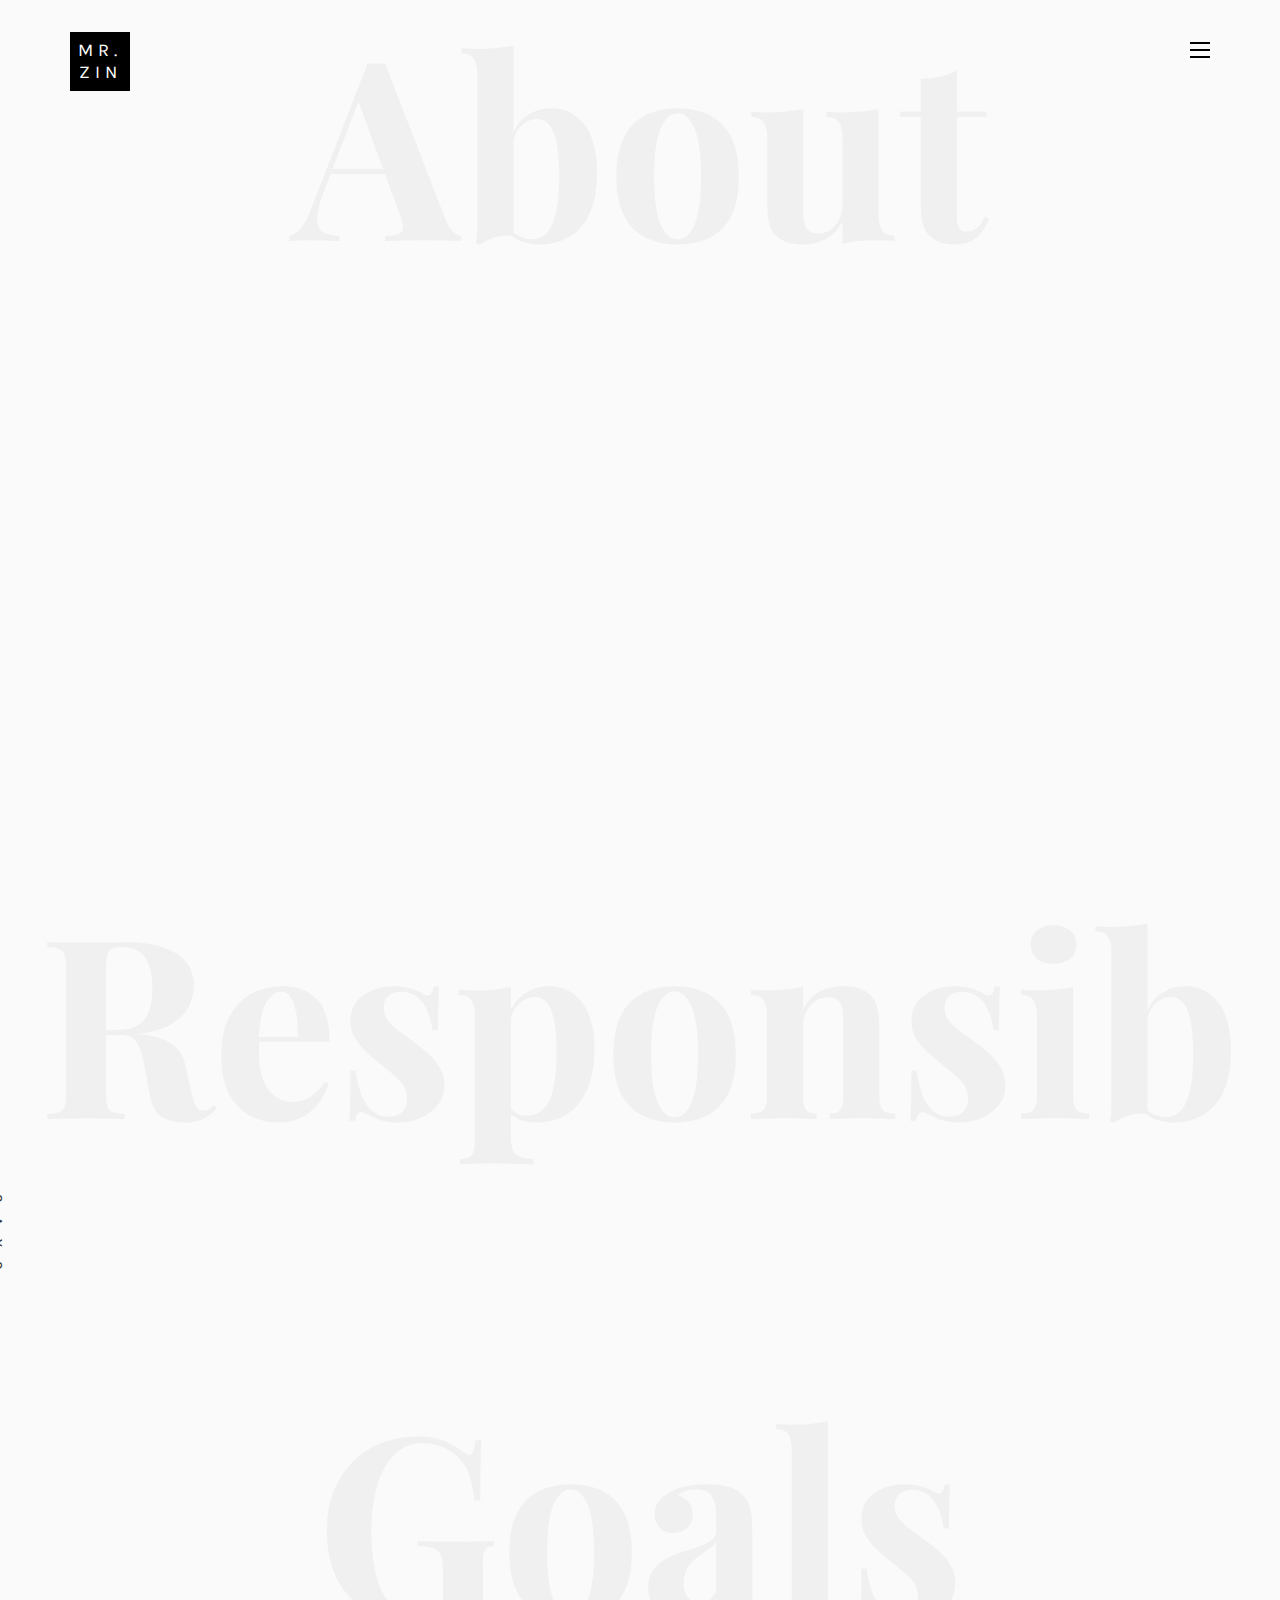
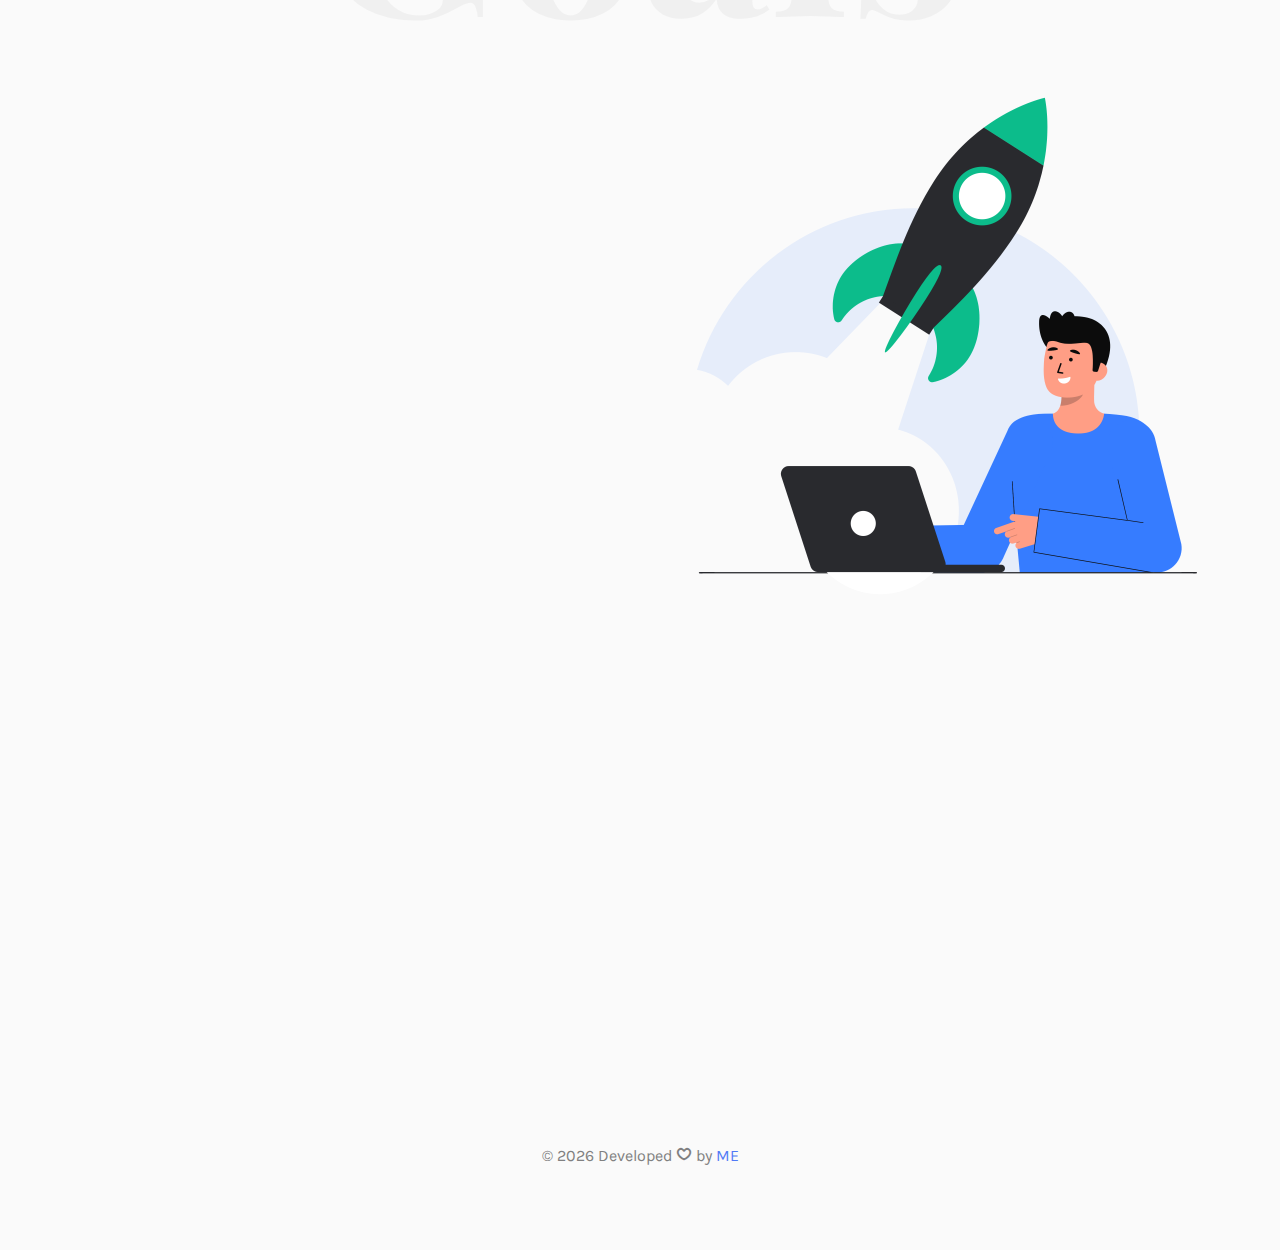
<file: about.html>
<!DOCTYPE HTML>
<html>
	<head>
	<meta charset="utf-8">
	<meta http-equiv="X-UA-Compatible" content="IE=edge">
	<title>Mr.ZIN PORTFOLIO</title>
	<meta name="viewport" content="width=device-width, initial-scale=1">
	<meta name="description" content="" />
	<meta name="keywords" content="" />
	<meta name="author" content="" />

	<!-- Place favicon.ico and apple-touch-icon.png in the root directory -->
	<link rel="shortcut icon" href="zma-favicon.ico">

	<link href="https://fonts.googleapis.com/css?family=Karla:400,700" rel="stylesheet">
	<link href="https://fonts.googleapis.com/css?family=Playfair+Display:400,400i,700" rel="stylesheet">
	
	<!-- Animate.css -->
	<link rel="stylesheet" href="css/animate.css">
	<!-- Icomoon Icon Fonts-->
	<link rel="stylesheet" href="css/icomoon.css">
	<!-- Bootstrap  -->
	<link rel="stylesheet" href="css/bootstrap.css">
	<!-- Owl Carousel -->
	<link rel="stylesheet" href="css/owl.carousel.min.css">
	<link rel="stylesheet" href="css/owl.theme.default.min.css">
	<!-- Magnific Popup -->
	<link rel="stylesheet" href="css/magnific-popup.css">

	<link rel="stylesheet" href="css/style.css">


	<!-- Modernizr JS -->
	<script src="js/modernizr-2.6.2.min.js"></script>
	<!-- FOR IE9 below -->
	<!--[if lt IE 9]>
	<script src="js/respond.min.js"></script>
	<![endif]-->

	</head>
	<body>

	<nav id="colorlib-main-nav" role="navigation">
		<a href="#" class="js-colorlib-nav-toggle colorlib-nav-toggle active"><i></i></a>
		<div class="js-fullheight colorlib-table">
			<div class="colorlib-table-cell js-fullheight">
		
				<div class="row">
					<div class="col-md-12">
						<ul>
							<li><a href="index.html">Home</a></li>
							<li><a href="work.html">Project</a></li>
							<li><a href="skills.html">Skills</a></li>
							<li class="active"><a href="about.html">About</a></li>
							<li><a href="contact.html">Contact</a></li>
						</ul>
					</div>
				</div>
				<div class="row">
					<div class="col-md-12">
						<h2 class="head-title">ZIN MIN AUNG</h2>
						<img src="images/Mr.zin.jpg" alt="Zin Min Aung" width="250px">
					</div>
				</div>
			</div>
		</div>
	</nav>
	
	<div id="colorlib-page">
		<header>
			<div class="container">
				<div class="row">
					<div class="col-md-12">
						<div class="colorlib-navbar-brand">
							<a class="colorlib-logo" href="index.html"><span>Mr.</span><span>ZIN</span></a>
						</div>
						<a href="#" class="js-colorlib-nav-toggle colorlib-nav-toggle"><i></i></a>
					</div>
				</div>
			</div>
		</header>
		<div id="colorlib-about">
			<div class="container">
				<div class="row text-center">
					<h2 class="bold">About</h2>
				</div>
				<div class="row row-padded-bottom">
					<div class="col-md-5 animate-box" style="padding: 5em 0 0 0;">
						<img class="img-responsive about-img" src="images/mypicture-10.png" alt="html5 bootstrap template by colorlib.com">
					</div>
					<div class="col-md-6 col-md-push-1 animate-box">
						<div class="about-desc">
							<h2><span>Zin Min Aung</span></h2>
							<div class="desc">
								<!-- <div class="rotate"> 
									<h2 class="heading">About</h2>
								</div>-->
								<p>I am an experienced <a href="#">Web Designer and Developer</a> with over 15 years of expertise in crafting interactive, user-focused digital products. I specialize in designing visually clean, accessible, and high-performing websites and mobile applications that respect both brand identity and sustainable digital practices.</p>
								<P>I have worked closely with cross-functional teams to deliver intuitive front-end experiences supported by robust backend systems, while ensuring long-term performance, maintainability, and scalability. My approach balances creativity with responsibility, focusing on efficient design, thoughtful user journeys, and meaningful digital solutions.</P>
								<p>I am motivated by Berlin’s strong emphasis on innovation, openness, and environmental awareness, and I aim to contribute my skills to projects that value quality, sustainability, and positive user impact.</p>
								<p><a href="work.html" class="btn btn-primary btn-outline">View My Works</a></p>
							</div>
						</div>
					</div>
				</div>
			</div>
		</div>
		
		<div id="colorlib-testimony">
			<div class="container">
				<div class="row text-center">
					<h3 class="bold">Responsib</h3>
				</div>
				<div class="row">
					<div class="col-md-12 col-md-offset-0 text-center animate-box intro-heading">
						<h2>Key Responsibilities:</h2>
					</div>
				</div>
				<div class="row">
					<div class="col-md-12">
						<div class="rotate">
							<h2 class="heading">Says</h2>
						</div>
					</div>
				</div>
				<div class="row animate-box">
					<div class="owl-carousel">
						<div class="item">
							<div class="col-md-12 text-center">
								<div class="testimony">
									<blockquote>
										<p>Conducting interviews, surveys, and usability testing to understand users' needs, pain points, and behaviors.</p>
									</blockquote>
								</div>
							</div>
						</div>
						<div class="item">
							<div class="col-md-12 text-center">
								<div class="testimony">
									<blockquote>
										<p>Creating low-fidelity wireframes and interactive prototypes to outline layout and functionality.</p>
									</blockquote>
								</div>
							</div>
						</div>
						<div class="item">
							<div class="col-md-12 text-center">
								<div class="testimony">
									<blockquote>
										<p>Ensuring smooth and intuitive interactions, including buttons, animations, and transitions.</p>
									</blockquote>
								</div>
							</div>
						</div>
						<div class="item">
							<div class="col-md-12 text-center">
								<div class="testimony">
									<blockquote>
										<p>Testing prototypes with real users to identify usability issues and refine the design.</p>
									</blockquote>
								</div>
							</div>
						</div>
						<div class="item">
							<div class="col-md-12 text-center">
								<div class="testimony">
									<blockquote>
										<p>Designing interfaces that are inclusive and accessible for all users, including those with disabilities.</p>
									</blockquote>
								</div>
							</div>
						</div>
						<div class="item">
							<div class="col-md-12 text-center">
								<div class="testimony">
									<blockquote>
										<p>Working closely with front-end developers to hand off designs, explain behavior, and ensure to accurate implementation.</p>
									</blockquote>
								</div>
							</div>
						</div>
						<div class="item">
							<div class="col-md-12 text-center">
								<div class="testimony">
									<blockquote>
										<p>Organizing and structuring content in a way that users can easily navigate and understand.</p>
									</blockquote>
								</div>
							</div>
						</div>
					</div>
				</div>
			</div>
			<div id="colorlib-services">
			<div class="container">
				<div class="row text-center">
					<h2 class="bold">Goals</h2>
				</div>
				<div class="row">
					<div class="col-md-12">
						<div class="services-flex">
							<div class="one-third">
								<div class="row">
									<div class="col-md-12 col-md-offset-0 animate-box intro-heading">
										<span>Target</span>
										<h2>Goals</h2>
										<p>Like a quiet stream flowing through a digital landscape, my work is shaped by curiosity and purpose. Ideas gather gently, turning into thoughtful designs and functional code. In this space, creativity and logic coexist, where interfaces feel natural and experiences unfold effortlessly, inviting users into a world crafted with care, clarity, and intention.</p>
									</div>
								</div>
								<div class="row">
									<div class="col-md-12">
										<div class="services animate-box">
											<h3>High Quality Output</h3>
											<p>I focus on delivering high-quality results by combining thoughtful design, clean code, and attention to detail. Every project is built with performance, scalability, and consistency in mind, ensuring the final product looks polished, works smoothly, and meets modern web standards across all devices.</p>
										</div>
										<div class="services animate-box">
											<h3>Customer Satisfaction</h3>
											<p>Customer satisfaction is at the core of my process. I value clear communication, transparency, and collaboration to understand real needs. By listening carefully and iterating based on feedback, I deliver solutions that align with expectations and build long-term trust and successful partnerships.</p>
										</div>
										<div class="services animate-box">
											<h3>Well Mentained Sites</h3>
											<p>I provide well-maintained services through regular updates, performance checks, and continuous improvements. By following best practices and modern tools, I ensure websites remain secure, reliable, and up to date, offering consistent functionality and a smooth experience long after launch.</p>
										</div>
									</div>
								</div>
							</div>
							<div class="one-forth services-img" style="padding: 10em 0 0 0;"><img src="images/mypicture-8.png" alt="My Goals" width="500px">
							</div>
						</div>
					</div>
				</div>
			</div>
		</div>
		</div>
		<footer>
			<div id="footer">
				<div class="container">
					<div class="row">
						<div class="col-md-12 text-center">
							<p>
								&copy; <!-- Link back to Colorlib can't be removed. Template is licensed under CC BY 3.0. -->
<script>document.write(new Date().getFullYear());</script> Developed <i class="icon-heart4" aria-hidden="true"></i> by <a href="#">ME</a>
<!-- Link back to Colorlib can't be removed. Template is licensed under CC BY 3.0. -->
							</p>
						</div>
					</div>
				</div>
			</div>
		</footer>
	
	</div>

	<!-- jQuery -->
	<script src="js/jquery.min.js"></script>
	<!-- jQuery Easing -->
	<script src="js/jquery.easing.1.3.js"></script>
	<!-- Bootstrap -->
	<script src="js/bootstrap.min.js"></script>
	<!-- Waypoints -->
	<script src="js/jquery.waypoints.min.js"></script>
	<!-- Owl Carousel -->
	<script src="js/owl.carousel.min.js"></script>
	<!-- Magnific Popup -->
	<script src="js/jquery.magnific-popup.min.js"></script>
	<script src="js/magnific-popup-options.js"></script>

	<!-- Main JS (Do not remove) -->
	<script src="js/main.js"></script>

	</body>
</html>
</file>
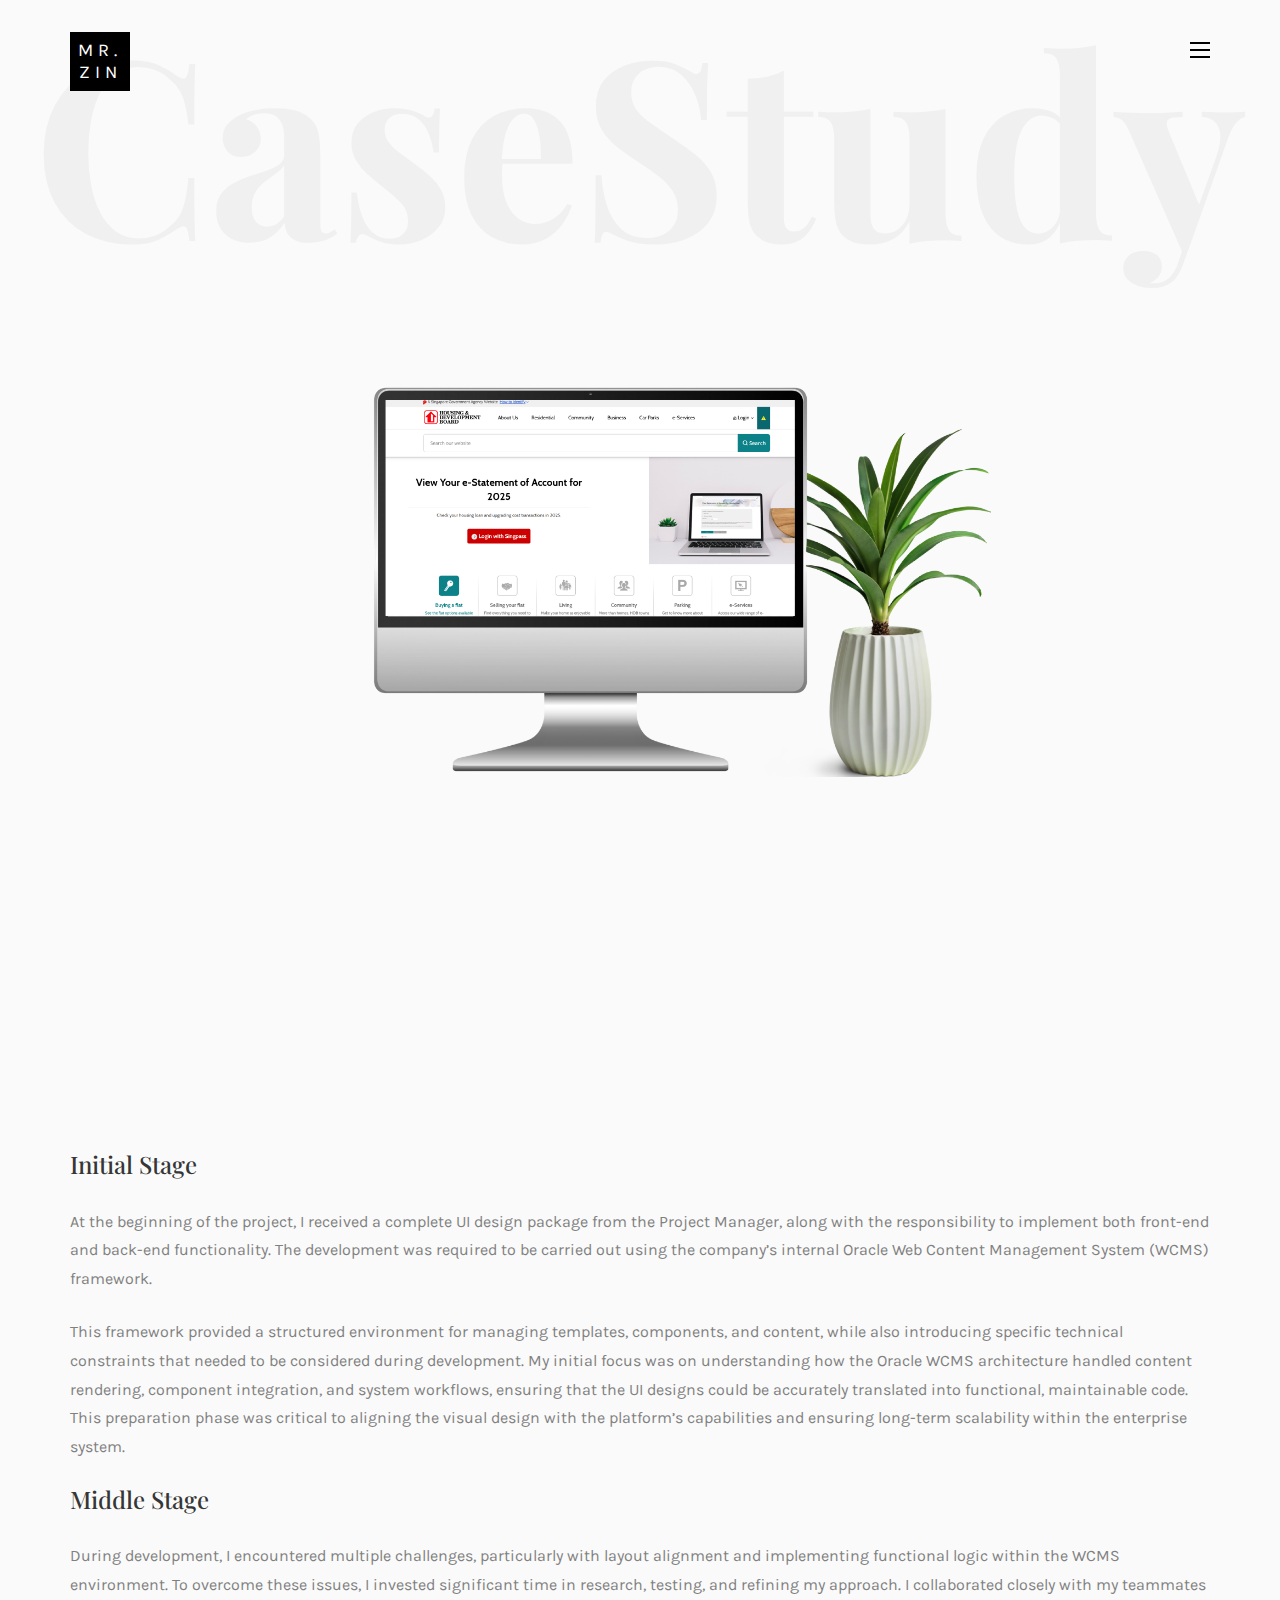
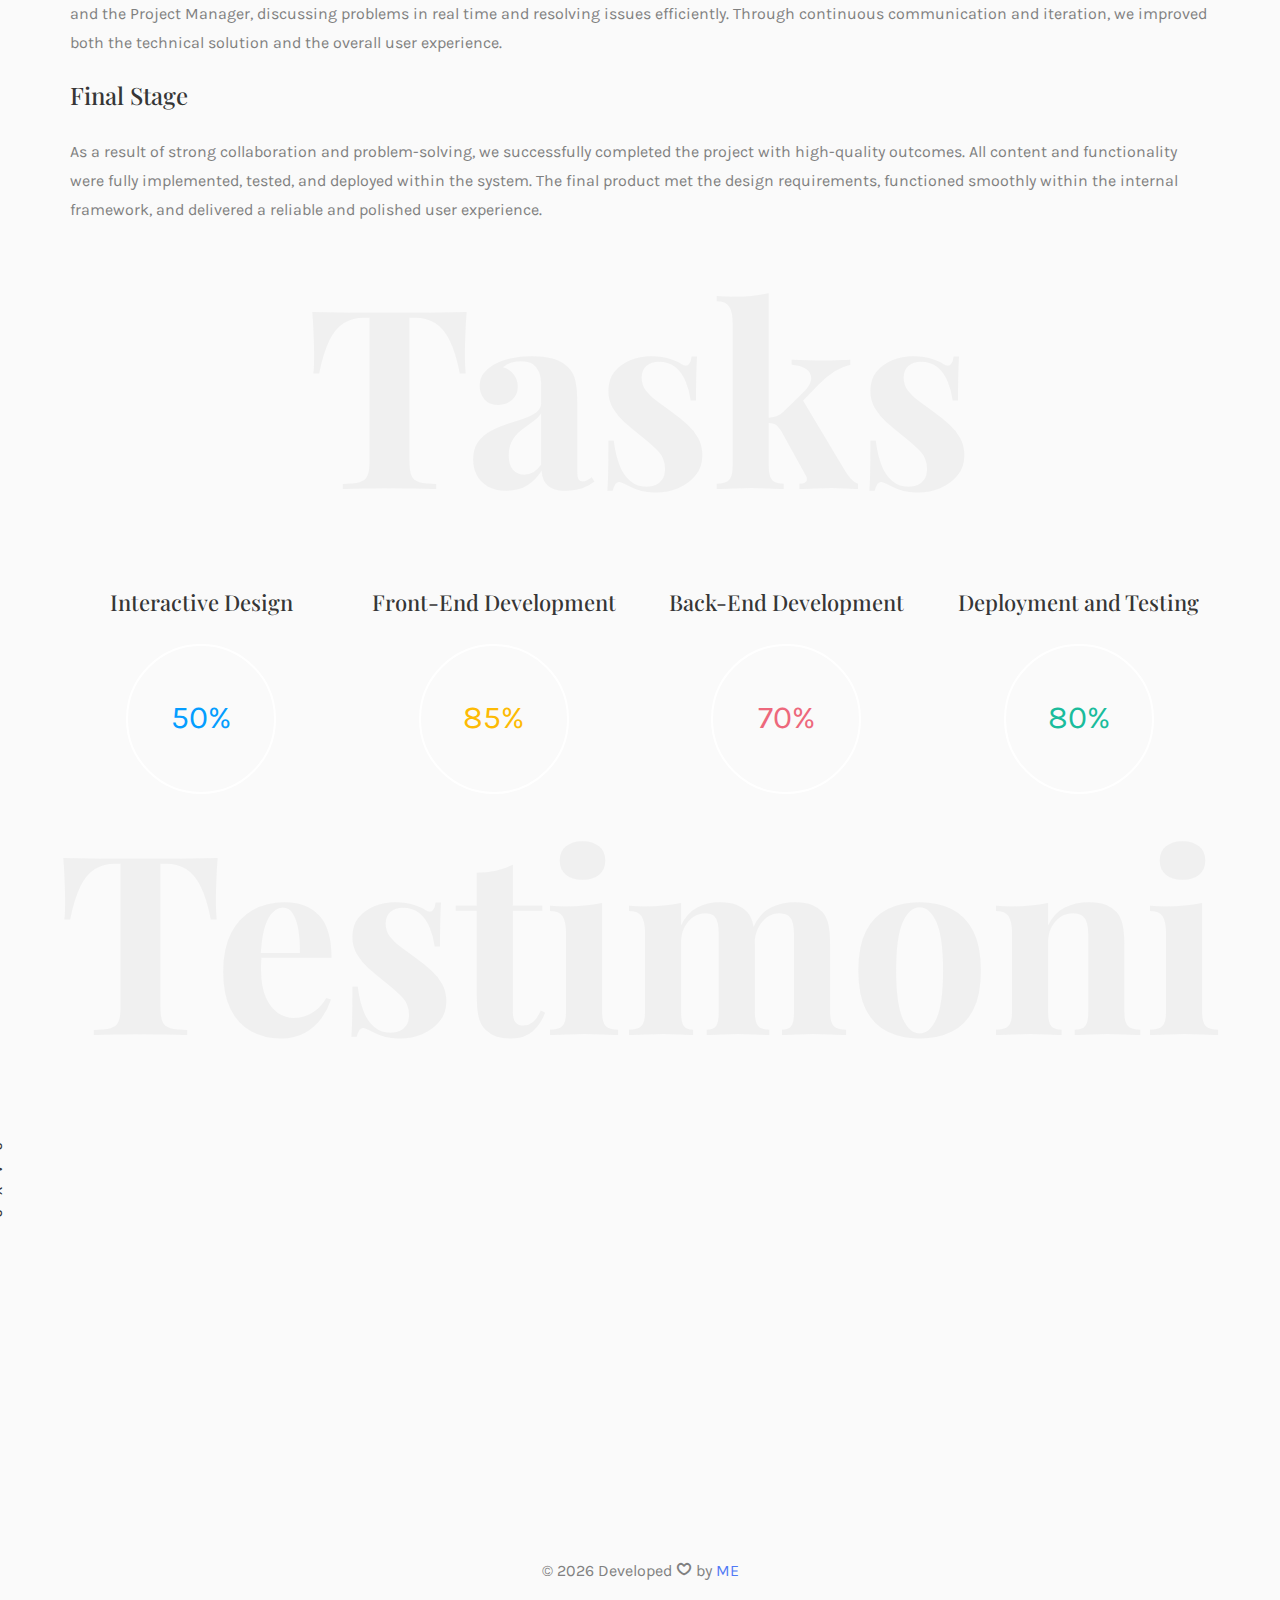
<file: casestudy-hdb.html>
<!DOCTYPE HTML>
<html>
	<head>
	<meta charset="utf-8">
	<meta http-equiv="X-UA-Compatible" content="IE=edge">
	<title>Mr.ZIN PORTFOLIO</title>
	<meta name="viewport" content="width=device-width, initial-scale=1">
	<meta name="description" content="" />
	<meta name="keywords" content="" />
	<meta name="author" content="" />

	<!-- Place favicon.ico and apple-touch-icon.png in the root directory -->
	<link rel="shortcut icon" href="images/zma-favicon.ico">

	<link href="https://fonts.googleapis.com/css?family=Karla:400,700" rel="stylesheet">
	<link href="https://fonts.googleapis.com/css?family=Playfair+Display:400,400i,700" rel="stylesheet">
	
	<!-- Animate.css -->
	<link rel="stylesheet" href="css/animate.css">
	<!-- Icomoon Icon Fonts-->
	<link rel="stylesheet" href="css/icomoon.css">
	<!-- Bootstrap  -->
	<link rel="stylesheet" href="css/bootstrap.css">
	<!-- Owl Carousel -->
	<link rel="stylesheet" href="css/owl.carousel.min.css">
	<link rel="stylesheet" href="css/owl.theme.default.min.css">
	<!-- Magnific Popup -->
	<link rel="stylesheet" href="css/magnific-popup.css">

	<link rel="stylesheet" href="css/style.css">


	<!-- Modernizr JS -->
	<script src="js/modernizr-2.6.2.min.js"></script>
	<!-- FOR IE9 below -->
	<!--[if lt IE 9]>
	<script src="js/respond.min.js"></script>
	<![endif]-->

	</head>
	<body>

	<nav id="colorlib-main-nav" role="navigation">
		<a href="#" class="js-colorlib-nav-toggle colorlib-nav-toggle active"><i></i></a>
		<div class="js-fullheight colorlib-table">
			<div class="colorlib-table-cell js-fullheight">
				<div class="row">
					<div class="col-md-12">
						<ul>
							<li><a href="index.html">Home</a></li>
							<li><a href="work.html">Project</a></li>
							<li class="active"><a href="casestudy-zupermart.html">Case Study</a></li>
							<li><a href="about.html">About</a></li>
							<li><a href="contact.html">Contact</a></li>
						</ul>
					</div>
				</div>
				<div class="row">
					<div class="col-md-12">
						<h2 class="head-title">ZIN MIN AUNG</h2>
						<img src="images/Mr.zin.jpg" alt="Zin Min Aung" width="250px">
					</div>
				</div>
			</div>
		</div>
	</nav>
	
	<div id="colorlib-page">
		<header>
			<div class="container">
				<div class="row">
					<div class="col-md-12">
						<div class="colorlib-navbar-brand">
							<a class="colorlib-logo" href="index.html"><span>Mr.</span><span>ZIN</span></a>
						</div>
						<a href="#" class="js-colorlib-nav-toggle colorlib-nav-toggle"><i></i></a>
					</div>
				</div>
			</div>
		</header>
		<div id="colorlib-services">
			<div class="container">
				<div class="row text-center">
					<h2 class="bold">CaseStudy</h2>
				</div>
				<div class="row">
					<div class="col-md-12">
						<div class="row">
							<div class="col-md-offset-0 animate-box intro-heading">
								<span>Singapore Government Project</span>
								<div>
									<img src="images/site-logo-small.png" alt="" style="width: 200px; display: block; margin: 0 auto; padding: 20px 0;">
  								</div>
								<h2>Housing and Development Board</h2>
							</div>
							<div>
								<img src="images/case1.png" alt="" style="width: 60%; display: block; margin: 0 auto; padding-bottom: 50px;">
							</div>
						</div>
						<div class="col-md-offset-0 animate-box">
							<h2>Project Case Study - Development Journey</h2>
							<table class="table table-bordered table-sm">
								<thead>
								<tr>
									<th style="width: 30%;">Overview</th>
									<th style="width: 70%">Background</th>
								</tr>
								</thead>
								<tbody>
								<tr>
									<td>Role</td>
									<td>Web Designer and Full Stack Developer</td>
								</tr>
								<tr>
									<td>Timeline</td>
									<td>12 Months</td>
								</tr>
								<tr>
									<td>Tools</td>
									<td>Photoshop, Visual Studio Code, WCMS (Java Framework)</td>
								</tr>
								<tr>
									<td>Development</td>
									<td>Front-End (HTML5, CSS3, JavaScript, Jason, Jquery) and Back-End (JavaScript, Java)</td>
								</tr>
								<tr>
									<td>Company Website</td>
									<td><a href="https://www.hdb.gov.sg/cs/infoweb/homepage" target="_blank">HDB</a></td>
								</tr>
								</tbody>
							</table>
						</div>
						<div>
							<h3>Initial Stage</h3>

							<p>At the beginning of the project, I received a complete UI design package from the Project Manager, along with the responsibility to implement both front-end and back-end functionality. The development was required to be carried out using the company’s internal Oracle Web Content Management System (WCMS) framework.
</p>
							<p>This framework provided a structured environment for managing templates, components, and content, while also introducing specific technical constraints that needed to be considered during development. My initial focus was on understanding how the Oracle WCMS architecture handled content rendering, component integration, and system workflows, ensuring that the UI designs could be accurately translated into functional, maintainable code. This preparation phase was critical to aligning the visual design with the platform’s capabilities and ensuring long-term scalability within the enterprise system.</p>
							<h3>Middle Stage</h3>

							<p>During development, I encountered multiple challenges, particularly with layout alignment and implementing functional logic within the WCMS environment. To overcome these issues, I invested significant time in research, testing, and refining my approach. I collaborated closely with my teammates and the Project Manager, discussing problems in real time and resolving issues efficiently. Through continuous communication and iteration, we improved both the technical solution and the overall user experience.</p>
							<h3>Final Stage</h3>
							<p>As a result of strong collaboration and problem-solving, we successfully completed the project with high-quality outcomes. All content and functionality were fully implemented, tested, and deployed within the system. The final product met the design requirements, functioned smoothly within the internal framework, and delivered a reliable and polished user experience.</p>
						</div>
				</div>
			</div>
		</div>

		<div id="colorlib-progress">
			<div class="container">
				<div class="row text-center">
					<h2 class="bold">Tasks</h2>
				</div>
				<div class="row">
					<div class="col-md-12 col-md-offset-0 text-center animate-box intro-heading">
						<span>Tasks</span>
						<h2>My Responsibilities in this project</h2>
					</div>
				</div>
				<div class="row">
			      <div class="col-md-3 col-sm-6 text-center">
			      	<h2 class="progress-head">Interactive Design</h2>
		            <div class="progress blue">
		                <span class="progress-left">
		                    <span class="progress-bar"></span>
		                </span>
		                <span class="progress-right">
		                    <span class="progress-bar"></span>
		                </span>
		                <div class="progress-value">50%</div>
		            </div>
		         </div>
			 
		         <div class="col-md-3 col-sm-6 text-center">
		         	<h2 class="progress-head">Front-End Development</h2>
		            <div class="progress yellow">
		                <span class="progress-left">
		                    <span class="progress-bar"></span>
		                </span>
		                <span class="progress-right">
		                    <span class="progress-bar"></span>
		                </span>
		                <div class="progress-value">85%</div>
		            </div>
		         </div>

		         <div class="col-md-3 col-sm-6 text-center">
		         	<h2 class="progress-head">Back-End Development</h2>
		            <div class="progress pink">
		                <span class="progress-left">
		                    <span class="progress-bar"></span>
		                </span>
		                <span class="progress-right">
		                    <span class="progress-bar"></span>
		                </span>
		                <div class="progress-value">70%</div>
		            </div>
		         </div>

		         <div class="col-md-3 col-sm-6 text-center">
		         	<h2 class="progress-head">Deployment and Testing</h2>
		            <div class="progress green">
		                <span class="progress-left">
		                    <span class="progress-bar"></span>
		                </span>
		                <span class="progress-right">
		                    <span class="progress-bar"></span>
		                </span>
		                <div class="progress-value">80%</div>
		            </div>
		         </div>
			   </div>
			</div>
		</div>

		<div id="colorlib-testimony">
			<div class="container">
				<div class="row text-center">
					<h3 class="bold">Testimoni</h>
				</div>
				<div class="row">
					<div class="col-md-12 col-md-offset-0 text-center animate-box intro-heading">
						<span>Testimonies</span>
						<h2>Mentor Says</h2>
					</div>
				</div>
				<div class="row">
					<div class="col-md-12">
						<div class="rotate">
							<h2 class="heading">Says</h2>
						</div>
					</div>
				</div>
				<div class="row animate-box">
					<div class="owl-carousel">
						<div class="item">
							<div class="col-md-12 text-center">
								<div class="testimony">
									<blockquote>
										<p>"Zin demonstrated remarkable initiative by taking it upon himself to learn Sitecore development. This adaptability proved invaluable to our team, as officers with expertise in this domain were rare." </p>
										<span>&mdash; Soh Shi Qin (Deputy Director)</span>
									</blockquote>
								</div>
							</div>
						</div>
						<div class="item">
							<div class="col-md-12 text-center">
								<div class="testimony">
									<blockquote>
										<p>"Zin contributed high-quality UI and graphic design work, combining creativity with teamwork to produce clear, user-focused visual solutions."</p>
										<span>&mdash; Ms. Thandar (Team Leader)</span>
									</blockquote>
								</div>
							</div>
						</div>
						<div class="item">
							<div class="col-md-12 text-center">
								<div class="testimony">
									<blockquote>
										<p>"Zin showed strong initiative in front-end development and worked collaboratively with the team, contributing reliable, high-quality UI solutions where expertise was limited." </p>
										<span>&mdash; Edwin (Project Manager)</span>
									</blockquote>
								</div>
							</div>
						</div>
					</div>
				</div>
			</div>
		</div>

		<footer>
			<div id="footer">
				<div class="container">
					<div class="row">
						<div class="col-md-12 text-center">
							<p>
								&copy; <!-- Link back to Colorlib can't be removed. Template is licensed under CC BY 3.0. -->
<script>document.write(new Date().getFullYear());</script> Developed <i class="icon-heart4" aria-hidden="true"></i> by <a href="#">ME</a>
<!-- Link back to Colorlib can't be removed. Template is licensed under CC BY 3.0. -->
							</p>
						</div>
					</div>
				</div>
			</div>
		</footer>
	
	</div>

	<!-- jQuery -->
	<script src="js/jquery.min.js"></script>
	<!-- jQuery Easing -->
	<script src="js/jquery.easing.1.3.js"></script>
	<!-- Bootstrap -->
	<script src="js/bootstrap.min.js"></script>
	<!-- Waypoints -->
	<script src="js/jquery.waypoints.min.js"></script>
	<!-- Owl Carousel -->
	<script src="js/owl.carousel.min.js"></script>
	<!-- Magnific Popup -->
	<script src="js/jquery.magnific-popup.min.js"></script>
	<script src="js/magnific-popup-options.js"></script>

	<!-- Main JS (Do not remove) -->
	<script src="js/main.js"></script>

	</body>
</html>
</file>
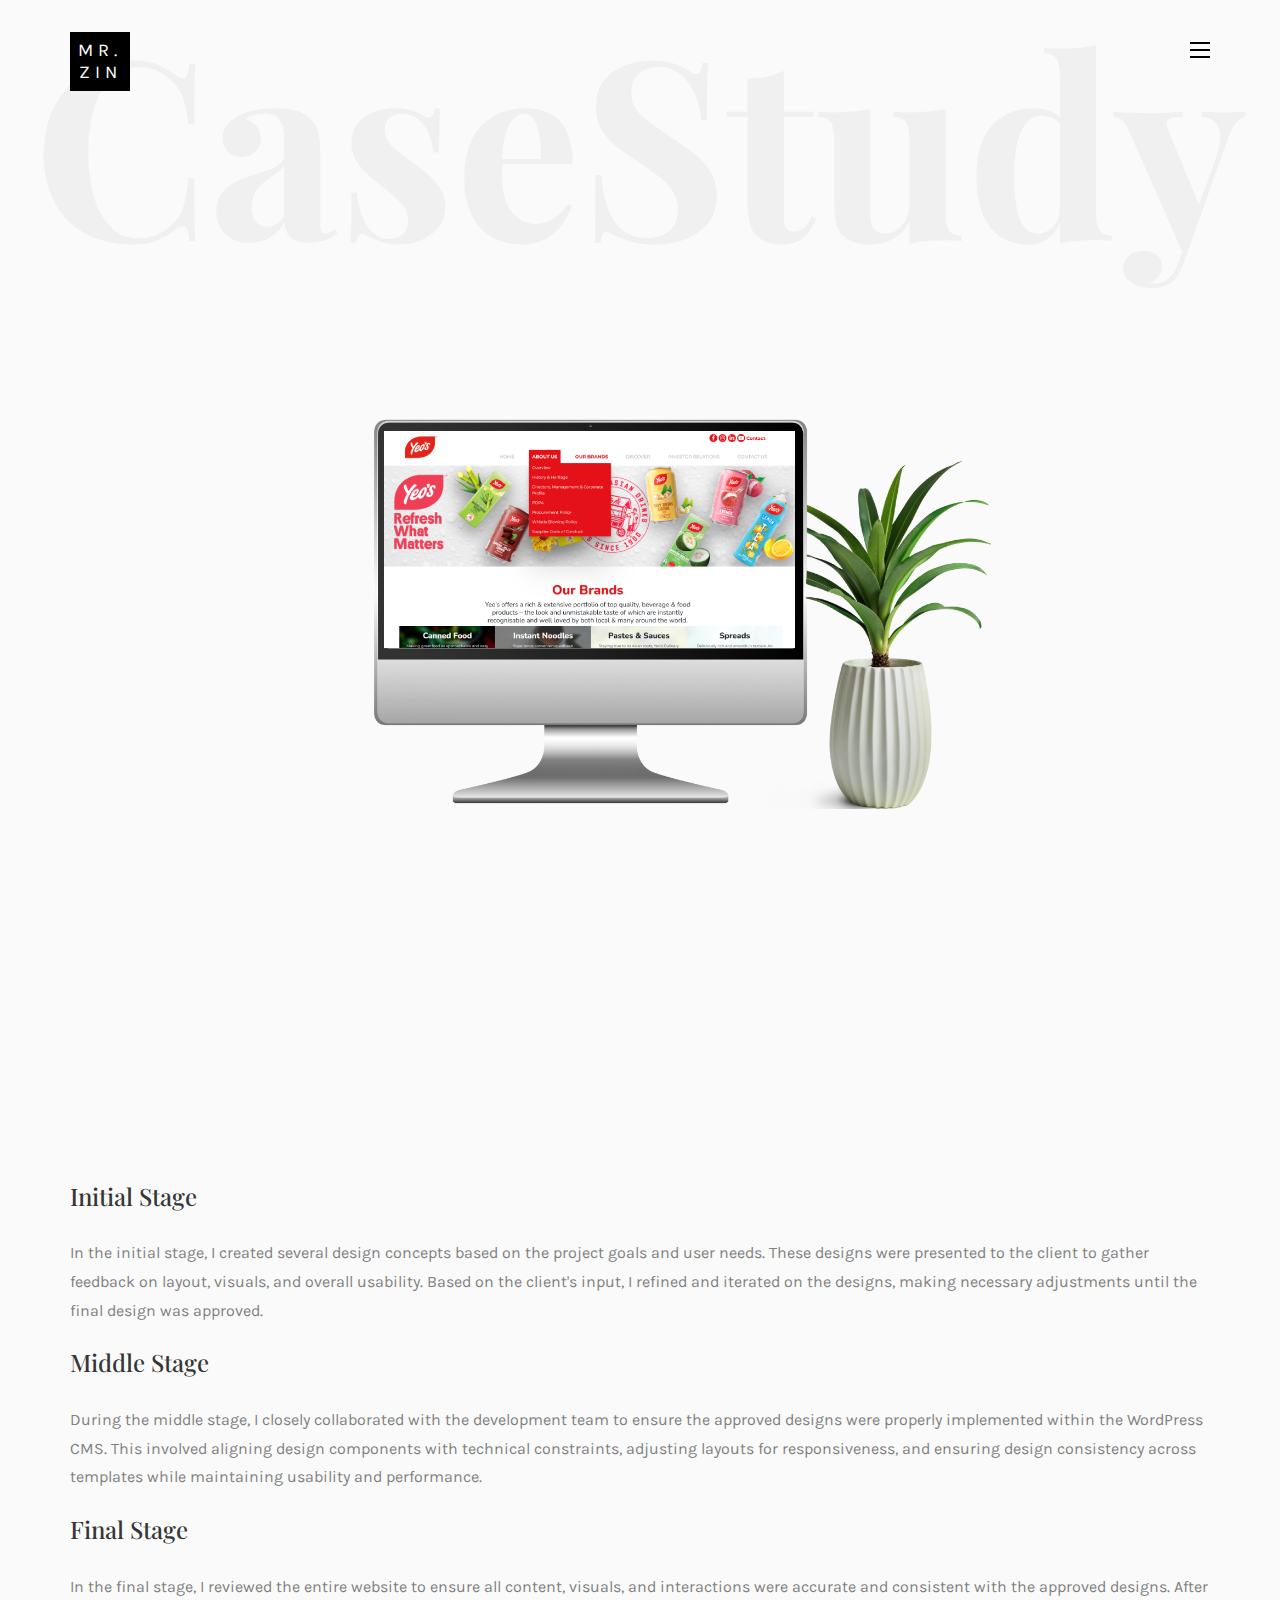
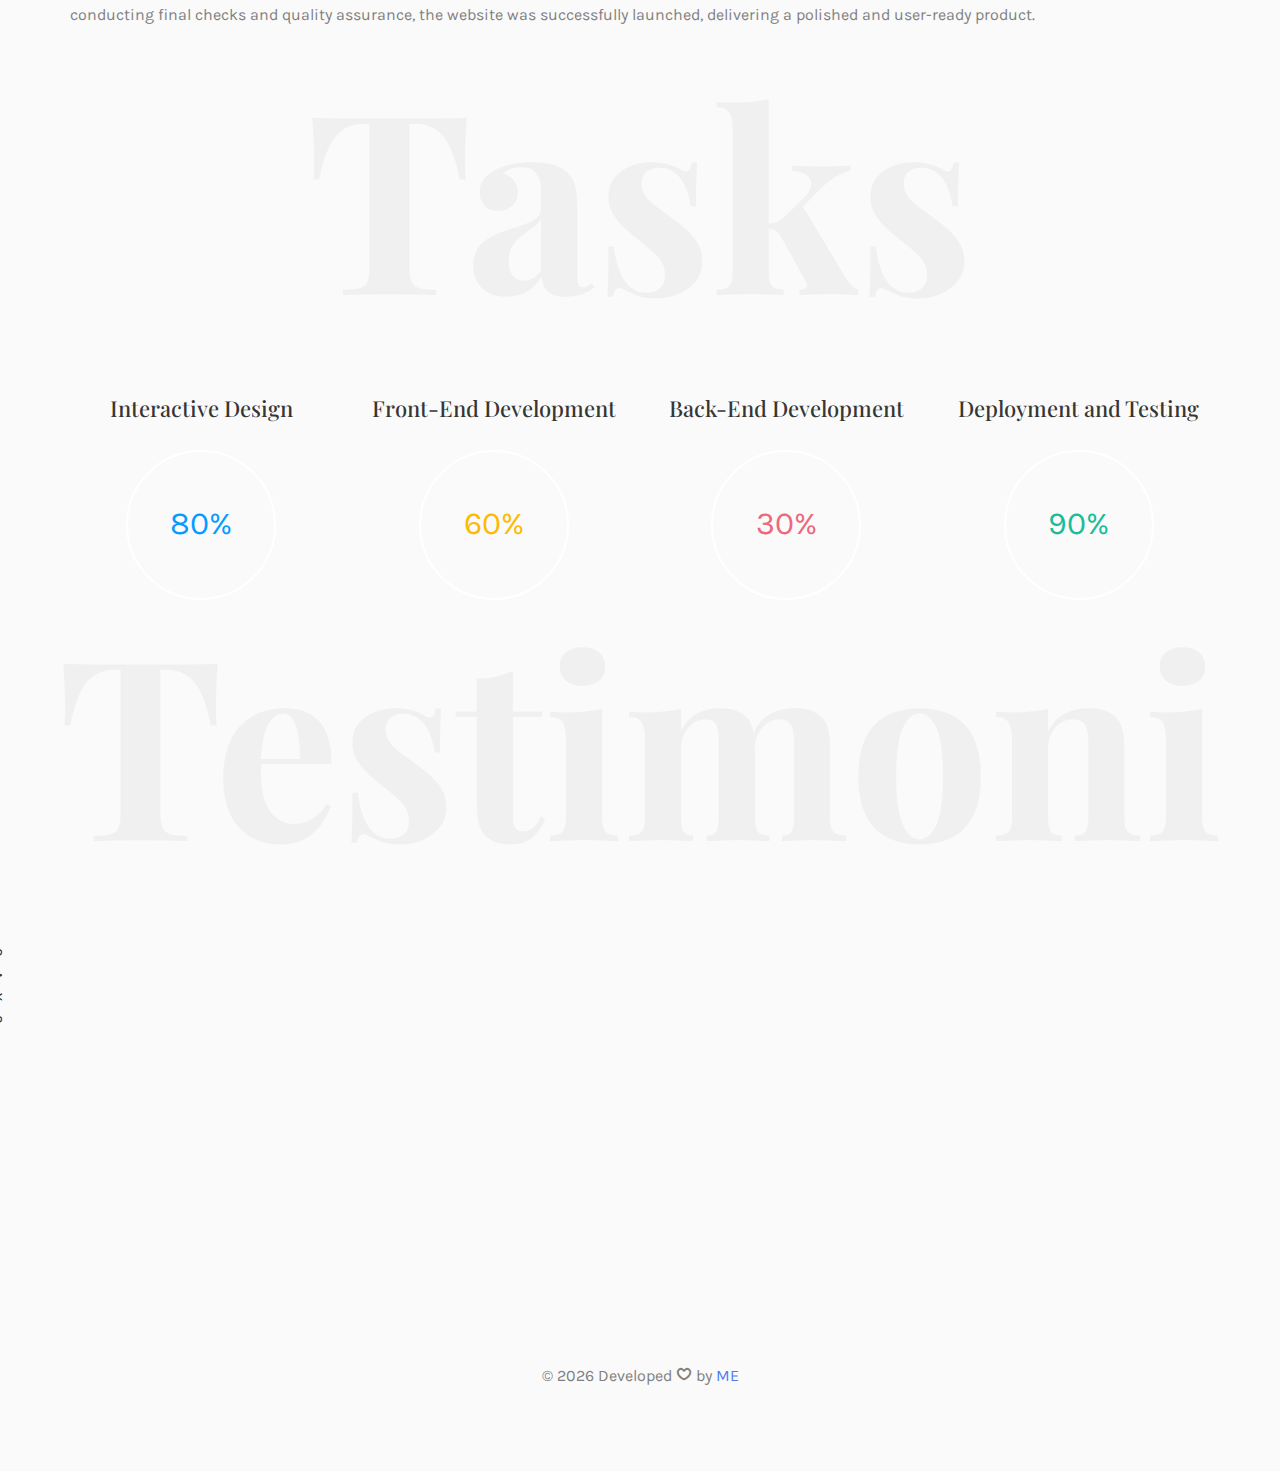
<file: casestudy-yeos.html>
<!DOCTYPE HTML>
<html>
	<head>
	<meta charset="utf-8">
	<meta http-equiv="X-UA-Compatible" content="IE=edge">
	<title>Mr.ZIN PORTFOLIO</title>
	<meta name="viewport" content="width=device-width, initial-scale=1">
	<meta name="description" content="" />
	<meta name="keywords" content="" />
	<meta name="author" content="" />

	<!-- Place favicon.ico and apple-touch-icon.png in the root directory -->
	<link rel="shortcut icon" href="images/zma-favicon.ico">

	<link href="https://fonts.googleapis.com/css?family=Karla:400,700" rel="stylesheet">
	<link href="https://fonts.googleapis.com/css?family=Playfair+Display:400,400i,700" rel="stylesheet">
	
	<!-- Animate.css -->
	<link rel="stylesheet" href="css/animate.css">
	<!-- Icomoon Icon Fonts-->
	<link rel="stylesheet" href="css/icomoon.css">
	<!-- Bootstrap  -->
	<link rel="stylesheet" href="css/bootstrap.css">
	<!-- Owl Carousel -->
	<link rel="stylesheet" href="css/owl.carousel.min.css">
	<link rel="stylesheet" href="css/owl.theme.default.min.css">
	<!-- Magnific Popup -->
	<link rel="stylesheet" href="css/magnific-popup.css">

	<link rel="stylesheet" href="css/style.css">


	<!-- Modernizr JS -->
	<script src="js/modernizr-2.6.2.min.js"></script>
	<!-- FOR IE9 below -->
	<!--[if lt IE 9]>
	<script src="js/respond.min.js"></script>
	<![endif]-->

	</head>
	<body>

	<nav id="colorlib-main-nav" role="navigation">
		<a href="#" class="js-colorlib-nav-toggle colorlib-nav-toggle active"><i></i></a>
		<div class="js-fullheight colorlib-table">
			<div class="colorlib-table-cell js-fullheight">
				<div class="row">
					<div class="col-md-12">
						<ul>
							<li><a href="index.html">Home</a></li>
							<li><a href="work.html">Project</a></li>
							<li class="active"><a href="casestudy-zupermart.html">Case Study</a></li>
							<li><a href="about.html">About</a></li>
							<li><a href="contact.html">Contact</a></li>
						</ul>
					</div>
				</div>
				<div class="row">
					<div class="col-md-12">
						<h2 class="head-title">ZIN MIN AUNG</h2>
						<img src="images/Mr.zin.jpg" alt="Zin Min Aung" width="250px">
					</div>
				</div>
			</div>
		</div>
	</nav>
	
	<div id="colorlib-page">
		<header>
			<div class="container">
				<div class="row">
					<div class="col-md-12">
						<div class="colorlib-navbar-brand">
							<a class="colorlib-logo" href="index.html"><span>Mr.</span><span>ZIN</span></a>
						</div>
						<a href="#" class="js-colorlib-nav-toggle colorlib-nav-toggle"><i></i></a>
					</div>
				</div>
			</div>
		</header>
		<div id="colorlib-services">
			<div class="container">
				<div class="row text-center">
					<h2 class="bold">CaseStudy</h2>
				</div>
				<div class="row">
					<div class="col-md-12">
						<div class="row">
							<div class="col-md-offset-0 animate-box intro-heading">
								<span>Singapore Based Project</span>
								<div>
									<img src="images/site-small-logo3.png" alt="" style="width: 200px; display: block; margin: 0 auto; padding: 20px 0;">
  								</div>
							</div>
							<div>
								<img src="images/case3.png" alt="" style="width: 60%; display: block; margin: 0 auto; padding-bottom: 50px;">
							</div>
						</div>
						<div class="col-md-offset-0 animate-box">
							<h2>Project Case Study - Development Journey</h2>
							<table class="table table-bordered table-sm">
								<thead>
								<tr>
									<th style="width: 30%;">Overview</th>
									<th style="width: 70%">Background</th>
								</tr>
								</thead>
								<tbody>
								<tr>
									<td>Role</td>
									<td>Web Designer and Front End Developer</td>
								</tr>
								<tr>
									<td>Timeline</td>
									<td>3 Months</td>
								</tr>
								<tr>
									<td>Tools</td>
									<td>Photoshop, Dreamweaver, WordPress</td>
								</tr>
								<tr>
									<td>Development</td>
									<td>HTML5, CSS3, JavaScript, Jason, Jquery, PHP, MySQL </td>
								</tr>
								<tr>
									<td>Company Website</td>
									<td><a href="https://yeos.com.sg/" target="_blank">YEO'S</a></td>
								</tr>
								</tbody>
							</table>
						</div>
						<div>
							<h3>Initial Stage</h3>

							<p>In the initial stage, I created several design concepts based on the project goals and user needs. These designs were presented to the client to gather feedback on layout, visuals, and overall usability. Based on the client's input, I refined and iterated on the designs, making necessary adjustments until the final design was approved.</p>
							<p></p>
							<h3>Middle Stage</h3>

							<p>During the middle stage, I closely collaborated with the development team to ensure the approved designs were properly implemented within the WordPress CMS. This involved aligning design components with technical constraints, adjusting layouts for responsiveness, and ensuring design consistency across templates while maintaining usability and performance.</p>
							<h3>Final Stage</h3>
							<p>In the final stage, I reviewed the entire website to ensure all content, visuals, and interactions were accurate and consistent with the approved designs. After conducting final checks and quality assurance, the website was successfully launched, delivering a polished and user-ready product.</p>
						</div>
				</div>
			</div>
		</div>

		<div id="colorlib-progress">
			<div class="container">
				<div class="row text-center">
					<h2 class="bold">Tasks</h2>
				</div>
				<div class="row">
					<div class="col-md-12 col-md-offset-0 text-center animate-box intro-heading">
						<span>Tasks</span>
						<h2>My Responsibilities in this project</h2>
					</div>
				</div>
				<div class="row">
			      <div class="col-md-3 col-sm-6 text-center">
			      	<h2 class="progress-head">Interactive Design</h2>
		            <div class="progress blue">
		                <span class="progress-left">
		                    <span class="progress-bar"></span>
		                </span>
		                <span class="progress-right">
		                    <span class="progress-bar"></span>
		                </span>
		                <div class="progress-value">80%</div>
		            </div>
		         </div>
			 
		         <div class="col-md-3 col-sm-6 text-center">
		         	<h2 class="progress-head">Front-End Development</h2>
		            <div class="progress yellow">
		                <span class="progress-left">
		                    <span class="progress-bar"></span>
		                </span>
		                <span class="progress-right">
		                    <span class="progress-bar"></span>
		                </span>
		                <div class="progress-value">60%</div>
		            </div>
		         </div>

		         <div class="col-md-3 col-sm-6 text-center">
		         	<h2 class="progress-head">Back-End Development</h2>
		            <div class="progress pink">
		                <span class="progress-left">
		                    <span class="progress-bar"></span>
		                </span>
		                <span class="progress-right">
		                    <span class="progress-bar"></span>
		                </span>
		                <div class="progress-value">30%</div>
		            </div>
		         </div>

		         <div class="col-md-3 col-sm-6 text-center">
		         	<h2 class="progress-head">Deployment and Testing</h2>
		            <div class="progress green">
		                <span class="progress-left">
		                    <span class="progress-bar"></span>
		                </span>
		                <span class="progress-right">
		                    <span class="progress-bar"></span>
		                </span>
		                <div class="progress-value">90%</div>
		            </div>
		         </div>
			   </div>
			</div>
		</div>

		<div id="colorlib-testimony">
			<div class="container">
				<div class="row text-center">
					<h3 class="bold">Testimoni</h>
				</div>
				<div class="row">
					<div class="col-md-12 col-md-offset-0 text-center animate-box intro-heading">
						<span>Testimonies</span>
						<h2>Mentor Says</h2>
					</div>
				</div>
				<div class="row">
					<div class="col-md-12">
						<div class="rotate">
							<h2 class="heading">Says</h2>
						</div>
					</div>
				</div>
				<div class="row animate-box">
					<div class="owl-carousel">
						<div class="item">
							<div class="col-md-12 text-center">
								<div class="testimony">
									<blockquote>
										<p>"Zin demonstrated remarkable initiative by taking it upon himself to learn Sitecore development. This adaptability proved invaluable to our team, as officers with expertise in this domain were rare." </p>
										<span>&mdash; Soh Shi Qin (Deputy Director)</span>
									</blockquote>
								</div>
							</div>
						</div>
						<div class="item">
							<div class="col-md-12 text-center">
								<div class="testimony">
									<blockquote>
										<p>"Zin contributed high-quality UI and graphic design work, combining creativity with teamwork to produce clear, user-focused visual solutions."</p>
										<span>&mdash; Ms. Thandar (Team Leader)</span>
									</blockquote>
								</div>
							</div>
						</div>
						<div class="item">
							<div class="col-md-12 text-center">
								<div class="testimony">
									<blockquote>
										<p>"Zin showed strong initiative in front-end development and worked collaboratively with the team, contributing reliable, high-quality UI solutions where expertise was limited." </p>
										<span>&mdash; Edwin (Project Manager)</span>
									</blockquote>
								</div>
							</div>
						</div>
					</div>
				</div>
			</div>
		</div>

		<footer>
			<div id="footer">
				<div class="container">
					<div class="row">
						<div class="col-md-12 text-center">
							<p>
								&copy; <!-- Link back to Colorlib can't be removed. Template is licensed under CC BY 3.0. -->
<script>document.write(new Date().getFullYear());</script> Developed <i class="icon-heart4" aria-hidden="true"></i> by <a href="#">ME</a>
<!-- Link back to Colorlib can't be removed. Template is licensed under CC BY 3.0. -->
							</p>
						</div>
					</div>
				</div>
			</div>
		</footer>
	
	</div>

	<!-- jQuery -->
	<script src="js/jquery.min.js"></script>
	<!-- jQuery Easing -->
	<script src="js/jquery.easing.1.3.js"></script>
	<!-- Bootstrap -->
	<script src="js/bootstrap.min.js"></script>
	<!-- Waypoints -->
	<script src="js/jquery.waypoints.min.js"></script>
	<!-- Owl Carousel -->
	<script src="js/owl.carousel.min.js"></script>
	<!-- Magnific Popup -->
	<script src="js/jquery.magnific-popup.min.js"></script>
	<script src="js/magnific-popup-options.js"></script>

	<!-- Main JS (Do not remove) -->
	<script src="js/main.js"></script>

	</body>
</html>
</file>
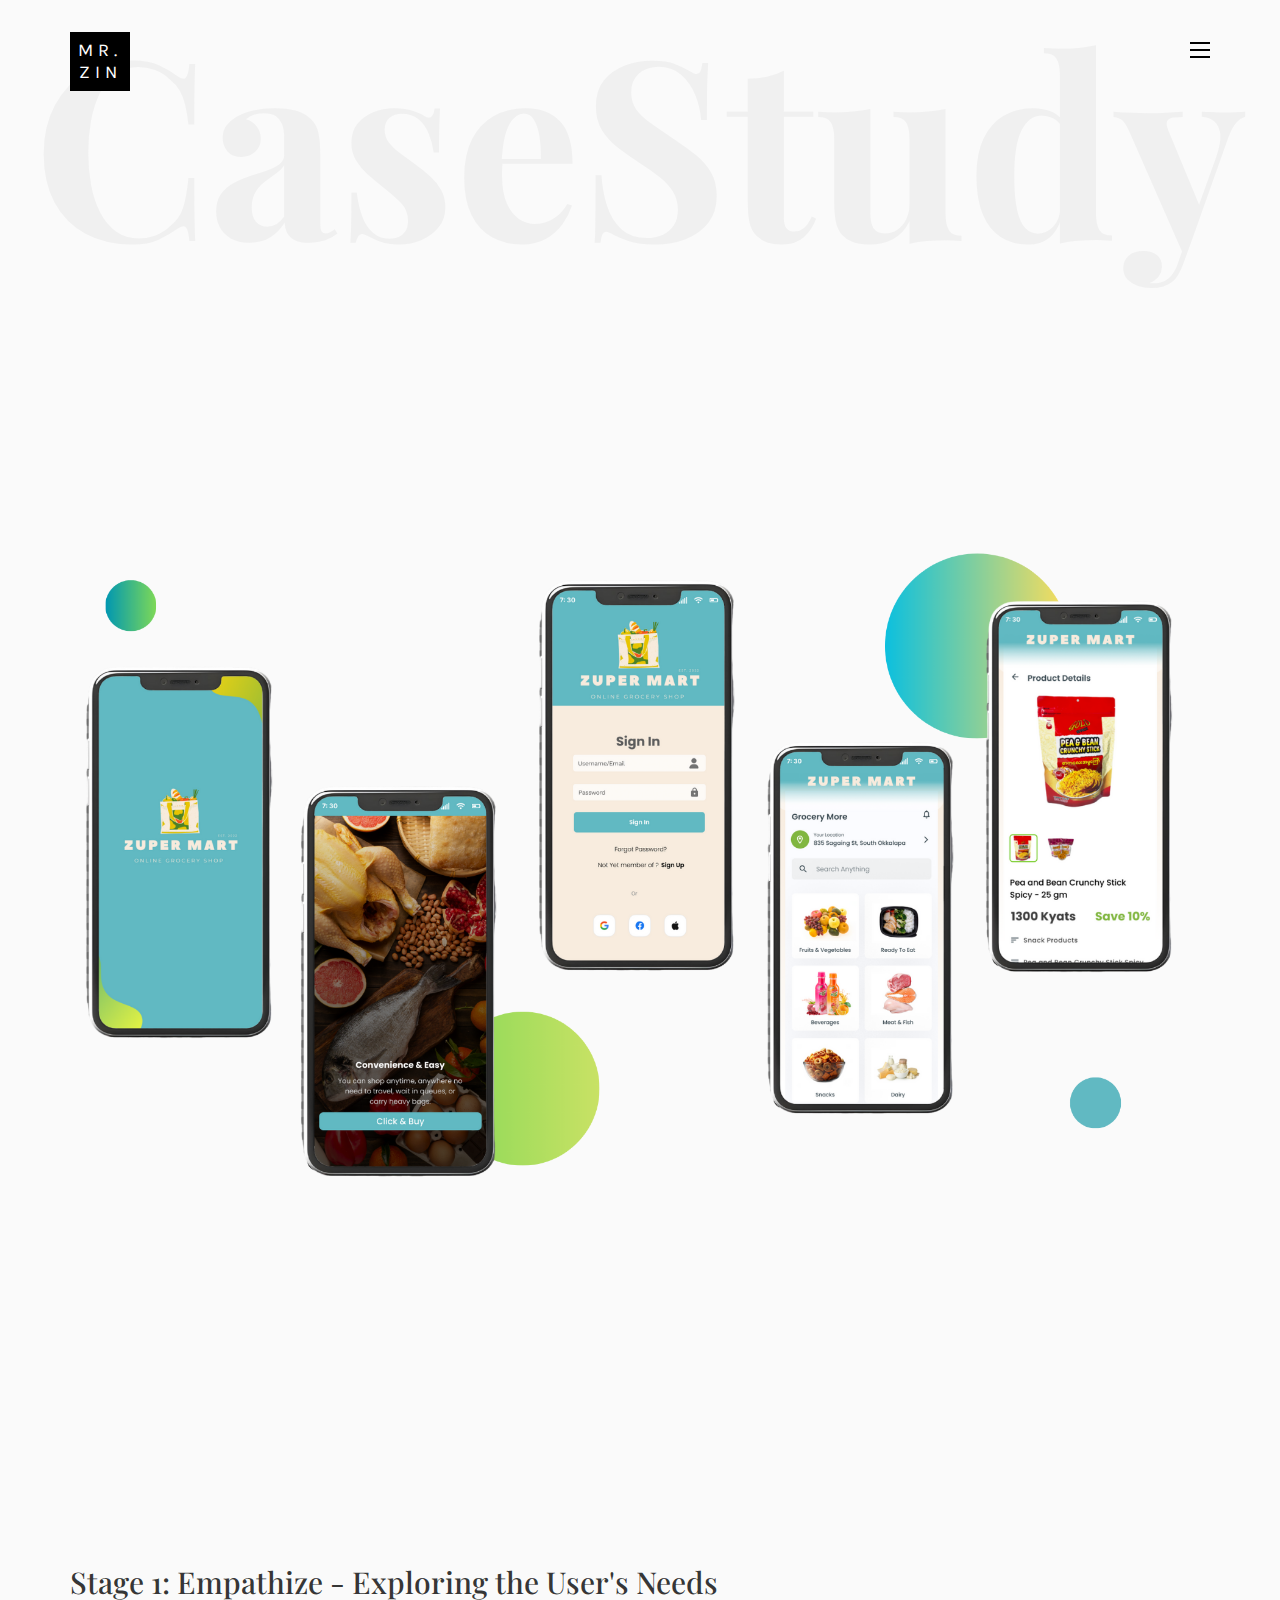
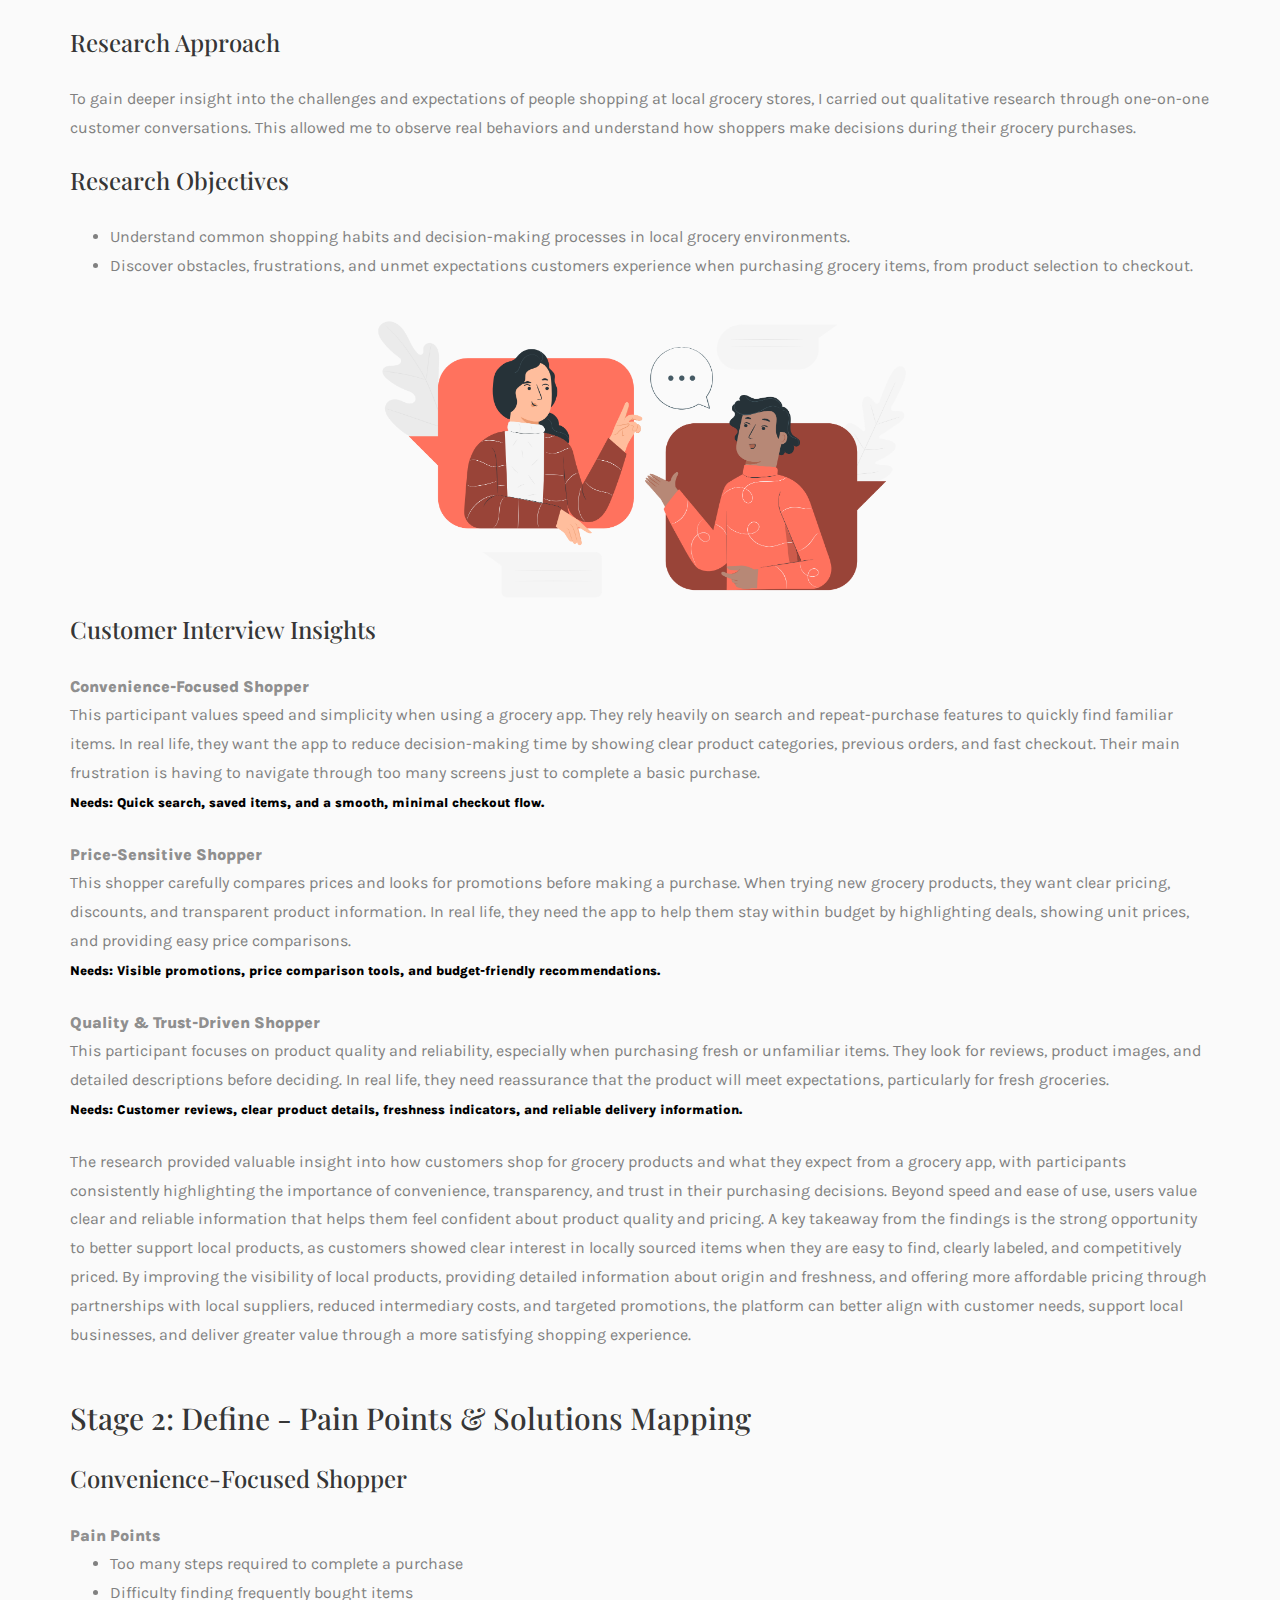
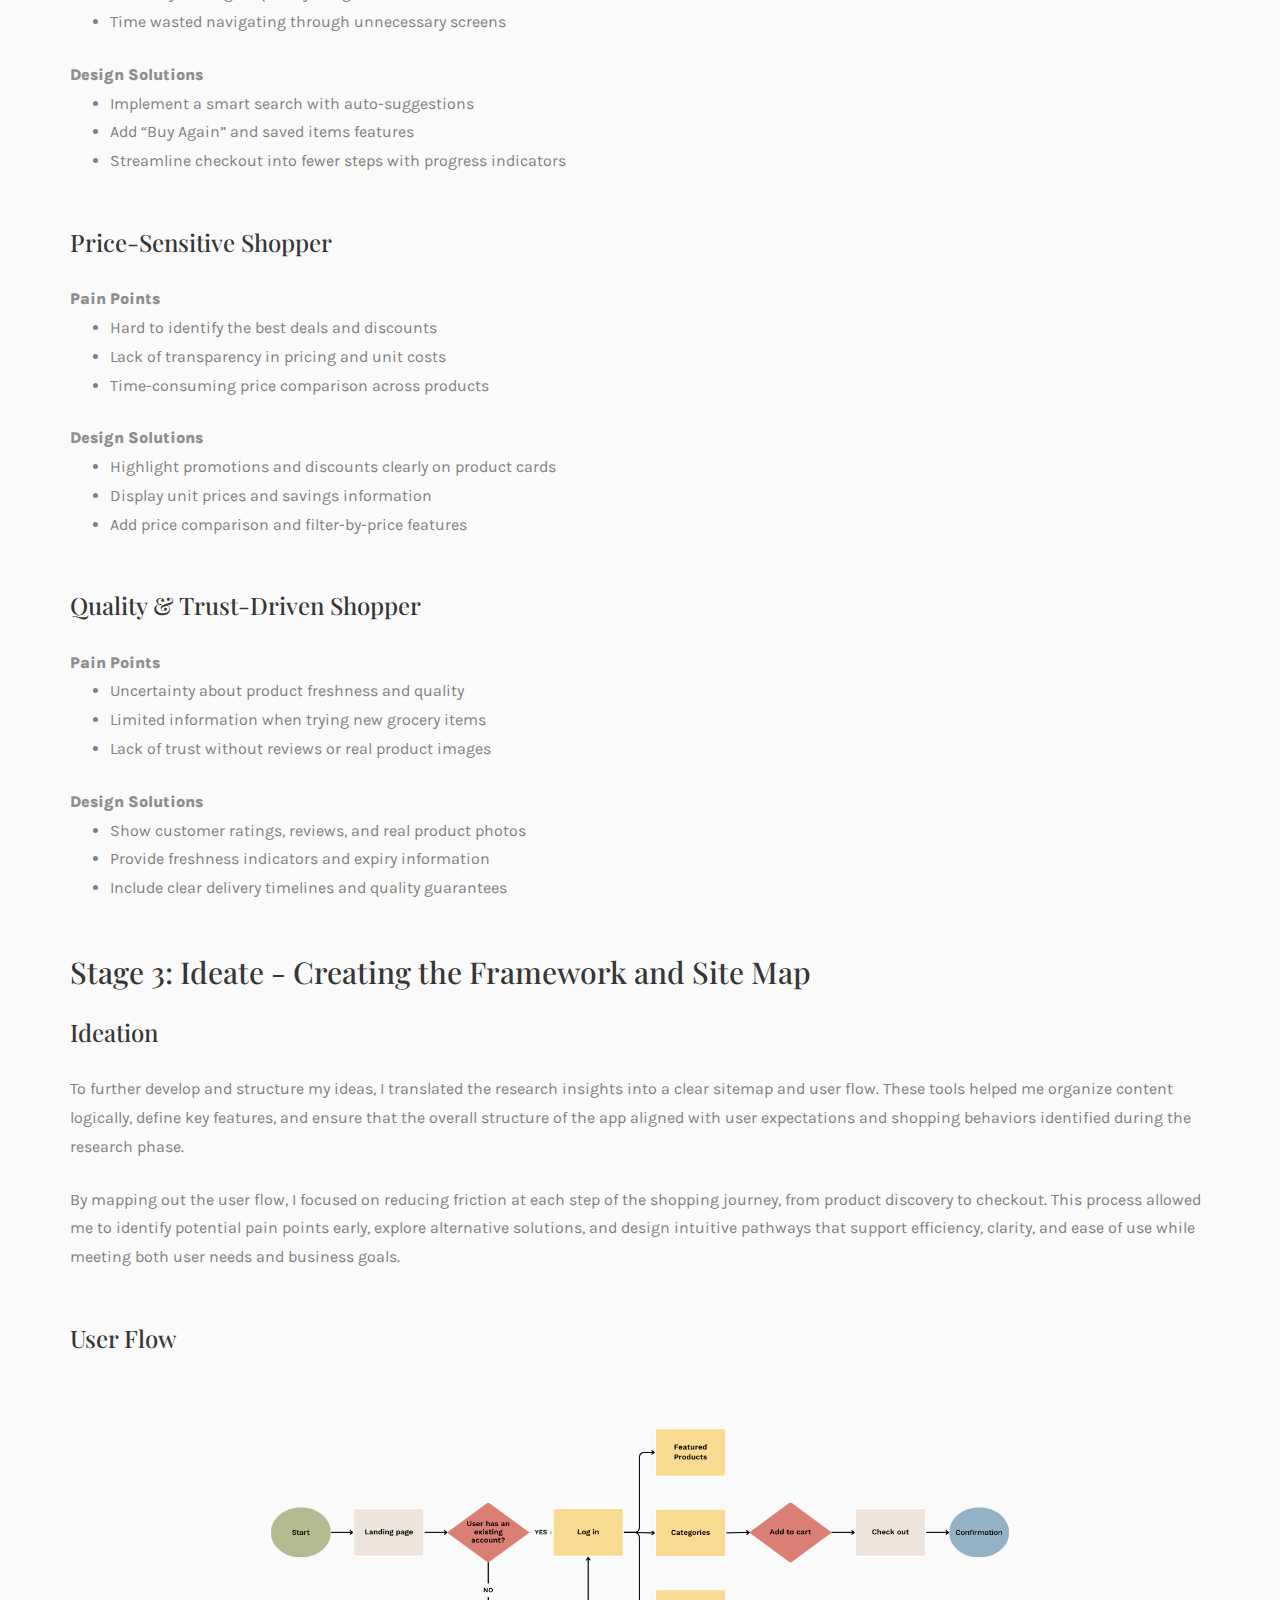
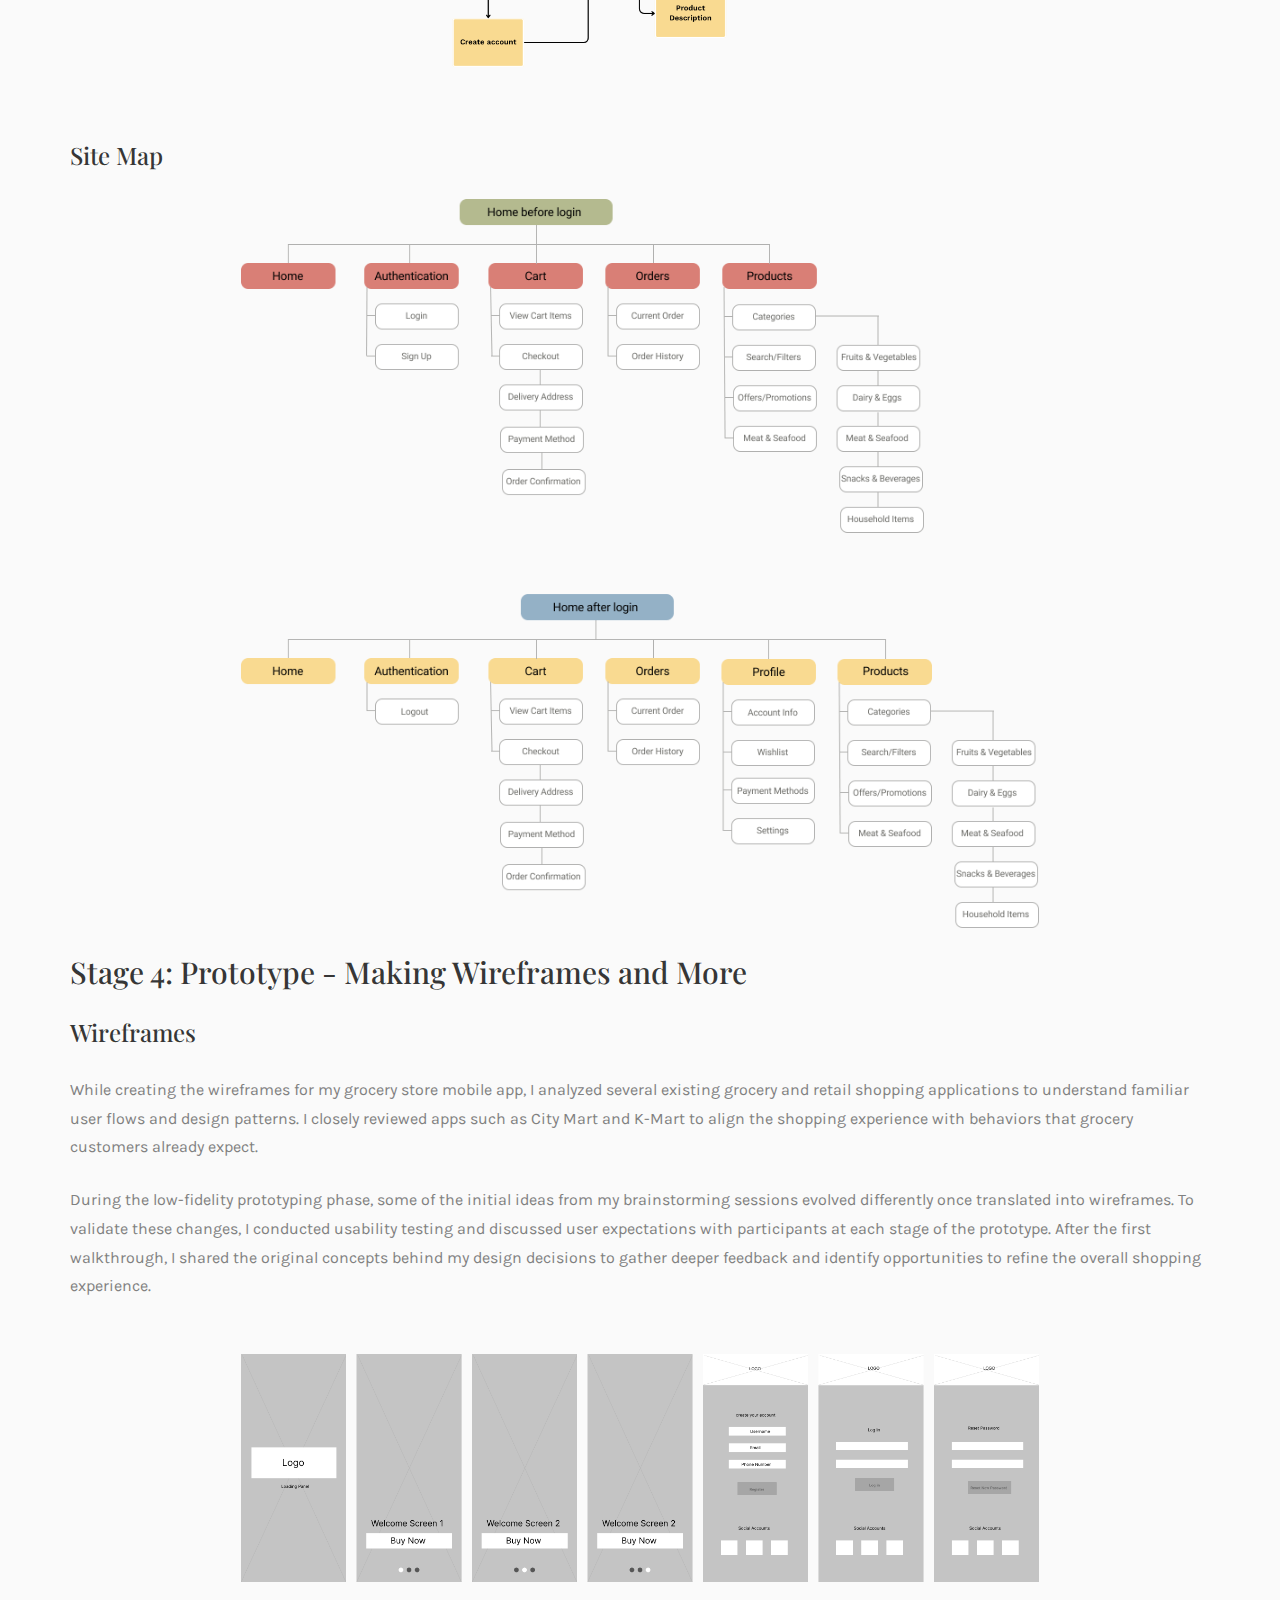
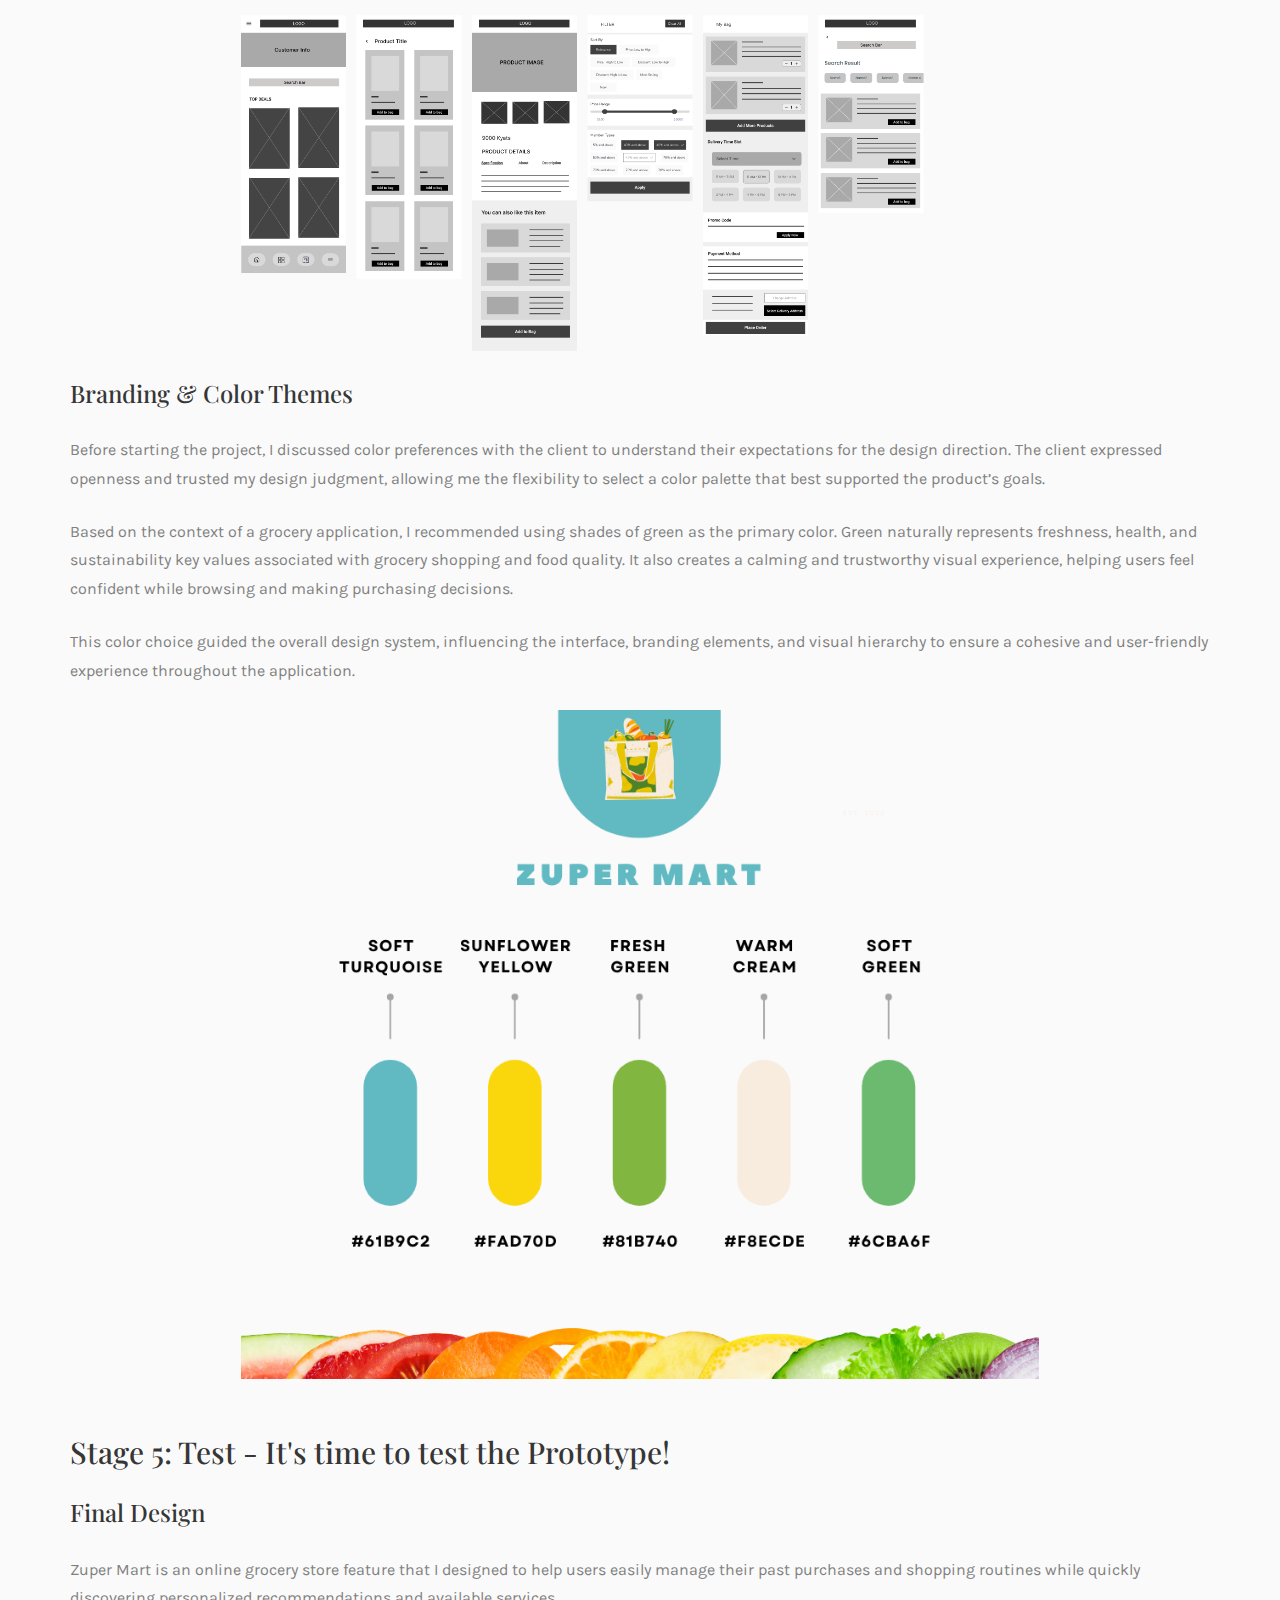
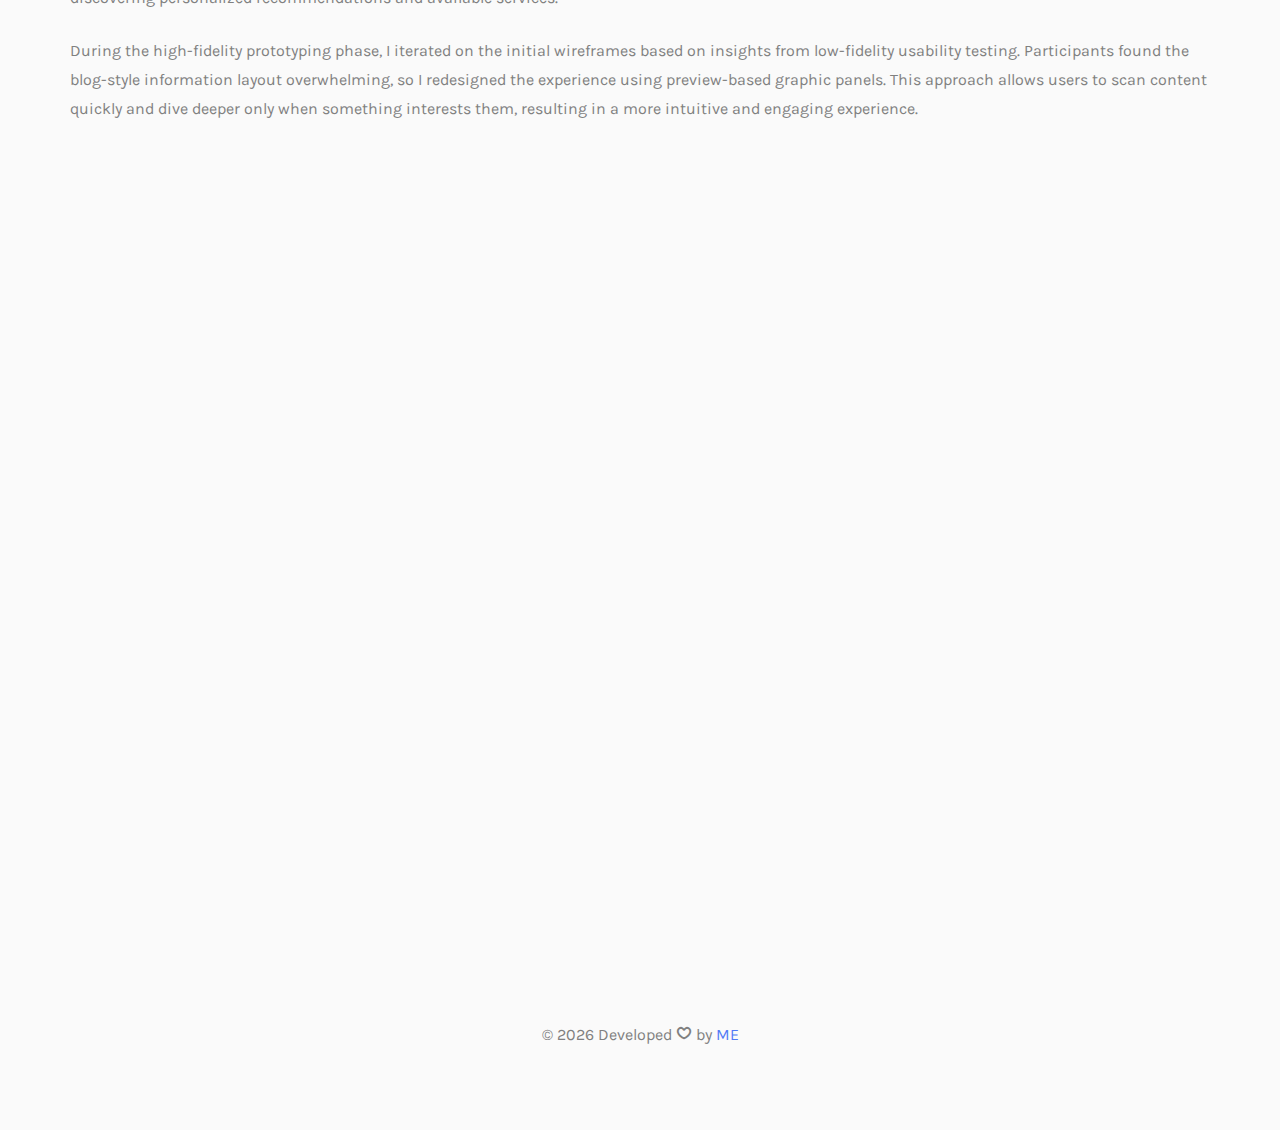
<file: casestudy-zupermart.html>
<!DOCTYPE HTML>
<html>
	<head>
	<meta charset="utf-8">
	<meta http-equiv="X-UA-Compatible" content="IE=edge">
	<title>Mr.ZIN PORTFOLIO</title>
	<meta name="viewport" content="width=device-width, initial-scale=1">
	<meta name="description" content="" />
	<meta name="keywords" content="" />
	<meta name="author" content="" />

	<!-- Place favicon.ico and apple-touch-icon.png in the root directory -->
	<link rel="shortcut icon" href="images/zma-favicon.ico">

	<link href="https://fonts.googleapis.com/css?family=Karla:400,700" rel="stylesheet">
	<link href="https://fonts.googleapis.com/css?family=Playfair+Display:400,400i,700" rel="stylesheet">
	
	<!-- Animate.css -->
	<link rel="stylesheet" href="css/animate.css">
	<!-- Icomoon Icon Fonts-->
	<link rel="stylesheet" href="css/icomoon.css">
	<!-- Bootstrap  -->
	<link rel="stylesheet" href="css/bootstrap.css">
	<!-- Owl Carousel -->
	<link rel="stylesheet" href="css/owl.carousel.min.css">
	<link rel="stylesheet" href="css/owl.theme.default.min.css">
	<!-- Magnific Popup -->
	<link rel="stylesheet" href="css/magnific-popup.css">

	<link rel="stylesheet" href="css/style.css">


	<!-- Modernizr JS -->
	<script src="js/modernizr-2.6.2.min.js"></script>
	<!-- FOR IE9 below -->
	<!--[if lt IE 9]>
	<script src="js/respond.min.js"></script>
	<![endif]-->

	</head>
	<body>

	<nav id="colorlib-main-nav" role="navigation">
		<a href="#" class="js-colorlib-nav-toggle colorlib-nav-toggle active"><i></i></a>
		<div class="js-fullheight colorlib-table">
			<div class="colorlib-table-cell js-fullheight">
				<div class="row">
					<div class="col-md-12">
						<ul>
							<li><a href="index.html">Home</a></li>
							<li><a href="work.html">Project</a></li>
							<li class="active"><a href="casestudy-zupermart.html">Case Study</a></li>
							<li><a href="about.html">About</a></li>
							<li><a href="contact.html">Contact</a></li>
						</ul>
					</div>
				</div>
				<div class="row">
					<div class="col-md-12">
						<h2 class="head-title">ZIN MIN AUNG</h2>
						<img src="images/Mr.zin.jpg" alt="Zin Min Aung" width="250px">
					</div>
				</div>
			</div>
		</div>
	</nav>
	
	<div id="colorlib-page">
		<header>
			<div class="container">
				<div class="row">
					<div class="col-md-12">
						<div class="colorlib-navbar-brand">
							<a class="colorlib-logo" href="index.html"><span>Mr.</span><span>ZIN</span></a>
						</div>
						<a href="#" class="js-colorlib-nav-toggle colorlib-nav-toggle"><i></i></a>
					</div>
				</div>
			</div>
		</header>
		<div id="colorlib-services">
			<div class="container">
				<div class="row text-center">
					<h2 class="bold">CaseStudy</h2>
				</div>
				<div class="row">
					<div class="col-md-12">
						<div class="row">
							<div class="col-md-offset-0 animate-box intro-heading">
								<span>Based in Myanmar</span>
								<div>
									<img src="images/2.png" alt="" style="width: 200px; display: block; margin: 0 auto; padding: 20px 0;">
  								</div>
								<h2>Zuper Mart Online Grocery Store</h2>
							</div>
							<div>
								<img src="images/case2.png" alt="" style="width: 100%; display: block; margin: 0 auto; padding-bottom: 50px;">
							</div>
						</div>
						<div class="col-md-offset-0 animate-box">
							<h2>Project Case Study - UI/UX Journey</h2>
							<table class="table table-bordered table-sm">
								<thead>
								<tr>
									<th style="width: 30%;">Overview</th>
									<th style="width: 70%">Background</th>
								</tr>
								</thead>
								<tbody>
								<tr>
									<td>Role</td>
									<td>Product Designer and UI/UX Designer</td>
								</tr>
								<tr>
									<td>Timeline</td>
									<td>3 Months</td>
								</tr>
								<tr>
									<td>Tools</td>
									<td>Adobe Photoshop, Figma</td>
								</tr>
								<tr>
									<td>Development</td>
									<td>HTML, CSS, JavaScript</td>
								</tr>
								<tr>
									<td>Process</td>
									<td>Empathize, Define, Ideate, Prototype, Test </td>
								</tr>
								</tbody>
							</table>
						</div>
						<div>
							<h2>Stage 1: Empathize - Exploring the User's Needs</h2>

							<h3>Research Approach</h3>

							<p>To gain deeper insight into the challenges and expectations of people shopping at local grocery stores, I carried out qualitative research through one-on-one customer conversations. This allowed me to observe real behaviors and understand how shoppers make decisions during their grocery purchases.</p>
							<h3>Research Objectives</h3>
							<p>
								<ul>
									<li>Understand common shopping habits and decision-making processes in local grocery environments.</li>
									<li>Discover obstacles, frustrations, and unmet expectations customers experience when purchasing grocery items, from product selection to checkout.</li>
								</ul>
							</p>
							<div>
								<img src="images/customer-review.png" alt="" style="width: 50%; display: block; margin: 0 auto;">
								<h3>Customer Interview Insights</h3>
								<div>
									<p><span style="font-size: 16px; font-weight: 800;">Convenience-Focused Shopper</span><br>
								This participant values speed and simplicity when using a grocery app. They rely heavily on search and repeat-purchase features to quickly find familiar items. In real life, they want the app to reduce decision-making time by showing clear product categories, previous orders, and fast checkout. Their main frustration is having to navigate through too many screens just to complete a basic purchase.<br>
								<span style="font-size: 13px; font-weight: 800; color: #000;">Needs: Quick search, saved items, and a smooth, minimal checkout flow.</span></p>
								</div>
								<div>
									<p><span style="font-size: 16px; font-weight: 800;">Price-Sensitive Shopper</span><br>
								This shopper carefully compares prices and looks for promotions before making a purchase. When trying new grocery products, they want clear pricing, discounts, and transparent product information. In real life, they need the app to help them stay within budget by highlighting deals, showing unit prices, and providing easy price comparisons.<br>
								<span style="font-size: 13px; font-weight: 800; color: #000;">Needs: Visible promotions, price comparison tools, and budget-friendly recommendations.</span></p>
								</div>
								<div>
									<p><span style="font-size: 16px; font-weight: 800;">Quality & Trust-Driven Shopper</span><br>
								This participant focuses on product quality and reliability, especially when purchasing fresh or unfamiliar items. They look for reviews, product images, and detailed descriptions before deciding. In real life, they need reassurance that the product will meet expectations, particularly for fresh groceries.<br>
								<span style="font-size: 13px; font-weight: 800; color: #000;">Needs: Customer reviews, clear product details, freshness indicators, and reliable delivery information.</span></p>
								</div>
								<div>
									<p>The research provided valuable insight into how customers shop for grocery products and what they expect from a grocery app, with participants consistently highlighting the importance of convenience, transparency, and trust in their purchasing decisions. Beyond speed and ease of use, users value clear and reliable information that helps them feel confident about product quality and pricing. A key takeaway from the findings is the strong opportunity to better support local products, as customers showed clear interest in locally sourced items when they are easy to find, clearly labeled, and competitively priced. By improving the visibility of local products, providing detailed information about origin and freshness, and offering more affordable pricing through partnerships with local suppliers, reduced intermediary costs, and targeted promotions, the platform can better align with customer needs, support local businesses, and deliver greater value through a more satisfying shopping experience.</p>
								</div>
								<br>
							</div>
						</div>
						<!-- End of Stage 1 -->
						<div>
							<h2>Stage 2: Define - Pain Points & Solutions Mapping</h2>
							<div>
								<h3>Convenience-Focused Shopper</h3>
								<div>
									<span style="font-size: 16px; font-weight: 800;">Pain Points</span>
									<ul>
										<li>Too many steps required to complete a purchase</li>
										<li>Difficulty finding frequently bought items</li>
										<li>Time wasted navigating through unnecessary screens</li>
									</ul>
									<span style="font-size: 16px; font-weight: 800;">Design Solutions</span>
									<ul>
										<li>Implement a smart search with auto-suggestions</li>
										<li>Add “Buy Again” and saved items features</li>
										<li>Streamline checkout into fewer steps with progress indicators</li>
									</ul>
								</div>
							</div>
							<br>
							<div>
								<h3>Price-Sensitive Shopper</h3>
								<div>
									<span style="font-size: 16px; font-weight: 800;">Pain Points</span>
									<ul>
										<li>Hard to identify the best deals and discounts</li>
										<li>Lack of transparency in pricing and unit costs</li>
										<li>Time-consuming price comparison across products</li>
									</ul>
									<span style="font-size: 16px; font-weight: 800;">Design Solutions</span>
									<ul>
										<li>Highlight promotions and discounts clearly on product cards</li>
										<li>Display unit prices and savings information</li>
										<li>Add price comparison and filter-by-price features</li>
									</ul>
								</div>
							</div>

							<br>
							<div>
								<h3>Quality & Trust-Driven Shopper</h3>
								<div>
									<span style="font-size: 16px; font-weight: 800;">Pain Points</span>
									<ul>
										<li>Uncertainty about product freshness and quality</li>
										<li>Limited information when trying new grocery items</li>
										<li>Lack of trust without reviews or real product images</li>
									</ul>
									<span style="font-size: 16px; font-weight: 800;">Design Solutions</span>
									<ul>
										<li>Show customer ratings, reviews, and real product photos</li>
										<li>Provide freshness indicators and expiry information</li>
										<li>Include clear delivery timelines and quality guarantees</li>
									</ul>
								</div>
								<br>
							</div>
						</div>
						<!-- End of Stage 2  -->
						<div>
							<h2>Stage 3:  Ideate - Creating the Framework and Site Map</h2>
							<div>
								<h3>Ideation</h3>
								<div>
									<p>To further develop and structure my ideas, I translated the research insights into a clear sitemap and user flow. These tools helped me organize content logically, define key features, and ensure that the overall structure of the app aligned with user expectations and shopping behaviors identified during the research phase.</p>
									<p>By mapping out the user flow, I focused on reducing friction at each step of the shopping journey, from product discovery to checkout. This process allowed me to identify potential pain points early, explore alternative solutions, and design intuitive pathways that support efficiency, clarity, and ease of use while meeting both user needs and business goals.</p>
								</div>
							</div>
							<br>
							<div>
								<h3>User Flow</h3>
								<div>
									<img src="images/zuper-mart-user-workflow.png" alt="" style="width: 70%; display: block; margin: 0 auto;">
								</div>
							</div>

							<br>
							<div>
								<h3>Site Map</h3>
								<div>
									<img src="images/zuper-mart-sitemap.png" alt="" style="width: 70%; display: block; margin: 0 auto;">
								</div>
							</div>
							<br>
						</div>

						<!-- End of Stage 3 -->

						<div>
							<h2>Stage 4:  Prototype - Making Wireframes and More</h2>
							<div>
								<h3>Wireframes</h3>
								<div>
									<p>While creating the wireframes for my grocery store mobile app, I analyzed several existing grocery and retail shopping applications to understand familiar user flows and design patterns. I closely reviewed apps such as City Mart and K-Mart to align the shopping experience with behaviors that grocery customers already expect.</p>
									<p>During the low-fidelity prototyping phase, some of the initial ideas from my brainstorming sessions evolved differently once translated into wireframes. To validate these changes, I conducted usability testing and discussed user expectations with participants at each stage of the prototype. After the first walkthrough, I shared the original concepts behind my design decisions to gather deeper feedback and identify opportunities to refine the overall shopping experience.</p>
								</div>
							</div>
							<br>
							<div>
								<div>
									<img src="images/zuper-mart-wireframe.png" alt="" style="width: 70%; display: block; margin: 0 auto;">
								</div>
								<br>
								<h3>Branding & Color Themes</h3>
								<div>
									<p>Before starting the project, I discussed color preferences with the client to understand their expectations for the design direction. The client expressed openness and trusted my design judgment, allowing me the flexibility to select a color palette that best supported the product’s goals.</p>
									<p>Based on the context of a grocery application, I recommended using shades of green as the primary color. Green naturally represents freshness, health, and sustainability key values associated with grocery shopping and food quality. It also creates a calming and trustworthy visual experience, helping users feel confident while browsing and making purchasing decisions.</p>
									<p>This color choice guided the overall design system, influencing the interface, branding elements, and visual hierarchy to ensure a cohesive and user-friendly experience throughout the application.</p>
								<img src="images/zuper-mart-colorskin.png" alt="" style="width: 70%; display: block; margin: 0 auto;">
								</div>
							</div>
							<br>
							<br>
						</div>

						<!-- End of Stage 4 -->

						<div>
							<h2>Stage 5:  Test - It's time to test the Prototype!</h2>
							<div>
								<h3>Final Design</h3>
								<div>
									<p>Zuper Mart is an online grocery store feature that I designed to help users easily manage their past purchases and shopping routines while quickly discovering personalized recommendations and available services.</p>
									<p>During the high-fidelity prototyping phase, I iterated on the initial wireframes based on insights from low-fidelity usability testing. Participants found the blog-style information layout overwhelming, so I redesigned the experience using preview-based graphic panels. This approach allows users to scan content quickly and dive deeper only when something interests them, resulting in a more intuitive and engaging experience.</p>
								</div>
							</div>
						</div>

						<!-- End of Stage 5 -->
					</div>
			</div>
		</div>

		<div>
			<div class="container">
				<div class="row animate-box">
					<div class="owl-carousel">
						<div class="item">
							<div class="text-center">
								<img src="images/final1.png" alt="" style="width: 40%; display: block; margin: 0 auto;">
							</div>
						</div>
						<div class="item">
							<div class="text-center">
								<img src="images/final2.png" alt="" style="width: 40%; display: block; margin: 0 auto;">
							</div>
						</div>
						<div class="item">
							<div class="text-center">
								<img src="images/final3.png" alt="" style="width: 40%; display: block; margin: 0 auto;">
							</div>
						</div>
						<div class="item">
							<div class="text-center">
								<img src="images/final4.png" alt="" style="width: 40%; display: block; margin: 0 auto;">
							</div>
						</div>
						<div class="item">
							<div class="text-center">
								<img src="images/final5.png" alt="" style="width: 40%; display: block; margin: 0 auto;">
							</div>
						</div>
						<div class="item">
							<div class="text-center">
								<img src="images/final6.png" alt="" style="width: 40%; display: block; margin: 0 auto;">
							</div>
						</div>
						<div class="item">
							<div class="text-center">
								<img src="images/final7.png" alt="" style="width: 40%; display: block; margin: 0 auto;">
							</div>
						</div>
						<div class="item">
							<div class="text-center">
								<img src="images/final8.png" alt="" style="width: 40%; display: block; margin: 0 auto;">
							</div>
						</div>
						<div class="item">
							<div class="text-center">
								<img src="images/final9.png" alt="" style="width: 40%; display: block; margin: 0 auto;">
							</div>
						</div>
					</div>
				</div>
			</div>
		</div>

		<footer>
			<div id="footer">
				<div class="container">
					<div class="row">
						<div class="col-md-12 text-center">
							<p>
								&copy; <!-- Link back to Colorlib can't be removed. Template is licensed under CC BY 3.0. -->
<script>document.write(new Date().getFullYear());</script> Developed <i class="icon-heart4" aria-hidden="true"></i> by <a href="#">ME</a>
<!-- Link back to Colorlib can't be removed. Template is licensed under CC BY 3.0. -->
							</p>
						</div>
					</div>
				</div>
			</div>
		</footer>
	
	</div>

	<!-- jQuery -->
	<script src="js/jquery.min.js"></script>
	<!-- jQuery Easing -->
	<script src="js/jquery.easing.1.3.js"></script>
	<!-- Bootstrap -->
	<script src="js/bootstrap.min.js"></script>
	<!-- Waypoints -->
	<script src="js/jquery.waypoints.min.js"></script>
	<!-- Owl Carousel -->
	<script src="js/owl.carousel.min.js"></script>
	<!-- Magnific Popup -->
	<script src="js/jquery.magnific-popup.min.js"></script>
	<script src="js/magnific-popup-options.js"></script>

	<!-- Main JS (Do not remove) -->
	<script src="js/main.js"></script>

	</body>
</html>
</file>
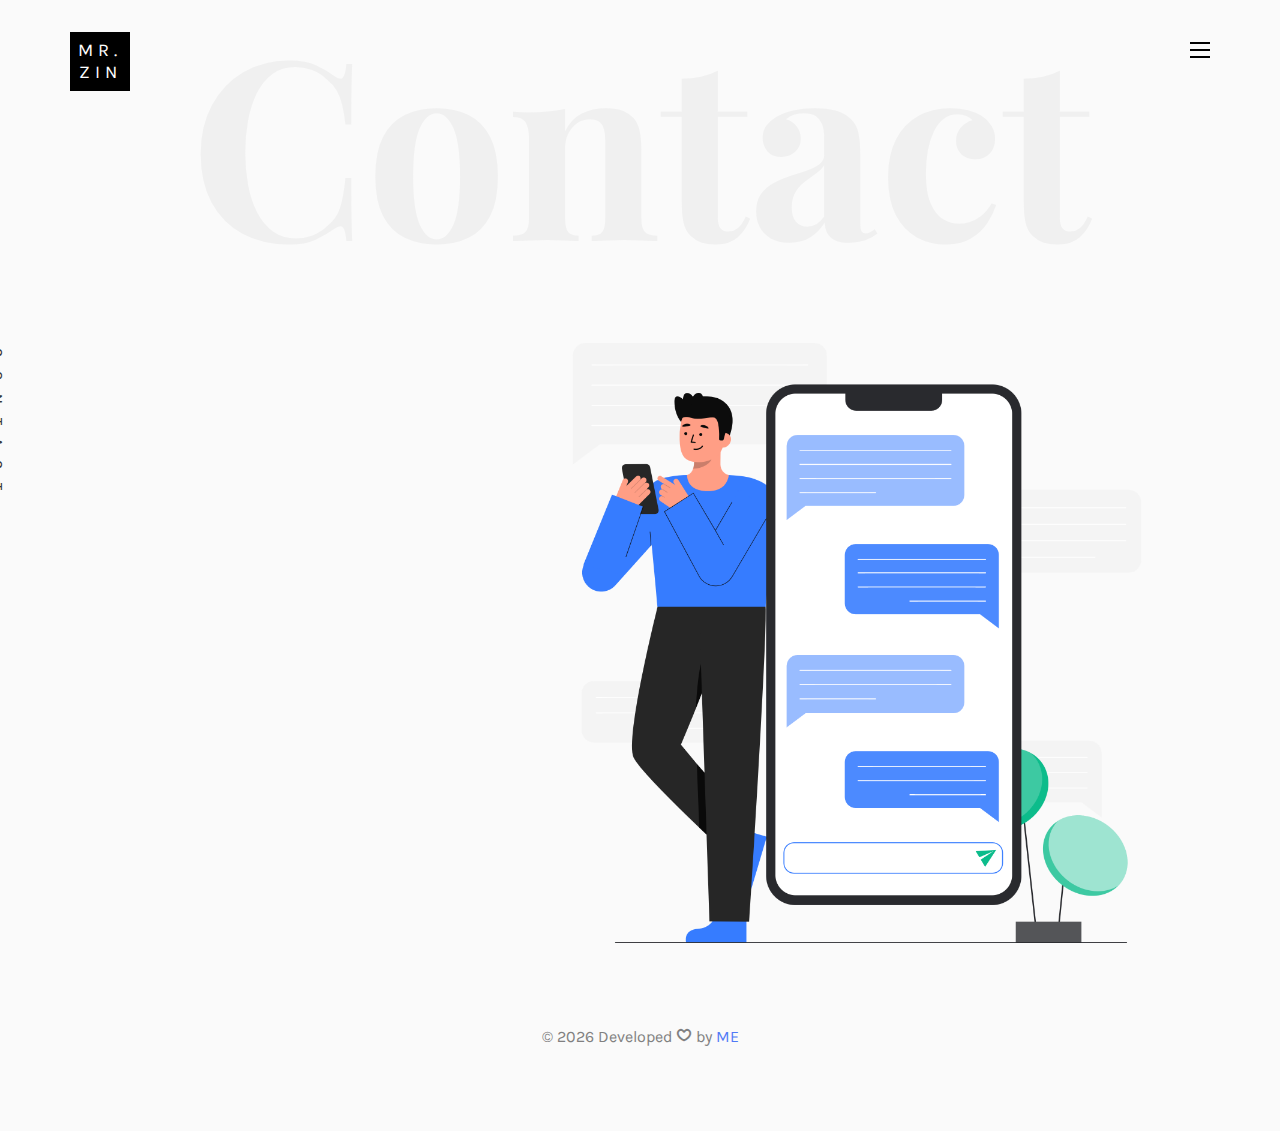
<file: contact.html>
<!DOCTYPE HTML>
<html>
	<head>
	<meta charset="utf-8">
	<meta http-equiv="X-UA-Compatible" content="IE=edge">
	<title>Mr.ZIN PORTFOLIO</title>
	<meta name="viewport" content="width=device-width, initial-scale=1">
	<meta name="description" content="" />
	<meta name="keywords" content="" />
	<meta name="author" content="" />

	<!-- Place favicon.ico and apple-touch-icon.png in the root directory -->
	<link rel="shortcut icon" href="images/zma-favicon.ico">

	<link href="https://fonts.googleapis.com/css?family=Karla:400,700" rel="stylesheet">
	<link href="https://fonts.googleapis.com/css?family=Playfair+Display:400,400i,700" rel="stylesheet">
	
	<!-- Animate.css -->
	<link rel="stylesheet" href="css/animate.css">
	<!-- Icomoon Icon Fonts-->
	<link rel="stylesheet" href="css/icomoon.css">
	<!-- Bootstrap  -->
	<link rel="stylesheet" href="css/bootstrap.css">
	<!-- Owl Carousel -->
	<link rel="stylesheet" href="css/owl.carousel.min.css">
	<link rel="stylesheet" href="css/owl.theme.default.min.css">
	<!-- Magnific Popup -->
	<link rel="stylesheet" href="css/magnific-popup.css">

	<link rel="stylesheet" href="css/style.css">


	<!-- Modernizr JS -->
	<script src="js/modernizr-2.6.2.min.js"></script>
	<!-- FOR IE9 below -->
	<!--[if lt IE 9]>
	<script src="js/respond.min.js"></script>
	<![endif]-->

	</head>
	<body>

	<nav id="colorlib-main-nav" role="navigation">
		<a href="#" class="js-colorlib-nav-toggle colorlib-nav-toggle active"><i></i></a>
		<div class="js-fullheight colorlib-table">
			<div class="colorlib-table-cell js-fullheight">
				<!-- <div class="row"> 
					<div class="col-md-12">
						<div class="form-group">
							<input type="text" class="form-control" id="search" placeholder="Enter any key to search...">
							<button type="submit" class="btn btn-primary"><i class="icon-search3"></i></button>
						</div>
					</div>
				</div>-->
				<div class="row">
					<div class="col-md-12">
						<ul>
							<li><a href="index.html">Home</a></li>
							<li><a href="work.html">Project</a></li>
							<li><a href="casestudy-zupermart.html">Case Study</a></li>
							<li><a href="about.html">About</a></li>
							<li class="active"><a href="contact.html">Contact</a></li>
						</ul>
					</div>
				</div>
				<div class="row">
					<div class="col-md-12">
						<h2 class="head-title">ZIN MIN AUNG</h2>
						<img src="images/Mr.zin.jpg" alt="Zin Min Aung" width="250px">
					</div>
				</div>
			</div>
		</div>
	</nav>
	
	<div id="colorlib-page">
		<header>
			<div class="container">
				<div class="row">
					<div class="col-md-12">
						<div class="colorlib-navbar-brand">
							<a class="colorlib-logo" href="index.html"><span>Mr.</span><span>ZIN</span></a>
						</div>
						<a href="#" class="js-colorlib-nav-toggle colorlib-nav-toggle"><i></i></a>
					</div>
				</div>
			</div>
		</header>
		
		<div id="colorlib-contact">
			<div class="container">
				<div class="row text-center">
					<h2 class="bold">Contact</h2>
				</div>
				<div class="row">
					<div class="col-md-12 col-md-offset-0 text-center animate-box intro-heading">
						<span>Contact</span>
						<h2>Contact Me</h2>
					</div>
				</div>
				<div class="row">
					<div class="col-md-12">
						<div class="rotate">
							<h2 class="heading">Contact</h2>
						</div>
					</div>
				</div>
				<div class="row">
					<div class="col-md-12 col-md-offset-0">
						<div class="row">
							<div class="col-md-4 animate-box">
								<h3>Contact and Address</h3>
								<ul class="contact-info">
									<li><span><i class="icon-map5"></i></span>Nazarethkirchstraße 51, <br>13347 Berlin</li>
									<li><span><i class="icon-phone4"></i></span>+49 17625621168</li>
									<li><span><i class="icon-envelope2"></i></span><a href="mailto:kozin017@gmail.com" target="_blank">kozin017@gmail.com</a></li>
									<li><span><i class="icon-globe3"></i></span><a href="https://zma-portfolio.netlify.app/" target="_blank">zma-portfolio.netlify.app</a></li>
								</ul>
							</div>
							<div class="col-md-7 col-md-push-1">
								<img src="images/mypicture-6.png" alt="Contact Me" width="600px">
							</div>
						</div>
					</div>
				</div>
			</div>
		</div>

		<footer>
			<div id="footer">
				<div class="container">
					<div class="row">
						<div class="col-md-12 text-center">
							<p>
								&copy; <!-- Link back to Colorlib can't be removed. Template is licensed under CC BY 3.0. -->
<script>document.write(new Date().getFullYear());</script> Developed <i class="icon-heart4" aria-hidden="true"></i> by <a href="#">ME</a>
<!-- Link back to Colorlib can't be removed. Template is licensed under CC BY 3.0. -->
							</p>
						</div>
					</div>
				</div>
			</div>
		</footer>
	
	</div>

	<!-- jQuery -->
	<script src="js/jquery.min.js"></script>
	<!-- jQuery Easing -->
	<script src="js/jquery.easing.1.3.js"></script>
	<!-- Bootstrap -->
	<script src="js/bootstrap.min.js"></script>
	<!-- Waypoints -->
	<script src="js/jquery.waypoints.min.js"></script>
	<!-- Owl Carousel -->
	<script src="js/owl.carousel.min.js"></script>
	<!-- Magnific Popup -->
	<script src="js/jquery.magnific-popup.min.js"></script>
	<script src="js/magnific-popup-options.js"></script>

	<!-- Main JS (Do not remove) -->
	<script src="js/main.js"></script>

	</body>
</html>
</file>
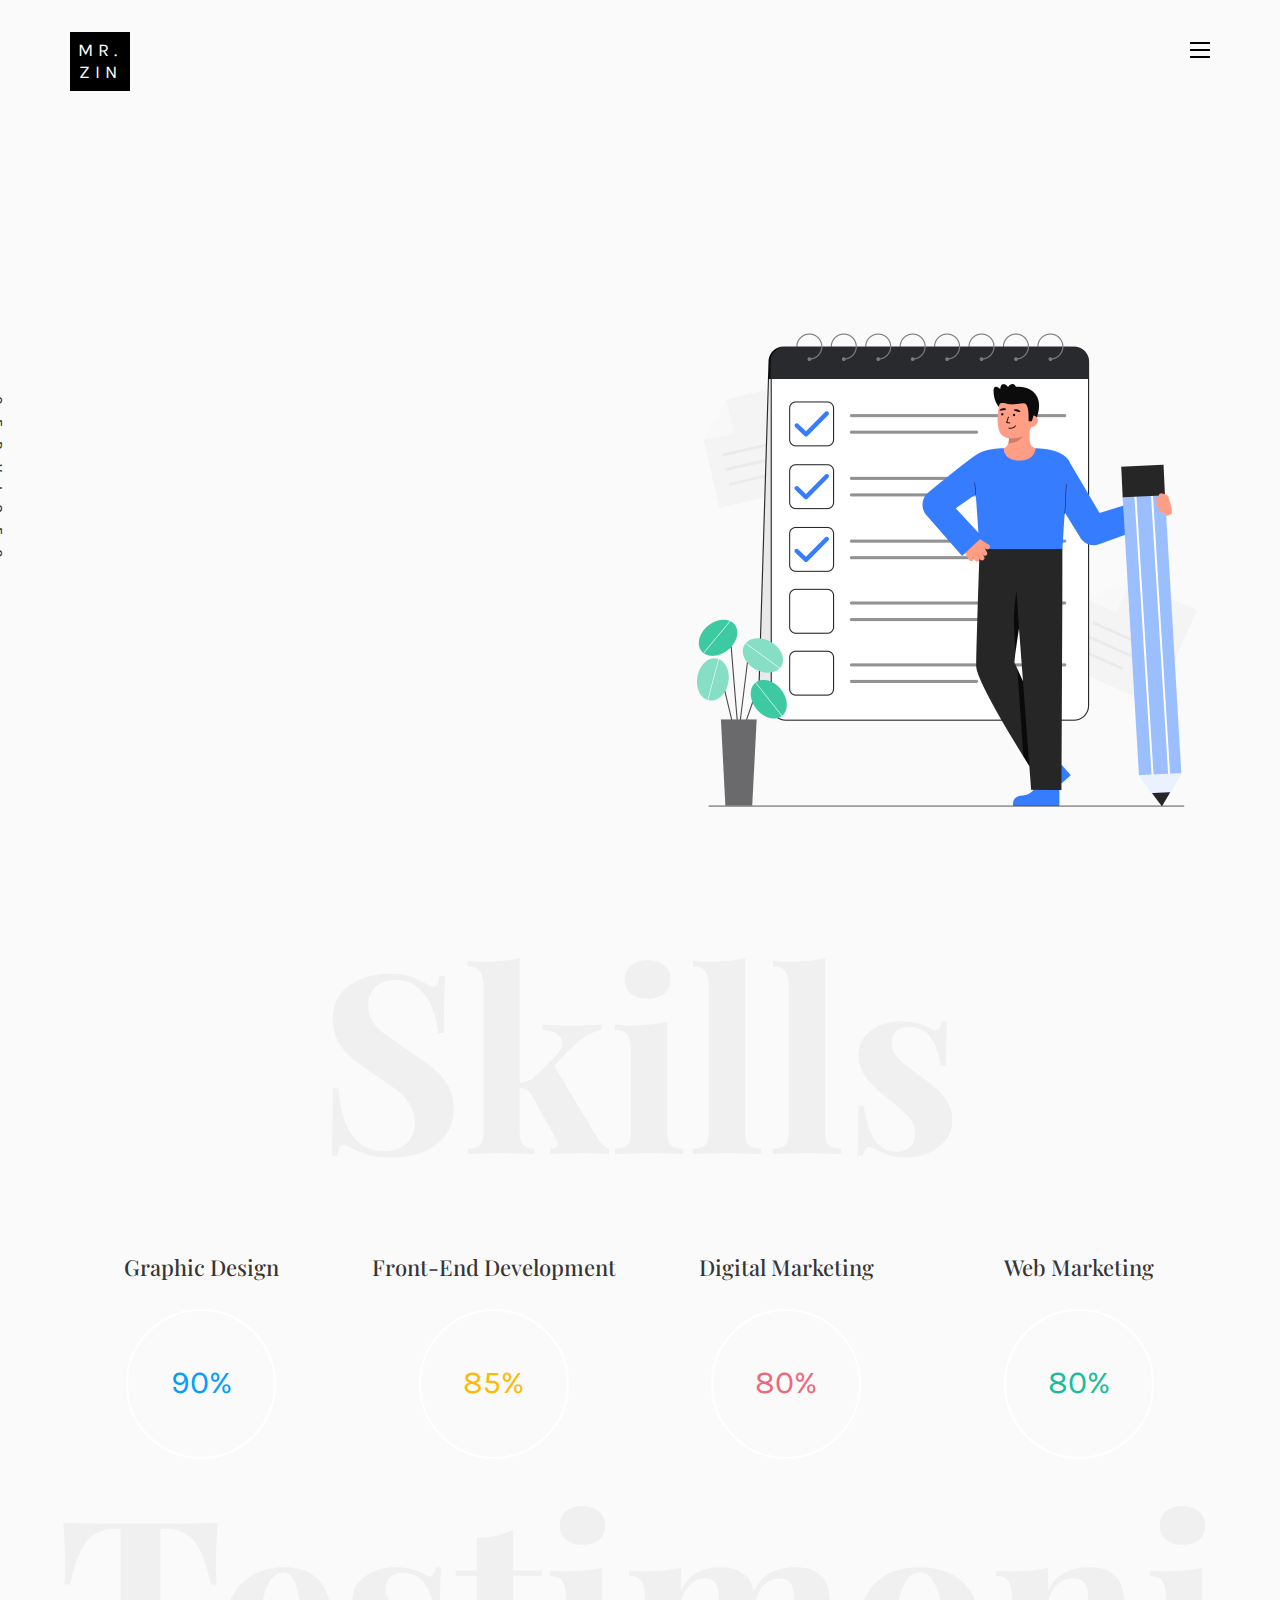
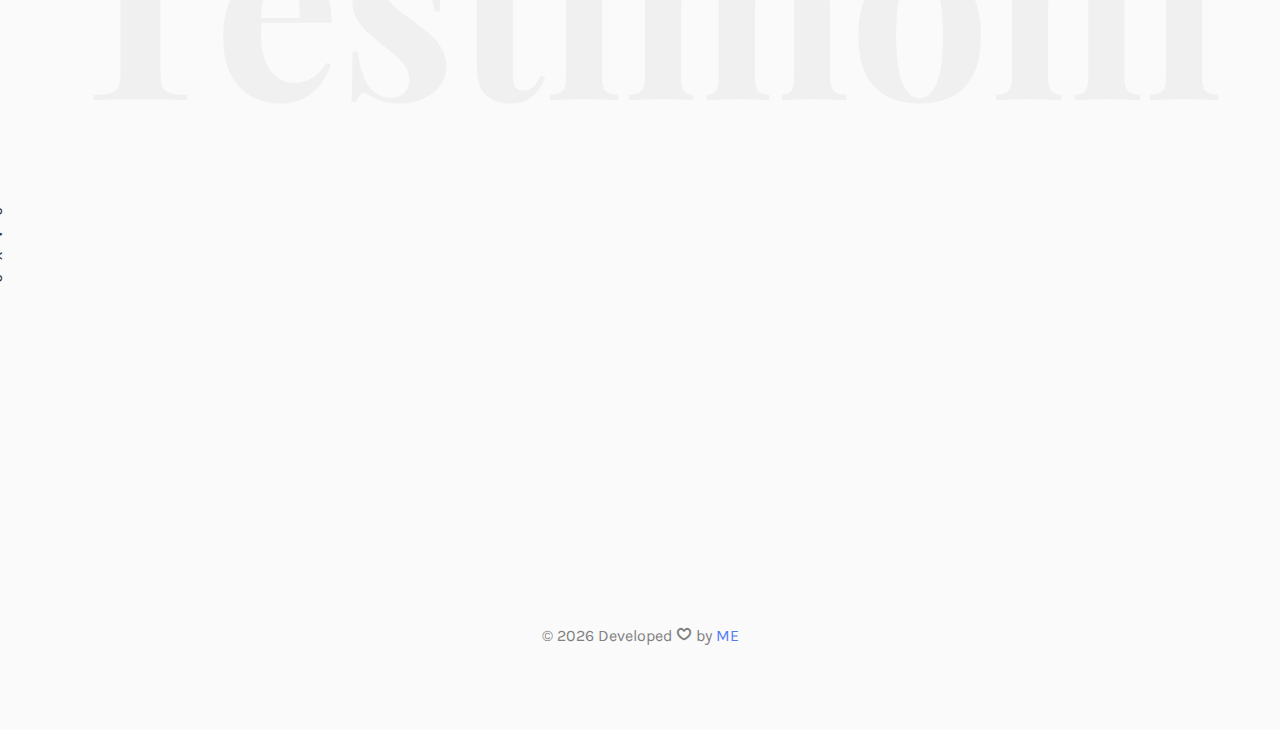
<file: skills.html>
<!DOCTYPE HTML>
<html>
	<head>
	<meta charset="utf-8">
	<meta http-equiv="X-UA-Compatible" content="IE=edge">
	<title>Mr.ZIN PORTFOLIO</title>
	<meta name="viewport" content="width=device-width, initial-scale=1">
	<meta name="description" content="" />
	<meta name="keywords" content="" />
	<meta name="author" content="" />

	<!-- Place favicon.ico and apple-touch-icon.png in the root directory -->
	<link rel="shortcut icon" href="zma-favicon.ico">

	<link href="https://fonts.googleapis.com/css?family=Karla:400,700" rel="stylesheet">
	<link href="https://fonts.googleapis.com/css?family=Playfair+Display:400,400i,700" rel="stylesheet">
	
	<!-- Animate.css -->
	<link rel="stylesheet" href="css/animate.css">
	<!-- Icomoon Icon Fonts-->
	<link rel="stylesheet" href="css/icomoon.css">
	<!-- Bootstrap  -->
	<link rel="stylesheet" href="css/bootstrap.css">
	<!-- Owl Carousel -->
	<link rel="stylesheet" href="css/owl.carousel.min.css">
	<link rel="stylesheet" href="css/owl.theme.default.min.css">
	<!-- Magnific Popup -->
	<link rel="stylesheet" href="css/magnific-popup.css">

	<link rel="stylesheet" href="css/style.css">


	<!-- Modernizr JS -->
	<script src="js/modernizr-2.6.2.min.js"></script>
	<!-- FOR IE9 below -->
	<!--[if lt IE 9]>
	<script src="js/respond.min.js"></script>
	<![endif]-->

	</head>
	<body>

	<nav id="colorlib-main-nav" role="navigation">
		<a href="#" class="js-colorlib-nav-toggle colorlib-nav-toggle active"><i></i></a>
		<div class="js-fullheight colorlib-table">
			<div class="colorlib-table-cell js-fullheight">
				<div class="row">
					<div class="col-md-12">
						<ul>
							<li><a href="index.html">Home</a></li>
							<li><a href="work.html">Project</a></li>
							<li class="active"><a href="skills.html">Skills</a></li>
							<li><a href="about.html">About</a></li>
							<li><a href="contact.html">Contact</a></li>
						</ul>
					</div>
				</div>
				<div class="row">
					<div class="col-md-12">
						<h2 class="head-title">ZIN MIN AUNG</h2>
						<img src="images/Mr.zin.jpg" alt="Zin Min Aung" width="250px">
					</div>
				</div>
			</div>
		</div>
	</nav>
	
	<div id="colorlib-page">
		<header>
			<div class="container">
				<div class="row">
					<div class="col-md-12">
						<div class="colorlib-navbar-brand">
							<a class="colorlib-logo" href="index.html"><span>Mr.</span><span>ZIN</span></a>
						</div>
						<a href="#" class="js-colorlib-nav-toggle colorlib-nav-toggle"><i></i></a>
					</div>
				</div>
			</div>
		</header>
		<div id="colorlib-services">
			<div class="container">

				<div class="row">
					<div class="col-md-12">
						<div class="services-flex">
							<div class="one-third">
								<div class="row">
									<div class="col-md-12 col-md-offset-0 animate-box intro-heading">
										<span>My Services</span>
										<h2>Here Are Some of My Profession</h2>
									</div>
								</div>
								<div class="row">
									<div class="col-md-12">
										<div class="rotate">
											<h2 class="heading">Services</h2>
										</div>
									</div>
									<div class="col-md-6">
										<div class="services animate-box">
											<h3>Graphic Design</h3>
											<ul>
												<li>UI/UX</li>
												<li>Website &amp; Digital Design</li>
												<li>Brading &amp; Visual Identity</li>
												<li>Print Design</li>
											</ul>
										</div>
										<div class="services animate-box">
											<h3>Web Marketing</h3>
											<ul>
												<li>Sales Marketing</li>
												<li>Digital Marketing</li>
												<li>eCommerce</li>
											</ul>
										</div>
									</div>
									<div class="col-md-6">
										<div class="services animate-box">
											<h3>Front End Development</h3>
											<ul>
												<li>HTML, CSS &amp; SASS</li>
												<li>Javascripts</li>
												<li>WordPress</li>
												<li>Web Development &amp; Maintenance</li>
												<li>Web Support</li>
												<li>Version Control</li>
											</ul>
										</div>
									</div>
								</div>
							</div>
							<div class="one-forth services-img" style="padding: 10em 0 0 0;">
								<img src="images/mypicture-9.png" alt="My Skills" width="500px">
							</div>
						</div>
					</div>
				</div>
			</div>
		</div>

		<div id="colorlib-progress">
			<div class="container">
				<div class="row text-center">
					<h2 class="bold">Skills</h2>
				</div>
				<div class="row">
					<div class="col-md-12 col-md-offset-0 text-center animate-box intro-heading">
						<span>Skills</span>
						<h2>My Skills</h2>
					</div>
				</div>
				<div class="row">
			      <div class="col-md-3 col-sm-6 text-center">
			      	<h2 class="progress-head">Graphic Design</h2>
		            <div class="progress blue">
		                <span class="progress-left">
		                    <span class="progress-bar"></span>
		                </span>
		                <span class="progress-right">
		                    <span class="progress-bar"></span>
		                </span>
		                <div class="progress-value">90%</div>
		            </div>
		         </div>
			 
		         <div class="col-md-3 col-sm-6 text-center">
		         	<h2 class="progress-head">Front-End Development</h2>
		            <div class="progress yellow">
		                <span class="progress-left">
		                    <span class="progress-bar"></span>
		                </span>
		                <span class="progress-right">
		                    <span class="progress-bar"></span>
		                </span>
		                <div class="progress-value">85%</div>
		            </div>
		         </div>

		         <div class="col-md-3 col-sm-6 text-center">
		         	<h2 class="progress-head">Digital Marketing</h2>
		            <div class="progress pink">
		                <span class="progress-left">
		                    <span class="progress-bar"></span>
		                </span>
		                <span class="progress-right">
		                    <span class="progress-bar"></span>
		                </span>
		                <div class="progress-value">80%</div>
		            </div>
		         </div>

		         <div class="col-md-3 col-sm-6 text-center">
		         	<h2 class="progress-head">Web Marketing</h2>
		            <div class="progress green">
		                <span class="progress-left">
		                    <span class="progress-bar"></span>
		                </span>
		                <span class="progress-right">
		                    <span class="progress-bar"></span>
		                </span>
		                <div class="progress-value">80%</div>
		            </div>
		         </div>
			   </div>
			</div>
		</div>

		<div id="colorlib-testimony">
			<div class="container">
				<div class="row text-center">
					<h3 class="bold">Testimoni</h>
				</div>
				<div class="row">
					<div class="col-md-12 col-md-offset-0 text-center animate-box intro-heading">
						<span>Testimonies</span>
						<h2>Mentor Says</h2>
					</div>
				</div>
				<div class="row">
					<div class="col-md-12">
						<div class="rotate">
							<h2 class="heading">Says</h2>
						</div>
					</div>
				</div>
				<div class="row animate-box">
					<div class="owl-carousel">
						<div class="item">
							<div class="col-md-12 text-center">
								<div class="testimony">
									<blockquote>
										<p>"Zin demonstrated remarkable initiative by taking it upon himself to learn Sitecore development. This adaptability proved invaluable to our team, as officers with expertise in this domain were rare." </p>
										<span>&mdash; Soh Shi Qin (Deputy Director)</span>
									</blockquote>
								</div>
							</div>
						</div>
						<div class="item">
							<div class="col-md-12 text-center">
								<div class="testimony">
									<blockquote>
										<p>"Zin contributed high-quality UI and graphic design work, combining creativity with teamwork to produce clear, user-focused visual solutions."</p>
										<span>&mdash; Ms. Thandar (Team Leader)</span>
									</blockquote>
								</div>
							</div>
						</div>
						<div class="item">
							<div class="col-md-12 text-center">
								<div class="testimony">
									<blockquote>
										<p>"Zin showed strong initiative in front-end development and worked collaboratively with the team, contributing reliable, high-quality UI solutions where expertise was limited." </p>
										<span>&mdash; Edwin (Project Manager)</span>
									</blockquote>
								</div>
							</div>
						</div>
					</div>
				</div>
			</div>
		</div>

		<footer>
			<div id="footer">
				<div class="container">
					<div class="row">
						<div class="col-md-12 text-center">
							<p>
								&copy; <!-- Link back to Colorlib can't be removed. Template is licensed under CC BY 3.0. -->
<script>document.write(new Date().getFullYear());</script> Developed <i class="icon-heart4" aria-hidden="true"></i> by <a href="#">ME</a>
<!-- Link back to Colorlib can't be removed. Template is licensed under CC BY 3.0. -->
							</p>
						</div>
					</div>
				</div>
			</div>
		</footer>
	
	</div>

	<!-- jQuery -->
	<script src="js/jquery.min.js"></script>
	<!-- jQuery Easing -->
	<script src="js/jquery.easing.1.3.js"></script>
	<!-- Bootstrap -->
	<script src="js/bootstrap.min.js"></script>
	<!-- Waypoints -->
	<script src="js/jquery.waypoints.min.js"></script>
	<!-- Owl Carousel -->
	<script src="js/owl.carousel.min.js"></script>
	<!-- Magnific Popup -->
	<script src="js/jquery.magnific-popup.min.js"></script>
	<script src="js/magnific-popup-options.js"></script>

	<!-- Main JS (Do not remove) -->
	<script src="js/main.js"></script>

	</body>
</html>
</file>
<file: css/icomoon.css>
@font-face {
  font-family: 'icomoon';
  src:  url('fonts/icomoon.eot?tmere9');
  src:  url('fonts/icomoon.eot?tmere9#iefix') format('embedded-opentype'),
    url('fonts/icomoon.ttf?tmere9') format('truetype'),
    url('fonts/icomoon.woff?tmere9') format('woff'),
    url('fonts/icomoon.svg?tmere9#icomoon') format('svg');
  font-weight: normal;
  font-style: normal;
}

[class^="icon-"], [class*=" icon-"] {
  /* use !important to prevent issues with browser extensions that change fonts */
  font-family: 'icomoon' !important;
  speak: none;
  font-style: normal;
  font-weight: normal;
  font-variant: normal;
  text-transform: none;
  line-height: 1;

  /* Better Font Rendering =========== */
  -webkit-font-smoothing: antialiased;
  -moz-osx-font-smoothing: grayscale;
}

.icon-activity:before {
  content: "\e900";
}
.icon-airplay:before {
  content: "\e901";
}
.icon-alert-circle:before {
  content: "\e902";
}
.icon-alert-octagon:before {
  content: "\e903";
}
.icon-alert-triangle:before {
  content: "\e904";
}
.icon-align-center:before {
  content: "\e905";
}
.icon-align-justify:before {
  content: "\e906";
}
.icon-align-left:before {
  content: "\e907";
}
.icon-align-right:before {
  content: "\e908";
}
.icon-anchor:before {
  content: "\e909";
}
.icon-aperture:before {
  content: "\e90a";
}
.icon-arrow-down3:before {
  content: "\e90b";
}
.icon-arrow-down-circle:before {
  content: "\e90c";
}
.icon-arrow-down-left3:before {
  content: "\e90d";
}
.icon-arrow-down-right3:before {
  content: "\e90e";
}
.icon-arrow-left3:before {
  content: "\e90f";
}
.icon-arrow-left-circle:before {
  content: "\e910";
}
.icon-arrow-right3:before {
  content: "\e911";
}
.icon-arrow-right-circle:before {
  content: "\e912";
}
.icon-arrow-up3:before {
  content: "\e913";
}
.icon-arrow-up-circle:before {
  content: "\e914";
}
.icon-arrow-up-left3:before {
  content: "\e915";
}
.icon-arrow-up-right3:before {
  content: "\e916";
}
.icon-at-sign:before {
  content: "\e917";
}
.icon-award:before {
  content: "\e918";
}
.icon-bar-chart:before {
  content: "\e919";
}
.icon-bar-chart-2:before {
  content: "\e91a";
}
.icon-battery:before {
  content: "\e91b";
}
.icon-battery-charging:before {
  content: "\e91c";
}
.icon-bell2:before {
  content: "\e91d";
}
.icon-bell-off:before {
  content: "\e91e";
}
.icon-bluetooth:before {
  content: "\e91f";
}
.icon-bold2:before {
  content: "\e920";
}
.icon-book2:before {
  content: "\e921";
}
.icon-book-open:before {
  content: "\e922";
}
.icon-bookmark2:before {
  content: "\e923";
}
.icon-box:before {
  content: "\e924";
}
.icon-briefcase2:before {
  content: "\e925";
}
.icon-calendar2:before {
  content: "\e926";
}
.icon-camera2:before {
  content: "\e927";
}
.icon-camera-off:before {
  content: "\e928";
}
.icon-cast:before {
  content: "\e929";
}
.icon-check:before {
  content: "\e92a";
}
.icon-check-circle:before {
  content: "\e92b";
}
.icon-check-square:before {
  content: "\e92c";
}
.icon-chevron-down:before {
  content: "\e92d";
}
.icon-chevron-left:before {
  content: "\e92e";
}
.icon-chevron-right:before {
  content: "\e92f";
}
.icon-chevron-up:before {
  content: "\e930";
}
.icon-chevrons-down:before {
  content: "\e931";
}
.icon-chevrons-left:before {
  content: "\e932";
}
.icon-chevrons-right:before {
  content: "\e933";
}
.icon-chevrons-up:before {
  content: "\e934";
}
.icon-chrome2:before {
  content: "\e935";
}
.icon-circle:before {
  content: "\e936";
}
.icon-clipboard2:before {
  content: "\e937";
}
.icon-clock3:before {
  content: "\e938";
}
.icon-cloud2:before {
  content: "\e939";
}
.icon-cloud-drizzle:before {
  content: "\e93a";
}
.icon-cloud-lightning:before {
  content: "\e93b";
}
.icon-cloud-off:before {
  content: "\e93c";
}
.icon-cloud-rain:before {
  content: "\e93d";
}
.icon-cloud-snow:before {
  content: "\e93e";
}
.icon-code:before {
  content: "\e93f";
}
.icon-codepen2:before {
  content: "\e940";
}
.icon-command2:before {
  content: "\e941";
}
.icon-compass3:before {
  content: "\e942";
}
.icon-copy2:before {
  content: "\e943";
}
.icon-corner-down-left:before {
  content: "\e944";
}
.icon-corner-down-right:before {
  content: "\e945";
}
.icon-corner-left-down:before {
  content: "\e946";
}
.icon-corner-left-up:before {
  content: "\e947";
}
.icon-corner-right-down:before {
  content: "\e948";
}
.icon-corner-right-up:before {
  content: "\e949";
}
.icon-corner-up-left:before {
  content: "\e94a";
}
.icon-corner-up-right:before {
  content: "\e94b";
}
.icon-cpu:before {
  content: "\e94c";
}
.icon-credit-card2:before {
  content: "\e94d";
}
.icon-crop2:before {
  content: "\e94e";
}
.icon-crosshair:before {
  content: "\e94f";
}
.icon-database2:before {
  content: "\e950";
}
.icon-delete:before {
  content: "\e951";
}
.icon-disc:before {
  content: "\e952";
}
.icon-dollar-sign:before {
  content: "\e953";
}
.icon-download4:before {
  content: "\e954";
}
.icon-download-cloud:before {
  content: "\e955";
}
.icon-droplet2:before {
  content: "\e956";
}
.icon-edit:before {
  content: "\e957";
}
.icon-edit-2:before {
  content: "\e958";
}
.icon-edit-3:before {
  content: "\e959";
}
.icon-external-link:before {
  content: "\e95a";
}
.icon-eye2:before {
  content: "\e95b";
}
.icon-eye-off:before {
  content: "\e95c";
}
.icon-facebook3:before {
  content: "\e95d";
}
.icon-fast-forward:before {
  content: "\e95e";
}
.icon-feather:before {
  content: "\e95f";
}
.icon-file:before {
  content: "\e960";
}
.icon-file-minus:before {
  content: "\e961";
}
.icon-file-plus:before {
  content: "\e962";
}
.icon-file-text3:before {
  content: "\e963";
}
.icon-film2:before {
  content: "\e964";
}
.icon-filter2:before {
  content: "\e965";
}
.icon-flag2:before {
  content: "\e966";
}
.icon-folder2:before {
  content: "\e967";
}
.icon-folder-minus2:before {
  content: "\e968";
}
.icon-folder-plus2:before {
  content: "\e969";
}
.icon-git-branch:before {
  content: "\e96a";
}
.icon-git-commit:before {
  content: "\e96b";
}
.icon-git-merge:before {
  content: "\e96c";
}
.icon-git-pull-request:before {
  content: "\e96d";
}
.icon-github2:before {
  content: "\e96e";
}
.icon-gitlab:before {
  content: "\e96f";
}
.icon-globe:before {
  content: "\e970";
}
.icon-grid:before {
  content: "\e971";
}
.icon-hard-drive:before {
  content: "\e972";
}
.icon-hash:before {
  content: "\e973";
}
.icon-headphones2:before {
  content: "\e974";
}
.icon-heart2:before {
  content: "\e975";
}
.icon-help-circle:before {
  content: "\e976";
}
.icon-home4:before {
  content: "\e977";
}
.icon-image2:before {
  content: "\e978";
}
.icon-inbox:before {
  content: "\e979";
}
.icon-info2:before {
  content: "\e97a";
}
.icon-instagram2:before {
  content: "\e97b";
}
.icon-italic2:before {
  content: "\e97c";
}
.icon-layers:before {
  content: "\e97d";
}
.icon-layout:before {
  content: "\e97e";
}
.icon-life-buoy:before {
  content: "\e97f";
}
.icon-link2:before {
  content: "\e980";
}
.icon-link-2:before {
  content: "\e981";
}
.icon-linkedin3:before {
  content: "\e982";
}
.icon-list3:before {
  content: "\e983";
}
.icon-loader:before {
  content: "\e984";
}
.icon-lock2:before {
  content: "\e985";
}
.icon-log-in:before {
  content: "\e986";
}
.icon-log-out:before {
  content: "\e987";
}
.icon-mail5:before {
  content: "\e988";
}
.icon-map3:before {
  content: "\e989";
}
.icon-map-pin:before {
  content: "\e98a";
}
.icon-maximize:before {
  content: "\e98b";
}
.icon-maximize-2:before {
  content: "\e98c";
}
.icon-menu5:before {
  content: "\e98d";
}
.icon-message-circle:before {
  content: "\e98e";
}
.icon-message-square:before {
  content: "\e98f";
}
.icon-mic2:before {
  content: "\e990";
}
.icon-mic-off:before {
  content: "\e991";
}
.icon-minimize:before {
  content: "\e992";
}
.icon-minimize-2:before {
  content: "\e993";
}
.icon-minus2:before {
  content: "\e994";
}
.icon-minus-circle:before {
  content: "\e995";
}
.icon-minus-square:before {
  content: "\e996";
}
.icon-monitor:before {
  content: "\e997";
}
.icon-moon:before {
  content: "\e998";
}
.icon-more-horizontal:before {
  content: "\e999";
}
.icon-more-vertical:before {
  content: "\e99a";
}
.icon-move:before {
  content: "\e99b";
}
.icon-music2:before {
  content: "\e99c";
}
.icon-navigation:before {
  content: "\e99d";
}
.icon-navigation-2:before {
  content: "\e99e";
}
.icon-octagon:before {
  content: "\e99f";
}
.icon-package:before {
  content: "\e9a0";
}
.icon-paperclip:before {
  content: "\e9a1";
}
.icon-pause3:before {
  content: "\e9a2";
}
.icon-pause-circle:before {
  content: "\e9a3";
}
.icon-percent:before {
  content: "\e9a4";
}
.icon-phone2:before {
  content: "\e9a5";
}
.icon-phone-call:before {
  content: "\e9a6";
}
.icon-phone-forwarded:before {
  content: "\e9a7";
}
.icon-phone-incoming:before {
  content: "\e9a8";
}
.icon-phone-missed:before {
  content: "\e9a9";
}
.icon-phone-off:before {
  content: "\e9aa";
}
.icon-phone-outgoing:before {
  content: "\e9ab";
}
.icon-pie-chart2:before {
  content: "\e9ac";
}
.icon-play4:before {
  content: "\e9ad";
}
.icon-play-circle:before {
  content: "\e9ae";
}
.icon-plus2:before {
  content: "\e9af";
}
.icon-plus-circle:before {
  content: "\e9b0";
}
.icon-plus-square:before {
  content: "\e9b1";
}
.icon-pocket:before {
  content: "\e9b2";
}
.icon-power2:before {
  content: "\e9b3";
}
.icon-printer2:before {
  content: "\e9b4";
}
.icon-radio:before {
  content: "\e9b5";
}
.icon-refresh-ccw:before {
  content: "\e9b6";
}
.icon-refresh-cw:before {
  content: "\e9b7";
}
.icon-repeat:before {
  content: "\e9b8";
}
.icon-rewind:before {
  content: "\e9b9";
}
.icon-rotate-ccw:before {
  content: "\e9ba";
}
.icon-rotate-cw:before {
  content: "\e9bb";
}
.icon-rss3:before {
  content: "\e9bc";
}
.icon-save:before {
  content: "\e9bd";
}
.icon-scissors2:before {
  content: "\e9be";
}
.icon-search2:before {
  content: "\e9bf";
}
.icon-send:before {
  content: "\e9c0";
}
.icon-server:before {
  content: "\e9c1";
}
.icon-settings:before {
  content: "\e9c2";
}
.icon-share3:before {
  content: "\e9c3";
}
.icon-share-2:before {
  content: "\e9c4";
}
.icon-shield2:before {
  content: "\e9c5";
}
.icon-shield-off:before {
  content: "\e9c6";
}
.icon-shopping-bag:before {
  content: "\e9c7";
}
.icon-shopping-cart:before {
  content: "\e9c8";
}
.icon-shuffle2:before {
  content: "\e9c9";
}
.icon-sidebar:before {
  content: "\e9ca";
}
.icon-skip-back:before {
  content: "\e9cb";
}
.icon-skip-forward:before {
  content: "\e9cc";
}
.icon-slack:before {
  content: "\e9cd";
}
.icon-slash:before {
  content: "\e9ce";
}
.icon-sliders:before {
  content: "\e9cf";
}
.icon-smartphone:before {
  content: "\e9d0";
}
.icon-speaker:before {
  content: "\e9d1";
}
.icon-square:before {
  content: "\e9d2";
}
.icon-star:before {
  content: "\e9d3";
}
.icon-stop-circle:before {
  content: "\e9d4";
}
.icon-sun2:before {
  content: "\e9d5";
}
.icon-sunrise:before {
  content: "\e9d6";
}
.icon-sunset:before {
  content: "\e9d7";
}
.icon-tablet2:before {
  content: "\e9d8";
}
.icon-tag:before {
  content: "\e9d9";
}
.icon-target2:before {
  content: "\e9da";
}
.icon-terminal2:before {
  content: "\e9db";
}
.icon-thermometer:before {
  content: "\e9dc";
}
.icon-thumbs-down:before {
  content: "\e9dd";
}
.icon-thumbs-up:before {
  content: "\e9de";
}
.icon-toggle-left:before {
  content: "\e9df";
}
.icon-toggle-right:before {
  content: "\e9e0";
}
.icon-trash:before {
  content: "\e9e1";
}
.icon-trash-2:before {
  content: "\e9e2";
}
.icon-trending-down:before {
  content: "\e9e3";
}
.icon-trending-up:before {
  content: "\e9e4";
}
.icon-triangle:before {
  content: "\e9e5";
}
.icon-truck2:before {
  content: "\e9e6";
}
.icon-tv2:before {
  content: "\e9e7";
}
.icon-twitter2:before {
  content: "\e9e8";
}
.icon-type:before {
  content: "\e9e9";
}
.icon-umbrella:before {
  content: "\e9ea";
}
.icon-underline2:before {
  content: "\e9eb";
}
.icon-unlock:before {
  content: "\e9ec";
}
.icon-upload4:before {
  content: "\e9ed";
}
.icon-upload-cloud:before {
  content: "\e9ee";
}
.icon-user2:before {
  content: "\e9ef";
}
.icon-user-check2:before {
  content: "\e9f0";
}
.icon-user-minus2:before {
  content: "\e9f1";
}
.icon-user-plus2:before {
  content: "\e9f2";
}
.icon-user-x:before {
  content: "\e9f3";
}
.icon-users2:before {
  content: "\e9f4";
}
.icon-video:before {
  content: "\e9f5";
}
.icon-video-off:before {
  content: "\e9f6";
}
.icon-voicemail:before {
  content: "\e9f7";
}
.icon-volume:before {
  content: "\e9f8";
}
.icon-volume-1:before {
  content: "\e9f9";
}
.icon-volume-2:before {
  content: "\e9fa";
}
.icon-volume-x:before {
  content: "\e9fb";
}
.icon-watch:before {
  content: "\e9fc";
}
.icon-wifi:before {
  content: "\e9fd";
}
.icon-wifi-off:before {
  content: "\e9fe";
}
.icon-wind:before {
  content: "\e9ff";
}
.icon-x:before {
  content: "\ea00";
}
.icon-x-circle:before {
  content: "\ea01";
}
.icon-x-square:before {
  content: "\ea02";
}
.icon-zap:before {
  content: "\ea03";
}
.icon-zap-off:before {
  content: "\ea04";
}
.icon-zoom-in2:before {
  content: "\ea05";
}
.icon-zoom-out2:before {
  content: "\ea06";
}
.icon-times:before {
  content: "\ea07";
}
.icon-tick:before {
  content: "\ea08";
}
.icon-plus3:before {
  content: "\ea09";
}
.icon-minus3:before {
  content: "\ea0a";
}
.icon-equals:before {
  content: "\ea0b";
}
.icon-divide:before {
  content: "\ea0c";
}
.icon-chevron-right2:before {
  content: "\ea0d";
}
.icon-chevron-left2:before {
  content: "\ea0e";
}
.icon-arrow-right-thick:before {
  content: "\ea0f";
}
.icon-arrow-left-thick:before {
  content: "\ea10";
}
.icon-th-small:before {
  content: "\ea11";
}
.icon-th-menu:before {
  content: "\ea12";
}
.icon-th-list:before {
  content: "\ea13";
}
.icon-th-large:before {
  content: "\ea14";
}
.icon-home5:before {
  content: "\ea15";
}
.icon-arrow-forward:before {
  content: "\ea16";
}
.icon-arrow-back:before {
  content: "\ea17";
}
.icon-rss4:before {
  content: "\ea18";
}
.icon-location3:before {
  content: "\ea19";
}
.icon-link3:before {
  content: "\ea1a";
}
.icon-image3:before {
  content: "\ea1b";
}
.icon-arrow-up-thick:before {
  content: "\ea1c";
}
.icon-arrow-down-thick:before {
  content: "\ea1d";
}
.icon-starburst:before {
  content: "\ea1e";
}
.icon-starburst-outline:before {
  content: "\ea1f";
}
.icon-star2:before {
  content: "\ea20";
}
.icon-flow-children:before {
  content: "\ea21";
}
.icon-export:before {
  content: "\ea22";
}
.icon-delete2:before {
  content: "\ea23";
}
.icon-delete-outline:before {
  content: "\ea24";
}
.icon-cloud-storage:before {
  content: "\ea25";
}
.icon-wi-fi:before {
  content: "\ea26";
}
.icon-heart3:before {
  content: "\ea27";
}
.icon-flash:before {
  content: "\ea28";
}
.icon-cancel:before {
  content: "\ea29";
}
.icon-backspace:before {
  content: "\ea2a";
}
.icon-attachment2:before {
  content: "\ea2b";
}
.icon-arrow-move:before {
  content: "\ea2c";
}
.icon-warning2:before {
  content: "\ea2d";
}
.icon-user3:before {
  content: "\ea2e";
}
.icon-radar:before {
  content: "\ea2f";
}
.icon-lock-open:before {
  content: "\ea30";
}
.icon-lock-closed:before {
  content: "\ea31";
}
.icon-location-arrow:before {
  content: "\ea32";
}
.icon-info3:before {
  content: "\ea33";
}
.icon-user-delete:before {
  content: "\ea34";
}
.icon-user-add:before {
  content: "\ea35";
}
.icon-media-pause:before {
  content: "\ea36";
}
.icon-group:before {
  content: "\ea37";
}
.icon-chart-pie:before {
  content: "\ea38";
}
.icon-chart-line:before {
  content: "\ea39";
}
.icon-chart-bar:before {
  content: "\ea3a";
}
.icon-chart-area:before {
  content: "\ea3b";
}
.icon-video2:before {
  content: "\ea3c";
}
.icon-point-of-interest:before {
  content: "\ea3d";
}
.icon-infinity:before {
  content: "\ea3e";
}
.icon-globe2:before {
  content: "\ea3f";
}
.icon-eye3:before {
  content: "\ea40";
}
.icon-cog2:before {
  content: "\ea41";
}
.icon-camera3:before {
  content: "\ea42";
}
.icon-upload5:before {
  content: "\ea43";
}
.icon-scissors3:before {
  content: "\ea44";
}
.icon-refresh:before {
  content: "\ea45";
}
.icon-pin:before {
  content: "\ea46";
}
.icon-key3:before {
  content: "\ea47";
}
.icon-info-large:before {
  content: "\ea48";
}
.icon-eject2:before {
  content: "\ea49";
}
.icon-download5:before {
  content: "\ea4a";
}
.icon-zoom:before {
  content: "\ea4b";
}
.icon-zoom-out3:before {
  content: "\ea4c";
}
.icon-zoom-in3:before {
  content: "\ea4d";
}
.icon-sort-numerically:before {
  content: "\ea4e";
}
.icon-sort-alphabetically:before {
  content: "\ea4f";
}
.icon-input-checked:before {
  content: "\ea50";
}
.icon-calender:before {
  content: "\ea51";
}
.icon-world:before {
  content: "\ea52";
}
.icon-notes:before {
  content: "\ea53";
}
.icon-code2:before {
  content: "\ea54";
}
.icon-arrow-sync:before {
  content: "\ea55";
}
.icon-arrow-shuffle:before {
  content: "\ea56";
}
.icon-arrow-repeat:before {
  content: "\ea57";
}
.icon-arrow-minimise:before {
  content: "\ea58";
}
.icon-arrow-maximise:before {
  content: "\ea59";
}
.icon-arrow-loop:before {
  content: "\ea5a";
}
.icon-anchor2:before {
  content: "\ea5b";
}
.icon-spanner:before {
  content: "\ea5c";
}
.icon-puzzle:before {
  content: "\ea5d";
}
.icon-power3:before {
  content: "\ea5e";
}
.icon-plane:before {
  content: "\ea5f";
}
.icon-pi:before {
  content: "\ea60";
}
.icon-phone3:before {
  content: "\ea61";
}
.icon-microphone:before {
  content: "\ea62";
}
.icon-media-rewind:before {
  content: "\ea63";
}
.icon-flag3:before {
  content: "\ea64";
}
.icon-adjust-brightness:before {
  content: "\ea65";
}
.icon-waves:before {
  content: "\ea66";
}
.icon-social-twitter:before {
  content: "\ea67";
}
.icon-social-facebook:before {
  content: "\ea68";
}
.icon-social-dribbble:before {
  content: "\ea69";
}
.icon-media-stop:before {
  content: "\ea6a";
}
.icon-media-record:before {
  content: "\ea6b";
}
.icon-media-play:before {
  content: "\ea6c";
}
.icon-media-fast-forward:before {
  content: "\ea6d";
}
.icon-media-eject:before {
  content: "\ea6e";
}
.icon-social-vimeo:before {
  content: "\ea6f";
}
.icon-social-tumbler:before {
  content: "\ea70";
}
.icon-social-skype:before {
  content: "\ea71";
}
.icon-social-pinterest:before {
  content: "\ea72";
}
.icon-social-linkedin:before {
  content: "\ea73";
}
.icon-social-last-fm:before {
  content: "\ea74";
}
.icon-social-github:before {
  content: "\ea75";
}
.icon-social-flickr:before {
  content: "\ea76";
}
.icon-at:before {
  content: "\ea77";
}
.icon-times-outline:before {
  content: "\ea78";
}
.icon-plus-outline:before {
  content: "\ea79";
}
.icon-minus-outline:before {
  content: "\ea7a";
}
.icon-tick-outline:before {
  content: "\ea7b";
}
.icon-th-large-outline:before {
  content: "\ea7c";
}
.icon-equals-outline:before {
  content: "\ea7d";
}
.icon-divide-outline:before {
  content: "\ea7e";
}
.icon-chevron-right-outline:before {
  content: "\ea7f";
}
.icon-chevron-left-outline:before {
  content: "\ea80";
}
.icon-arrow-right-outline:before {
  content: "\ea81";
}
.icon-arrow-left-outline:before {
  content: "\ea82";
}
.icon-th-small-outline:before {
  content: "\ea83";
}
.icon-th-menu-outline:before {
  content: "\ea84";
}
.icon-th-list-outline:before {
  content: "\ea85";
}
.icon-news:before {
  content: "\ea86";
}
.icon-home-outline:before {
  content: "\ea87";
}
.icon-arrow-up-outline:before {
  content: "\ea88";
}
.icon-arrow-forward-outline:before {
  content: "\ea89";
}
.icon-arrow-down-outline:before {
  content: "\ea8a";
}
.icon-arrow-back-outline:before {
  content: "\ea8b";
}
.icon-trash2:before {
  content: "\ea8c";
}
.icon-rss-outline:before {
  content: "\ea8d";
}
.icon-message:before {
  content: "\ea8e";
}
.icon-location-outline:before {
  content: "\ea8f";
}
.icon-link-outline:before {
  content: "\ea90";
}
.icon-image-outline:before {
  content: "\ea91";
}
.icon-export-outline:before {
  content: "\ea92";
}
.icon-cross2:before {
  content: "\ea93";
}
.icon-wi-fi-outline:before {
  content: "\ea94";
}
.icon-star-outline:before {
  content: "\ea95";
}
.icon-media-pause-outline:before {
  content: "\ea96";
}
.icon-mail6:before {
  content: "\ea97";
}
.icon-heart-outline:before {
  content: "\ea98";
}
.icon-flash-outline:before {
  content: "\ea99";
}
.icon-cancel-outline:before {
  content: "\ea9a";
}
.icon-beaker:before {
  content: "\ea9b";
}
.icon-arrow-move-outline:before {
  content: "\ea9c";
}
.icon-watch2:before {
  content: "\ea9d";
}
.icon-warning-outline:before {
  content: "\ea9e";
}
.icon-time:before {
  content: "\ea9f";
}
.icon-radar-outline:before {
  content: "\eaa0";
}
.icon-lock-open-outline:before {
  content: "\eaa1";
}
.icon-location-arrow-outline:before {
  content: "\eaa2";
}
.icon-info-outline:before {
  content: "\eaa3";
}
.icon-backspace-outline:before {
  content: "\eaa4";
}
.icon-attachment-outline:before {
  content: "\eaa5";
}
.icon-user-outline:before {
  content: "\eaa6";
}
.icon-user-delete-outline:before {
  content: "\eaa7";
}
.icon-user-add-outline:before {
  content: "\eaa8";
}
.icon-lock-closed-outline:before {
  content: "\eaa9";
}
.icon-group-outline:before {
  content: "\eaaa";
}
.icon-chart-pie-outline:before {
  content: "\eaab";
}
.icon-chart-line-outline:before {
  content: "\eaac";
}
.icon-chart-bar-outline:before {
  content: "\eaad";
}
.icon-chart-area-outline:before {
  content: "\eaae";
}
.icon-video-outline:before {
  content: "\eaaf";
}
.icon-point-of-interest-outline:before {
  content: "\eab0";
}
.icon-map4:before {
  content: "\eab1";
}
.icon-key-outline:before {
  content: "\eab2";
}
.icon-infinity-outline:before {
  content: "\eab3";
}
.icon-globe-outline:before {
  content: "\eab4";
}
.icon-eye-outline:before {
  content: "\eab5";
}
.icon-cog-outline:before {
  content: "\eab6";
}
.icon-camera-outline:before {
  content: "\eab7";
}
.icon-upload-outline:before {
  content: "\eab8";
}
.icon-support:before {
  content: "\eab9";
}
.icon-scissors-outline:before {
  content: "\eaba";
}
.icon-refresh-outline:before {
  content: "\eabb";
}
.icon-info-large-outline:before {
  content: "\eabc";
}
.icon-eject-outline:before {
  content: "\eabd";
}
.icon-download-outline:before {
  content: "\eabe";
}
.icon-battery-mid:before {
  content: "\eabf";
}
.icon-battery-low:before {
  content: "\eac0";
}
.icon-battery-high:before {
  content: "\eac1";
}
.icon-zoom-outline:before {
  content: "\eac2";
}
.icon-zoom-out-outline:before {
  content: "\eac3";
}
.icon-zoom-in-outline:before {
  content: "\eac4";
}
.icon-tag2:before {
  content: "\eac5";
}
.icon-tabs-outline:before {
  content: "\eac6";
}
.icon-pin-outline:before {
  content: "\eac7";
}
.icon-message-typing:before {
  content: "\eac8";
}
.icon-directions:before {
  content: "\eac9";
}
.icon-battery-full:before {
  content: "\eaca";
}
.icon-battery-charge:before {
  content: "\eacb";
}
.icon-pipette:before {
  content: "\eacc";
}
.icon-pencil3:before {
  content: "\eacd";
}
.icon-folder3:before {
  content: "\eace";
}
.icon-folder-delete:before {
  content: "\eacf";
}
.icon-folder-add:before {
  content: "\ead0";
}
.icon-edit2:before {
  content: "\ead1";
}
.icon-document:before {
  content: "\ead2";
}
.icon-document-delete:before {
  content: "\ead3";
}
.icon-document-add:before {
  content: "\ead4";
}
.icon-brush:before {
  content: "\ead5";
}
.icon-thumbs-up2:before {
  content: "\ead6";
}
.icon-thumbs-down2:before {
  content: "\ead7";
}
.icon-pen2:before {
  content: "\ead8";
}
.icon-sort-numerically-outline:before {
  content: "\ead9";
}
.icon-sort-alphabetically-outline:before {
  content: "\eada";
}
.icon-social-last-fm-circular:before {
  content: "\eadb";
}
.icon-social-github-circular:before {
  content: "\eadc";
}
.icon-compass4:before {
  content: "\eadd";
}
.icon-bookmark3:before {
  content: "\eade";
}
.icon-input-checked-outline:before {
  content: "\eadf";
}
.icon-code-outline:before {
  content: "\eae0";
}
.icon-calender-outline:before {
  content: "\eae1";
}
.icon-business-card:before {
  content: "\eae2";
}
.icon-arrow-up4:before {
  content: "\eae3";
}
.icon-arrow-sync-outline:before {
  content: "\eae4";
}
.icon-arrow-right4:before {
  content: "\eae5";
}
.icon-arrow-repeat-outline:before {
  content: "\eae6";
}
.icon-arrow-loop-outline:before {
  content: "\eae7";
}
.icon-arrow-left4:before {
  content: "\eae8";
}
.icon-flow-switch:before {
  content: "\eae9";
}
.icon-flow-parallel:before {
  content: "\eaea";
}
.icon-flow-merge:before {
  content: "\eaeb";
}
.icon-document-text:before {
  content: "\eaec";
}
.icon-clipboard3:before {
  content: "\eaed";
}
.icon-calculator2:before {
  content: "\eaee";
}
.icon-arrow-minimise-outline:before {
  content: "\eaef";
}
.icon-arrow-maximise-outline:before {
  content: "\eaf0";
}
.icon-arrow-down4:before {
  content: "\eaf1";
}
.icon-gift2:before {
  content: "\eaf2";
}
.icon-film3:before {
  content: "\eaf3";
}
.icon-database3:before {
  content: "\eaf4";
}
.icon-bell3:before {
  content: "\eaf5";
}
.icon-anchor-outline:before {
  content: "\eaf6";
}
.icon-adjust-contrast:before {
  content: "\eaf7";
}
.icon-world-outline:before {
  content: "\eaf8";
}
.icon-shopping-bag2:before {
  content: "\eaf9";
}
.icon-power-outline:before {
  content: "\eafa";
}
.icon-notes-outline:before {
  content: "\eafb";
}
.icon-device-tablet:before {
  content: "\eafc";
}
.icon-device-phone:before {
  content: "\eafd";
}
.icon-device-laptop:before {
  content: "\eafe";
}
.icon-device-desktop:before {
  content: "\eaff";
}
.icon-briefcase3:before {
  content: "\eb00";
}
.icon-stopwatch2:before {
  content: "\eb01";
}
.icon-spanner-outline:before {
  content: "\eb02";
}
.icon-puzzle-outline:before {
  content: "\eb03";
}
.icon-printer3:before {
  content: "\eb04";
}
.icon-pi-outline:before {
  content: "\eb05";
}
.icon-lightbulb:before {
  content: "\eb06";
}
.icon-flag-outline:before {
  content: "\eb07";
}
.icon-contacts:before {
  content: "\eb08";
}
.icon-archive:before {
  content: "\eb09";
}
.icon-weather-stormy:before {
  content: "\eb0a";
}
.icon-weather-shower:before {
  content: "\eb0b";
}
.icon-weather-partly-sunny:before {
  content: "\eb0c";
}
.icon-weather-downpour:before {
  content: "\eb0d";
}
.icon-weather-cloudy:before {
  content: "\eb0e";
}
.icon-plane-outline:before {
  content: "\eb0f";
}
.icon-phone-outline:before {
  content: "\eb10";
}
.icon-microphone-outline:before {
  content: "\eb11";
}
.icon-weather-windy:before {
  content: "\eb12";
}
.icon-weather-windy-cloudy:before {
  content: "\eb13";
}
.icon-weather-sunny:before {
  content: "\eb14";
}
.icon-weather-snow:before {
  content: "\eb15";
}
.icon-weather-night:before {
  content: "\eb16";
}
.icon-media-stop-outline:before {
  content: "\eb17";
}
.icon-media-rewind-outline:before {
  content: "\eb18";
}
.icon-media-record-outline:before {
  content: "\eb19";
}
.icon-media-play-outline:before {
  content: "\eb1a";
}
.icon-media-fast-forward-outline:before {
  content: "\eb1b";
}
.icon-media-eject-outline:before {
  content: "\eb1c";
}
.icon-wine:before {
  content: "\eb1d";
}
.icon-waves-outline:before {
  content: "\eb1e";
}
.icon-ticket2:before {
  content: "\eb1f";
}
.icon-tags:before {
  content: "\eb20";
}
.icon-plug:before {
  content: "\eb21";
}
.icon-headphones3:before {
  content: "\eb22";
}
.icon-credit-card3:before {
  content: "\eb23";
}
.icon-coffee:before {
  content: "\eb24";
}
.icon-book3:before {
  content: "\eb25";
}
.icon-beer:before {
  content: "\eb26";
}
.icon-volume2:before {
  content: "\eb27";
}
.icon-volume-up:before {
  content: "\eb28";
}
.icon-volume-mute3:before {
  content: "\eb29";
}
.icon-volume-down:before {
  content: "\eb2a";
}
.icon-social-vimeo-circular:before {
  content: "\eb2b";
}
.icon-social-twitter-circular:before {
  content: "\eb2c";
}
.icon-social-pinterest-circular:before {
  content: "\eb2d";
}
.icon-social-linkedin-circular:before {
  content: "\eb2e";
}
.icon-social-facebook-circular:before {
  content: "\eb2f";
}
.icon-social-dribbble-circular:before {
  content: "\eb30";
}
.icon-tree2:before {
  content: "\eb31";
}
.icon-thermometer2:before {
  content: "\eb32";
}
.icon-social-tumbler-circular:before {
  content: "\eb33";
}
.icon-social-skype-outline:before {
  content: "\eb34";
}
.icon-social-flickr-circular:before {
  content: "\eb35";
}
.icon-social-at-circular:before {
  content: "\eb36";
}
.icon-shopping-cart2:before {
  content: "\eb37";
}
.icon-messages:before {
  content: "\eb38";
}
.icon-leaf2:before {
  content: "\eb39";
}
.icon-feather2:before {
  content: "\eb3a";
}
.icon-box2:before {
  content: "\eb3b";
}
.icon-write:before {
  content: "\eb3c";
}
.icon-clock4:before {
  content: "\eb3d";
}
.icon-reply2:before {
  content: "\eb3e";
}
.icon-reply-all:before {
  content: "\eb3f";
}
.icon-forward4:before {
  content: "\eb40";
}
.icon-flag4:before {
  content: "\eb41";
}
.icon-search3:before {
  content: "\eb42";
}
.icon-trash3:before {
  content: "\eb43";
}
.icon-envelope:before {
  content: "\eb44";
}
.icon-bubble3:before {
  content: "\eb45";
}
.icon-bubbles5:before {
  content: "\eb46";
}
.icon-user4:before {
  content: "\eb47";
}
.icon-users3:before {
  content: "\eb48";
}
.icon-cloud3:before {
  content: "\eb49";
}
.icon-download6:before {
  content: "\eb4a";
}
.icon-upload6:before {
  content: "\eb4b";
}
.icon-rain:before {
  content: "\eb4c";
}
.icon-sun3:before {
  content: "\eb4d";
}
.icon-moon2:before {
  content: "\eb4e";
}
.icon-bell4:before {
  content: "\eb4f";
}
.icon-folder4:before {
  content: "\eb50";
}
.icon-pin2:before {
  content: "\eb51";
}
.icon-sound:before {
  content: "\eb52";
}
.icon-microphone2:before {
  content: "\eb53";
}
.icon-camera4:before {
  content: "\eb54";
}
.icon-image4:before {
  content: "\eb55";
}
.icon-cog3:before {
  content: "\eb56";
}
.icon-calendar3:before {
  content: "\eb57";
}
.icon-book4:before {
  content: "\eb58";
}
.icon-map-marker:before {
  content: "\eb59";
}
.icon-store:before {
  content: "\eb5a";
}
.icon-support2:before {
  content: "\eb5b";
}
.icon-tag3:before {
  content: "\eb5c";
}
.icon-heart4:before {
  content: "\eb5d";
}
.icon-video-camera2:before {
  content: "\eb5e";
}
.icon-trophy2:before {
  content: "\eb5f";
}
.icon-cart2:before {
  content: "\eb60";
}
.icon-eye4:before {
  content: "\eb61";
}
.icon-cancel2:before {
  content: "\eb62";
}
.icon-chart:before {
  content: "\eb63";
}
.icon-target3:before {
  content: "\eb64";
}
.icon-printer4:before {
  content: "\eb65";
}
.icon-location4:before {
  content: "\eb66";
}
.icon-bookmark4:before {
  content: "\eb67";
}
.icon-monitor2:before {
  content: "\eb68";
}
.icon-cross3:before {
  content: "\eb69";
}
.icon-plus4:before {
  content: "\eb6a";
}
.icon-left:before {
  content: "\eb6b";
}
.icon-up:before {
  content: "\eb6c";
}
.icon-browser:before {
  content: "\eb6d";
}
.icon-windows2:before {
  content: "\eb6e";
}
.icon-switch2:before {
  content: "\eb6f";
}
.icon-dashboard:before {
  content: "\eb70";
}
.icon-play5:before {
  content: "\eb71";
}
.icon-fast-forward2:before {
  content: "\eb72";
}
.icon-next3:before {
  content: "\eb73";
}
.icon-refresh2:before {
  content: "\eb74";
}
.icon-film4:before {
  content: "\eb75";
}
.icon-home6:before {
  content: "\eb76";
}
.icon-home:before {
  content: "\eb77";
}
.icon-home2:before {
  content: "\eb78";
}
.icon-home3:before {
  content: "\eb79";
}
.icon-office:before {
  content: "\eb7a";
}
.icon-newspaper:before {
  content: "\eb7b";
}
.icon-pencil:before {
  content: "\eb7c";
}
.icon-pencil2:before {
  content: "\eb7d";
}
.icon-quill:before {
  content: "\eb7e";
}
.icon-pen:before {
  content: "\eb7f";
}
.icon-blog:before {
  content: "\eb80";
}
.icon-eyedropper:before {
  content: "\eb81";
}
.icon-droplet:before {
  content: "\eb82";
}
.icon-paint-format:before {
  content: "\eb83";
}
.icon-image:before {
  content: "\eb84";
}
.icon-images:before {
  content: "\eb85";
}
.icon-camera:before {
  content: "\eb86";
}
.icon-headphones:before {
  content: "\eb87";
}
.icon-music:before {
  content: "\eb88";
}
.icon-play:before {
  content: "\eb89";
}
.icon-film:before {
  content: "\eb8a";
}
.icon-video-camera:before {
  content: "\eb8b";
}
.icon-dice:before {
  content: "\eb8c";
}
.icon-pacman:before {
  content: "\eb8d";
}
.icon-spades:before {
  content: "\eb8e";
}
.icon-clubs:before {
  content: "\eb8f";
}
.icon-diamonds:before {
  content: "\eb90";
}
.icon-bullhorn:before {
  content: "\eb91";
}
.icon-connection:before {
  content: "\eb92";
}
.icon-podcast:before {
  content: "\eb93";
}
.icon-feed:before {
  content: "\eb94";
}
.icon-mic:before {
  content: "\eb95";
}
.icon-book:before {
  content: "\eb96";
}
.icon-books:before {
  content: "\eb97";
}
.icon-library:before {
  content: "\eb98";
}
.icon-file-text:before {
  content: "\eb99";
}
.icon-profile:before {
  content: "\eb9a";
}
.icon-file-empty:before {
  content: "\eb9b";
}
.icon-files-empty:before {
  content: "\eb9c";
}
.icon-file-text2:before {
  content: "\eb9d";
}
.icon-file-picture:before {
  content: "\eb9e";
}
.icon-file-music:before {
  content: "\eb9f";
}
.icon-file-play:before {
  content: "\eba0";
}
.icon-file-video:before {
  content: "\eba1";
}
.icon-file-zip:before {
  content: "\eba2";
}
.icon-copy:before {
  content: "\eba3";
}
.icon-paste:before {
  content: "\eba4";
}
.icon-stack:before {
  content: "\eba5";
}
.icon-folder:before {
  content: "\eba6";
}
.icon-folder-open:before {
  content: "\eba7";
}
.icon-folder-plus:before {
  content: "\eba8";
}
.icon-folder-minus:before {
  content: "\eba9";
}
.icon-folder-download:before {
  content: "\ebaa";
}
.icon-folder-upload:before {
  content: "\ebab";
}
.icon-price-tag:before {
  content: "\ebac";
}
.icon-price-tags:before {
  content: "\ebad";
}
.icon-barcode:before {
  content: "\ebae";
}
.icon-qrcode:before {
  content: "\ebaf";
}
.icon-ticket:before {
  content: "\ebb0";
}
.icon-cart:before {
  content: "\ebb1";
}
.icon-coin-dollar:before {
  content: "\ebb2";
}
.icon-coin-euro:before {
  content: "\ebb3";
}
.icon-coin-pound:before {
  content: "\ebb4";
}
.icon-coin-yen:before {
  content: "\ebb5";
}
.icon-credit-card:before {
  content: "\ebb6";
}
.icon-calculator:before {
  content: "\ebb7";
}
.icon-lifebuoy:before {
  content: "\ebb8";
}
.icon-phone:before {
  content: "\ebb9";
}
.icon-phone-hang-up:before {
  content: "\ebba";
}
.icon-address-book:before {
  content: "\ebbb";
}
.icon-envelop:before {
  content: "\ebbc";
}
.icon-pushpin:before {
  content: "\ebbd";
}
.icon-location:before {
  content: "\ebbe";
}
.icon-location2:before {
  content: "\ebbf";
}
.icon-compass:before {
  content: "\ebc0";
}
.icon-compass2:before {
  content: "\ebc1";
}
.icon-map:before {
  content: "\ebc2";
}
.icon-map2:before {
  content: "\ebc3";
}
.icon-history:before {
  content: "\ebc4";
}
.icon-clock:before {
  content: "\ebc5";
}
.icon-clock2:before {
  content: "\ebc6";
}
.icon-alarm:before {
  content: "\ebc7";
}
.icon-bell:before {
  content: "\ebc8";
}
.icon-stopwatch:before {
  content: "\ebc9";
}
.icon-calendar:before {
  content: "\ebca";
}
.icon-printer:before {
  content: "\ebcb";
}
.icon-keyboard:before {
  content: "\ebcc";
}
.icon-display:before {
  content: "\ebcd";
}
.icon-laptop:before {
  content: "\ebce";
}
.icon-mobile:before {
  content: "\ebcf";
}
.icon-mobile2:before {
  content: "\ebd0";
}
.icon-tablet:before {
  content: "\ebd1";
}
.icon-tv:before {
  content: "\ebd2";
}
.icon-drawer:before {
  content: "\ebd3";
}
.icon-drawer2:before {
  content: "\ebd4";
}
.icon-box-add:before {
  content: "\ebd5";
}
.icon-box-remove:before {
  content: "\ebd6";
}
.icon-download:before {
  content: "\ebd7";
}
.icon-upload:before {
  content: "\ebd8";
}
.icon-floppy-disk:before {
  content: "\ebd9";
}
.icon-drive:before {
  content: "\ebda";
}
.icon-database:before {
  content: "\ebdb";
}
.icon-undo:before {
  content: "\ebdc";
}
.icon-redo:before {
  content: "\ebdd";
}
.icon-undo2:before {
  content: "\ebde";
}
.icon-redo2:before {
  content: "\ebdf";
}
.icon-forward:before {
  content: "\ebe0";
}
.icon-reply:before {
  content: "\ebe1";
}
.icon-bubble:before {
  content: "\ebe2";
}
.icon-bubbles:before {
  content: "\ebe3";
}
.icon-bubbles2:before {
  content: "\ebe4";
}
.icon-bubble2:before {
  content: "\ebe5";
}
.icon-bubbles3:before {
  content: "\ebe6";
}
.icon-bubbles4:before {
  content: "\ebe7";
}
.icon-user:before {
  content: "\ebe8";
}
.icon-users:before {
  content: "\ebe9";
}
.icon-user-plus:before {
  content: "\ebea";
}
.icon-user-minus:before {
  content: "\ebeb";
}
.icon-user-check:before {
  content: "\ebec";
}
.icon-user-tie:before {
  content: "\ebed";
}
.icon-quotes-left:before {
  content: "\ebee";
}
.icon-quotes-right:before {
  content: "\ebef";
}
.icon-hour-glass:before {
  content: "\ebf0";
}
.icon-spinner:before {
  content: "\ebf1";
}
.icon-spinner2:before {
  content: "\ebf2";
}
.icon-spinner3:before {
  content: "\ebf3";
}
.icon-spinner4:before {
  content: "\ebf4";
}
.icon-spinner5:before {
  content: "\ebf5";
}
.icon-spinner6:before {
  content: "\ebf6";
}
.icon-spinner7:before {
  content: "\ebf7";
}
.icon-spinner8:before {
  content: "\ebf8";
}
.icon-spinner9:before {
  content: "\ebf9";
}
.icon-spinner10:before {
  content: "\ebfa";
}
.icon-spinner11:before {
  content: "\ebfb";
}
.icon-binoculars:before {
  content: "\ebfc";
}
.icon-search:before {
  content: "\ebfd";
}
.icon-zoom-in:before {
  content: "\ebfe";
}
.icon-zoom-out:before {
  content: "\ebff";
}
.icon-enlarge:before {
  content: "\ec00";
}
.icon-shrink:before {
  content: "\ec01";
}
.icon-enlarge2:before {
  content: "\ec02";
}
.icon-shrink2:before {
  content: "\ec03";
}
.icon-key:before {
  content: "\ec04";
}
.icon-key2:before {
  content: "\ec05";
}
.icon-lock:before {
  content: "\ec06";
}
.icon-unlocked:before {
  content: "\ec07";
}
.icon-wrench:before {
  content: "\ec08";
}
.icon-equalizer:before {
  content: "\ec09";
}
.icon-equalizer2:before {
  content: "\ec0a";
}
.icon-cog:before {
  content: "\ec0b";
}
.icon-cogs:before {
  content: "\ec0c";
}
.icon-hammer:before {
  content: "\ec0d";
}
.icon-magic-wand:before {
  content: "\ec0e";
}
.icon-aid-kit:before {
  content: "\ec0f";
}
.icon-bug:before {
  content: "\ec10";
}
.icon-pie-chart:before {
  content: "\ec11";
}
.icon-stats-dots:before {
  content: "\ec12";
}
.icon-stats-bars:before {
  content: "\ec13";
}
.icon-stats-bars2:before {
  content: "\ec14";
}
.icon-trophy:before {
  content: "\ec15";
}
.icon-gift:before {
  content: "\ec16";
}
.icon-glass:before {
  content: "\ec17";
}
.icon-glass2:before {
  content: "\ec18";
}
.icon-mug:before {
  content: "\ec19";
}
.icon-spoon-knife:before {
  content: "\ec1a";
}
.icon-leaf:before {
  content: "\ec1b";
}
.icon-rocket:before {
  content: "\ec1c";
}
.icon-meter:before {
  content: "\ec1d";
}
.icon-meter2:before {
  content: "\ec1e";
}
.icon-hammer2:before {
  content: "\ec1f";
}
.icon-fire:before {
  content: "\ec20";
}
.icon-lab:before {
  content: "\ec21";
}
.icon-magnet:before {
  content: "\ec22";
}
.icon-bin:before {
  content: "\ec23";
}
.icon-bin2:before {
  content: "\ec24";
}
.icon-briefcase:before {
  content: "\ec25";
}
.icon-airplane:before {
  content: "\ec26";
}
.icon-truck:before {
  content: "\ec27";
}
.icon-road:before {
  content: "\ec28";
}
.icon-accessibility:before {
  content: "\ec29";
}
.icon-target:before {
  content: "\ec2a";
}
.icon-shield:before {
  content: "\ec2b";
}
.icon-power:before {
  content: "\ec2c";
}
.icon-switch:before {
  content: "\ec2d";
}
.icon-power-cord:before {
  content: "\ec2e";
}
.icon-clipboard:before {
  content: "\ec2f";
}
.icon-list-numbered:before {
  content: "\ec30";
}
.icon-list:before {
  content: "\ec31";
}
.icon-list2:before {
  content: "\ec32";
}
.icon-tree:before {
  content: "\ec33";
}
.icon-menu:before {
  content: "\ec34";
}
.icon-menu2:before {
  content: "\ec35";
}
.icon-menu3:before {
  content: "\ec36";
}
.icon-menu4:before {
  content: "\ec37";
}
.icon-cloud:before {
  content: "\ec38";
}
.icon-cloud-download:before {
  content: "\ec39";
}
.icon-cloud-upload:before {
  content: "\ec3a";
}
.icon-cloud-check:before {
  content: "\ec3b";
}
.icon-download2:before {
  content: "\ec3c";
}
.icon-upload2:before {
  content: "\ec3d";
}
.icon-download3:before {
  content: "\ec3e";
}
.icon-upload3:before {
  content: "\ec3f";
}
.icon-sphere:before {
  content: "\ec40";
}
.icon-earth:before {
  content: "\ec41";
}
.icon-link:before {
  content: "\ec42";
}
.icon-flag:before {
  content: "\ec43";
}
.icon-attachment:before {
  content: "\ec44";
}
.icon-eye:before {
  content: "\ec45";
}
.icon-eye-plus:before {
  content: "\ec46";
}
.icon-eye-minus:before {
  content: "\ec47";
}
.icon-eye-blocked:before {
  content: "\ec48";
}
.icon-bookmark:before {
  content: "\ec49";
}
.icon-bookmarks:before {
  content: "\ec4a";
}
.icon-sun:before {
  content: "\ec4b";
}
.icon-contrast:before {
  content: "\ec4c";
}
.icon-brightness-contrast:before {
  content: "\ec4d";
}
.icon-star-empty:before {
  content: "\ec4e";
}
.icon-star-half:before {
  content: "\ec4f";
}
.icon-star-full:before {
  content: "\ec50";
}
.icon-heart:before {
  content: "\ec51";
}
.icon-heart-broken:before {
  content: "\ec52";
}
.icon-man:before {
  content: "\ec53";
}
.icon-woman:before {
  content: "\ec54";
}
.icon-man-woman:before {
  content: "\ec55";
}
.icon-happy:before {
  content: "\ec56";
}
.icon-happy2:before {
  content: "\ec57";
}
.icon-smile:before {
  content: "\ec58";
}
.icon-smile2:before {
  content: "\ec59";
}
.icon-tongue:before {
  content: "\ec5a";
}
.icon-tongue2:before {
  content: "\ec5b";
}
.icon-sad:before {
  content: "\ec5c";
}
.icon-sad2:before {
  content: "\ec5d";
}
.icon-wink:before {
  content: "\ec5e";
}
.icon-wink2:before {
  content: "\ec5f";
}
.icon-grin:before {
  content: "\ec60";
}
.icon-grin2:before {
  content: "\ec61";
}
.icon-cool:before {
  content: "\ec62";
}
.icon-cool2:before {
  content: "\ec63";
}
.icon-angry:before {
  content: "\ec64";
}
.icon-angry2:before {
  content: "\ec65";
}
.icon-evil:before {
  content: "\ec66";
}
.icon-evil2:before {
  content: "\ec67";
}
.icon-shocked:before {
  content: "\ec68";
}
.icon-shocked2:before {
  content: "\ec69";
}
.icon-baffled:before {
  content: "\ec6a";
}
.icon-baffled2:before {
  content: "\ec6b";
}
.icon-confused:before {
  content: "\ec6c";
}
.icon-confused2:before {
  content: "\ec6d";
}
.icon-neutral:before {
  content: "\ec6e";
}
.icon-neutral2:before {
  content: "\ec6f";
}
.icon-hipster:before {
  content: "\ec70";
}
.icon-hipster2:before {
  content: "\ec71";
}
.icon-wondering:before {
  content: "\ec72";
}
.icon-wondering2:before {
  content: "\ec73";
}
.icon-sleepy:before {
  content: "\ec74";
}
.icon-sleepy2:before {
  content: "\ec75";
}
.icon-frustrated:before {
  content: "\ec76";
}
.icon-frustrated2:before {
  content: "\ec77";
}
.icon-crying:before {
  content: "\ec78";
}
.icon-crying2:before {
  content: "\ec79";
}
.icon-point-up:before {
  content: "\ec7a";
}
.icon-point-right:before {
  content: "\ec7b";
}
.icon-point-down:before {
  content: "\ec7c";
}
.icon-point-left:before {
  content: "\ec7d";
}
.icon-warning:before {
  content: "\ec7e";
}
.icon-notification:before {
  content: "\ec7f";
}
.icon-question:before {
  content: "\ec80";
}
.icon-plus:before {
  content: "\ec81";
}
.icon-minus:before {
  content: "\ec82";
}
.icon-info:before {
  content: "\ec83";
}
.icon-cancel-circle:before {
  content: "\ec84";
}
.icon-blocked:before {
  content: "\ec85";
}
.icon-cross:before {
  content: "\ec86";
}
.icon-checkmark:before {
  content: "\ec87";
}
.icon-checkmark2:before {
  content: "\ec88";
}
.icon-spell-check:before {
  content: "\ec89";
}
.icon-enter:before {
  content: "\ec8a";
}
.icon-exit:before {
  content: "\ec8b";
}
.icon-play2:before {
  content: "\ec8c";
}
.icon-pause:before {
  content: "\ec8d";
}
.icon-stop:before {
  content: "\ec8e";
}
.icon-previous:before {
  content: "\ec8f";
}
.icon-next:before {
  content: "\ec90";
}
.icon-backward:before {
  content: "\ec91";
}
.icon-forward2:before {
  content: "\ec92";
}
.icon-play3:before {
  content: "\ec93";
}
.icon-pause2:before {
  content: "\ec94";
}
.icon-stop2:before {
  content: "\ec95";
}
.icon-backward2:before {
  content: "\ec96";
}
.icon-forward3:before {
  content: "\ec97";
}
.icon-first:before {
  content: "\ec98";
}
.icon-last:before {
  content: "\ec99";
}
.icon-previous2:before {
  content: "\ec9a";
}
.icon-next2:before {
  content: "\ec9b";
}
.icon-eject:before {
  content: "\ec9c";
}
.icon-volume-high:before {
  content: "\ec9d";
}
.icon-volume-medium:before {
  content: "\ec9e";
}
.icon-volume-low:before {
  content: "\ec9f";
}
.icon-volume-mute:before {
  content: "\eca0";
}
.icon-volume-mute2:before {
  content: "\eca1";
}
.icon-volume-increase:before {
  content: "\eca2";
}
.icon-volume-decrease:before {
  content: "\eca3";
}
.icon-loop:before {
  content: "\eca4";
}
.icon-loop2:before {
  content: "\eca5";
}
.icon-infinite:before {
  content: "\eca6";
}
.icon-shuffle:before {
  content: "\eca7";
}
.icon-arrow-up-left:before {
  content: "\eca8";
}
.icon-arrow-up:before {
  content: "\eca9";
}
.icon-arrow-up-right:before {
  content: "\ecaa";
}
.icon-arrow-right:before {
  content: "\ecab";
}
.icon-arrow-down-right:before {
  content: "\ecac";
}
.icon-arrow-down:before {
  content: "\ecad";
}
.icon-arrow-down-left:before {
  content: "\ecae";
}
.icon-arrow-left:before {
  content: "\ecaf";
}
.icon-arrow-up-left2:before {
  content: "\ecb0";
}
.icon-arrow-up2:before {
  content: "\ecb1";
}
.icon-arrow-up-right2:before {
  content: "\ecb2";
}
.icon-arrow-right2:before {
  content: "\ecb3";
}
.icon-arrow-down-right2:before {
  content: "\ecb4";
}
.icon-arrow-down2:before {
  content: "\ecb5";
}
.icon-arrow-down-left2:before {
  content: "\ecb6";
}
.icon-arrow-left2:before {
  content: "\ecb7";
}
.icon-circle-up:before {
  content: "\ecb8";
}
.icon-circle-right:before {
  content: "\ecb9";
}
.icon-circle-down:before {
  content: "\ecba";
}
.icon-circle-left:before {
  content: "\ecbb";
}
.icon-tab:before {
  content: "\ecbc";
}
.icon-move-up:before {
  content: "\ecbd";
}
.icon-move-down:before {
  content: "\ecbe";
}
.icon-sort-alpha-asc:before {
  content: "\ecbf";
}
.icon-sort-alpha-desc:before {
  content: "\ecc0";
}
.icon-sort-numeric-asc:before {
  content: "\ecc1";
}
.icon-sort-numberic-desc:before {
  content: "\ecc2";
}
.icon-sort-amount-asc:before {
  content: "\ecc3";
}
.icon-sort-amount-desc:before {
  content: "\ecc4";
}
.icon-command:before {
  content: "\ecc5";
}
.icon-shift:before {
  content: "\ecc6";
}
.icon-ctrl:before {
  content: "\ecc7";
}
.icon-opt:before {
  content: "\ecc8";
}
.icon-checkbox-checked:before {
  content: "\ecc9";
}
.icon-checkbox-unchecked:before {
  content: "\ecca";
}
.icon-radio-checked:before {
  content: "\eccb";
}
.icon-radio-checked2:before {
  content: "\eccc";
}
.icon-radio-unchecked:before {
  content: "\eccd";
}
.icon-crop:before {
  content: "\ecce";
}
.icon-make-group:before {
  content: "\eccf";
}
.icon-ungroup:before {
  content: "\ecd0";
}
.icon-scissors:before {
  content: "\ecd1";
}
.icon-filter:before {
  content: "\ecd2";
}
.icon-font:before {
  content: "\ecd3";
}
.icon-ligature:before {
  content: "\ecd4";
}
.icon-ligature2:before {
  content: "\ecd5";
}
.icon-text-height:before {
  content: "\ecd6";
}
.icon-text-width:before {
  content: "\ecd7";
}
.icon-font-size:before {
  content: "\ecd8";
}
.icon-bold:before {
  content: "\ecd9";
}
.icon-underline:before {
  content: "\ecda";
}
.icon-italic:before {
  content: "\ecdb";
}
.icon-strikethrough:before {
  content: "\ecdc";
}
.icon-omega:before {
  content: "\ecdd";
}
.icon-sigma:before {
  content: "\ecde";
}
.icon-page-break:before {
  content: "\ecdf";
}
.icon-superscript:before {
  content: "\ece0";
}
.icon-subscript:before {
  content: "\ece1";
}
.icon-superscript2:before {
  content: "\ece2";
}
.icon-subscript2:before {
  content: "\ece3";
}
.icon-text-color:before {
  content: "\ece4";
}
.icon-pagebreak:before {
  content: "\ece5";
}
.icon-clear-formatting:before {
  content: "\ece6";
}
.icon-table:before {
  content: "\ece7";
}
.icon-table2:before {
  content: "\ece8";
}
.icon-insert-template:before {
  content: "\ece9";
}
.icon-pilcrow:before {
  content: "\ecea";
}
.icon-ltr:before {
  content: "\eceb";
}
.icon-rtl:before {
  content: "\ecec";
}
.icon-section:before {
  content: "\eced";
}
.icon-paragraph-left:before {
  content: "\ecee";
}
.icon-paragraph-center:before {
  content: "\ecef";
}
.icon-paragraph-right:before {
  content: "\ecf0";
}
.icon-paragraph-justify:before {
  content: "\ecf1";
}
.icon-indent-increase:before {
  content: "\ecf2";
}
.icon-indent-decrease:before {
  content: "\ecf3";
}
.icon-share:before {
  content: "\ecf4";
}
.icon-new-tab:before {
  content: "\ecf5";
}
.icon-embed:before {
  content: "\ecf6";
}
.icon-embed2:before {
  content: "\ecf7";
}
.icon-terminal:before {
  content: "\ecf8";
}
.icon-share2:before {
  content: "\ecf9";
}
.icon-mail:before {
  content: "\ecfa";
}
.icon-mail2:before {
  content: "\ecfb";
}
.icon-mail3:before {
  content: "\ecfc";
}
.icon-mail4:before {
  content: "\ecfd";
}
.icon-amazon:before {
  content: "\ecfe";
}
.icon-google:before {
  content: "\ecff";
}
.icon-google2:before {
  content: "\ed00";
}
.icon-google3:before {
  content: "\ed01";
}
.icon-google-plus:before {
  content: "\ed02";
}
.icon-google-plus2:before {
  content: "\ed03";
}
.icon-google-plus3:before {
  content: "\ed04";
}
.icon-hangouts:before {
  content: "\ed05";
}
.icon-google-drive:before {
  content: "\ed06";
}
.icon-facebook:before {
  content: "\ed07";
}
.icon-facebook2:before {
  content: "\ed08";
}
.icon-instagram:before {
  content: "\ed09";
}
.icon-whatsapp:before {
  content: "\ed0a";
}
.icon-spotify:before {
  content: "\ed0b";
}
.icon-telegram:before {
  content: "\ed0c";
}
.icon-twitter:before {
  content: "\ed0d";
}
.icon-vine:before {
  content: "\ed0e";
}
.icon-vk:before {
  content: "\ed0f";
}
.icon-renren:before {
  content: "\ed10";
}
.icon-sina-weibo:before {
  content: "\ed11";
}
.icon-rss:before {
  content: "\ed12";
}
.icon-rss2:before {
  content: "\ed13";
}
.icon-youtube:before {
  content: "\ed14";
}
.icon-youtube2:before {
  content: "\ed15";
}
.icon-twitch:before {
  content: "\ed16";
}
.icon-vimeo:before {
  content: "\ed17";
}
.icon-vimeo2:before {
  content: "\ed18";
}
.icon-lanyrd:before {
  content: "\ed19";
}
.icon-flickr:before {
  content: "\ed1a";
}
.icon-flickr2:before {
  content: "\ed1b";
}
.icon-flickr3:before {
  content: "\ed1c";
}
.icon-flickr4:before {
  content: "\ed1d";
}
.icon-dribbble:before {
  content: "\ed1e";
}
.icon-behance:before {
  content: "\ed1f";
}
.icon-behance2:before {
  content: "\ed20";
}
.icon-deviantart:before {
  content: "\ed21";
}
.icon-500px:before {
  content: "\ed22";
}
.icon-steam:before {
  content: "\ed23";
}
.icon-steam2:before {
  content: "\ed24";
}
.icon-dropbox:before {
  content: "\ed25";
}
.icon-onedrive:before {
  content: "\ed26";
}
.icon-github:before {
  content: "\ed27";
}
.icon-npm:before {
  content: "\ed28";
}
.icon-basecamp:before {
  content: "\ed29";
}
.icon-trello:before {
  content: "\ed2a";
}
.icon-wordpress:before {
  content: "\ed2b";
}
.icon-joomla:before {
  content: "\ed2c";
}
.icon-ello:before {
  content: "\ed2d";
}
.icon-blogger:before {
  content: "\ed2e";
}
.icon-blogger2:before {
  content: "\ed2f";
}
.icon-tumblr:before {
  content: "\ed30";
}
.icon-tumblr2:before {
  content: "\ed31";
}
.icon-yahoo:before {
  content: "\ed32";
}
.icon-yahoo2:before {
  content: "\ed33";
}
.icon-tux:before {
  content: "\ed34";
}
.icon-appleinc:before {
  content: "\ed35";
}
.icon-finder:before {
  content: "\ed36";
}
.icon-android:before {
  content: "\ed37";
}
.icon-windows:before {
  content: "\ed38";
}
.icon-windows8:before {
  content: "\ed39";
}
.icon-soundcloud:before {
  content: "\ed3a";
}
.icon-soundcloud2:before {
  content: "\ed3b";
}
.icon-skype:before {
  content: "\ed3c";
}
.icon-reddit:before {
  content: "\ed3d";
}
.icon-hackernews:before {
  content: "\ed3e";
}
.icon-wikipedia:before {
  content: "\ed3f";
}
.icon-linkedin:before {
  content: "\ed40";
}
.icon-linkedin2:before {
  content: "\ed41";
}
.icon-lastfm:before {
  content: "\ed42";
}
.icon-lastfm2:before {
  content: "\ed43";
}
.icon-delicious:before {
  content: "\ed44";
}
.icon-stumbleupon:before {
  content: "\ed45";
}
.icon-stumbleupon2:before {
  content: "\ed46";
}
.icon-stackoverflow:before {
  content: "\ed47";
}
.icon-pinterest:before {
  content: "\ed48";
}
.icon-pinterest2:before {
  content: "\ed49";
}
.icon-xing:before {
  content: "\ed4a";
}
.icon-xing2:before {
  content: "\ed4b";
}
.icon-flattr:before {
  content: "\ed4c";
}
.icon-foursquare:before {
  content: "\ed4d";
}
.icon-yelp:before {
  content: "\ed4e";
}
.icon-paypal:before {
  content: "\ed4f";
}
.icon-chrome:before {
  content: "\ed50";
}
.icon-firefox:before {
  content: "\ed51";
}
.icon-IE:before {
  content: "\ed52";
}
.icon-edge:before {
  content: "\ed53";
}
.icon-safari:before {
  content: "\ed54";
}
.icon-opera:before {
  content: "\ed55";
}
.icon-file-pdf:before {
  content: "\ed56";
}
.icon-file-openoffice:before {
  content: "\ed57";
}
.icon-file-word:before {
  content: "\ed58";
}
.icon-file-excel:before {
  content: "\ed59";
}
.icon-libreoffice:before {
  content: "\ed5a";
}
.icon-html-five:before {
  content: "\ed5b";
}
.icon-html-five2:before {
  content: "\ed5c";
}
.icon-css3:before {
  content: "\ed5d";
}
.icon-git:before {
  content: "\ed5e";
}
.icon-codepen:before {
  content: "\ed5f";
}
.icon-svg:before {
  content: "\ed60";
}
.icon-IcoMoon:before {
  content: "\ed61";
}
.icon-mobile3:before {
  content: "\e000";
}
.icon-laptop2:before {
  content: "\e001";
}
.icon-desktop:before {
  content: "\e002";
}
.icon-tablet3:before {
  content: "\e003";
}
.icon-phone4:before {
  content: "\e004";
}
.icon-document2:before {
  content: "\e005";
}
.icon-documents:before {
  content: "\e006";
}
.icon-search4:before {
  content: "\e007";
}
.icon-clipboard4:before {
  content: "\e008";
}
.icon-newspaper2:before {
  content: "\e009";
}
.icon-notebook:before {
  content: "\e00a";
}
.icon-book-open2:before {
  content: "\e00b";
}
.icon-browser2:before {
  content: "\e00c";
}
.icon-calendar4:before {
  content: "\e00d";
}
.icon-presentation:before {
  content: "\e00e";
}
.icon-picture:before {
  content: "\e00f";
}
.icon-pictures:before {
  content: "\e010";
}
.icon-video3:before {
  content: "\e011";
}
.icon-camera5:before {
  content: "\e012";
}
.icon-printer5:before {
  content: "\e013";
}
.icon-toolbox:before {
  content: "\e014";
}
.icon-briefcase4:before {
  content: "\e015";
}
.icon-wallet:before {
  content: "\e016";
}
.icon-gift3:before {
  content: "\e017";
}
.icon-bargraph:before {
  content: "\e018";
}
.icon-grid2:before {
  content: "\e019";
}
.icon-expand:before {
  content: "\e01a";
}
.icon-focus:before {
  content: "\e01b";
}
.icon-edit3:before {
  content: "\e01c";
}
.icon-adjustments:before {
  content: "\e01d";
}
.icon-ribbon:before {
  content: "\e01e";
}
.icon-hourglass:before {
  content: "\e01f";
}
.icon-lock3:before {
  content: "\e020";
}
.icon-megaphone:before {
  content: "\e021";
}
.icon-shield3:before {
  content: "\e022";
}
.icon-trophy3:before {
  content: "\e023";
}
.icon-flag5:before {
  content: "\e024";
}
.icon-map5:before {
  content: "\e025";
}
.icon-puzzle2:before {
  content: "\e026";
}
.icon-basket:before {
  content: "\e027";
}
.icon-envelope2:before {
  content: "\e028";
}
.icon-streetsign:before {
  content: "\e029";
}
.icon-telescope:before {
  content: "\e02a";
}
.icon-gears:before {
  content: "\e02b";
}
.icon-key4:before {
  content: "\e02c";
}
.icon-paperclip2:before {
  content: "\e02d";
}
.icon-attachment3:before {
  content: "\e02e";
}
.icon-pricetags:before {
  content: "\e02f";
}
.icon-lightbulb2:before {
  content: "\e030";
}
.icon-layers2:before {
  content: "\e031";
}
.icon-pencil4:before {
  content: "\e032";
}
.icon-tools:before {
  content: "\e033";
}
.icon-tools-2:before {
  content: "\e034";
}
.icon-scissors4:before {
  content: "\e035";
}
.icon-paintbrush:before {
  content: "\e036";
}
.icon-magnifying-glass:before {
  content: "\e037";
}
.icon-circle-compass:before {
  content: "\e038";
}
.icon-linegraph:before {
  content: "\e039";
}
.icon-mic3:before {
  content: "\e03a";
}
.icon-strategy:before {
  content: "\e03b";
}
.icon-beaker2:before {
  content: "\e03c";
}
.icon-caution:before {
  content: "\e03d";
}
.icon-recycle:before {
  content: "\e03e";
}
.icon-anchor3:before {
  content: "\e03f";
}
.icon-profile-male:before {
  content: "\e040";
}
.icon-profile-female:before {
  content: "\e041";
}
.icon-bike:before {
  content: "\e042";
}
.icon-wine2:before {
  content: "\e043";
}
.icon-hotairballoon:before {
  content: "\e044";
}
.icon-globe3:before {
  content: "\e045";
}
.icon-genius:before {
  content: "\e046";
}
.icon-map-pin2:before {
  content: "\e047";
}
.icon-dial:before {
  content: "\e048";
}
.icon-chat:before {
  content: "\e049";
}
.icon-heart5:before {
  content: "\e04a";
}
.icon-cloud4:before {
  content: "\e04b";
}
.icon-upload7:before {
  content: "\e04c";
}
.icon-download7:before {
  content: "\e04d";
}
.icon-target4:before {
  content: "\e04e";
}
.icon-hazardous:before {
  content: "\e04f";
}
.icon-piechart:before {
  content: "\e050";
}
.icon-speedometer:before {
  content: "\e051";
}
.icon-global:before {
  content: "\e052";
}
.icon-compass5:before {
  content: "\e053";
}
.icon-lifesaver:before {
  content: "\e054";
}
.icon-clock5:before {
  content: "\e055";
}
.icon-aperture2:before {
  content: "\e056";
}
.icon-quote:before {
  content: "\e057";
}
.icon-scope:before {
  content: "\e058";
}
.icon-alarmclock:before {
  content: "\e059";
}
.icon-refresh3:before {
  content: "\e05a";
}
.icon-happy3:before {
  content: "\e05b";
}
.icon-sad3:before {
  content: "\e05c";
}
.icon-facebook4:before {
  content: "\e05d";
}
.icon-twitter3:before {
  content: "\e05e";
}
.icon-googleplus:before {
  content: "\e05f";
}
.icon-rss5:before {
  content: "\e060";
}
.icon-tumblr3:before {
  content: "\e061";
}
.icon-linkedin4:before {
  content: "\e062";
}
.icon-dribbble2:before {
  content: "\e063";
}
.icon-heart6:before {
  content: "\ed62";
}
.icon-cloud5:before {
  content: "\ed63";
}
.icon-star3:before {
  content: "\ed64";
}
.icon-tv3:before {
  content: "\ed65";
}
.icon-sound2:before {
  content: "\ed66";
}
.icon-video4:before {
  content: "\ed67";
}
.icon-trash4:before {
  content: "\ed68";
}
.icon-user5:before {
  content: "\ed69";
}
.icon-key5:before {
  content: "\ed6a";
}
.icon-search5:before {
  content: "\ed6b";
}
.icon-settings2:before {
  content: "\ed6c";
}
.icon-camera6:before {
  content: "\ed6d";
}
.icon-tag4:before {
  content: "\ed6e";
}
.icon-lock4:before {
  content: "\ed6f";
}
.icon-bulb:before {
  content: "\ed70";
}
.icon-pen3:before {
  content: "\ed71";
}
.icon-diamond:before {
  content: "\ed72";
}
.icon-display2:before {
  content: "\ed73";
}
.icon-location5:before {
  content: "\ed74";
}
.icon-eye5:before {
  content: "\ed75";
}
.icon-bubble4:before {
  content: "\ed76";
}
.icon-stack2:before {
  content: "\ed77";
}
.icon-cup:before {
  content: "\ed78";
}
.icon-phone5:before {
  content: "\ed79";
}
.icon-news2:before {
  content: "\ed7a";
}
.icon-mail7:before {
  content: "\ed7b";
}
.icon-like:before {
  content: "\ed7c";
}
.icon-photo:before {
  content: "\ed7d";
}
.icon-note:before {
  content: "\ed7e";
}
.icon-clock6:before {
  content: "\ed7f";
}
.icon-paperplane:before {
  content: "\ed80";
}
.icon-params:before {
  content: "\ed81";
}
.icon-banknote:before {
  content: "\ed82";
}
.icon-data:before {
  content: "\ed83";
}
.icon-music3:before {
  content: "\ed84";
}
.icon-megaphone2:before {
  content: "\ed85";
}
.icon-study:before {
  content: "\ed86";
}
.icon-lab2:before {
  content: "\ed87";
}
.icon-food:before {
  content: "\ed88";
}
.icon-t-shirt:before {
  content: "\ed89";
}
.icon-fire2:before {
  content: "\ed8a";
}
.icon-clip:before {
  content: "\ed8b";
}
.icon-shop:before {
  content: "\ed8c";
}
.icon-calendar5:before {
  content: "\ed8d";
}
.icon-wallet2:before {
  content: "\ed8e";
}
.icon-vynil:before {
  content: "\ed8f";
}
.icon-truck3:before {
  content: "\ed90";
}
.icon-world2:before {
  content: "\ed91";
}
</file>
<file: css/style.css>
@font-face {
  font-family: 'icomoon';
  src: url("../fonts/icomoon/icomoon.eot?srf3rx");
  src: url("../fonts/icomoon/icomoon.eot?srf3rx#iefix") format("embedded-opentype"), url("../fonts/icomoon/icomoon.ttf?srf3rx") format("truetype"), url("../fonts/icomoon/icomoon.woff?srf3rx") format("woff"), url("../fonts/icomoon/icomoon.svg?srf3rx#icomoon") format("svg");
  font-weight: normal;
  font-style: normal; }

/* =======================================================
*
* 	Template Style 
*	Edit this section
*
* ======================================================= */
body {
  font-family: "Karla", Arial, sans-serif;
  line-height: 1.8;
  font-size: 16px;
  font-weight: 400;
  background: #fafafa;
  color: gray; }
  body.menu-show {
    overflow: hidden;
    position: fixed;
    height: 100%;
    width: 100%; }

#colorlib-wrapper {
  height: 100%;
  width: 100%;
  overflow: hidden; }
  #colorlib-wrapper > div {
    width: 100%;
    height: 100%;
    overflow-y: hidden; }

a {
  color: #5079f6;
  -webkit-transition: 0.5s;
  -o-transition: 0.5s;
  transition: 0.5s; }
  a:hover {
    text-decoration: underline;
    color: #5079f6; }
  a:focus, a:active {
    outline: none; }

p, span {
  margin-bottom: 1.5em;
  font-weight: 400;
  font-family: "Karla", Arial, sans-serif; }

ul, ol {
  display: block;
  margin-bottom: 1.5em; }

span {
  font-size: 18px;
  color: rgba(114, 114, 114, 0.8); }

h1, h2, h3, h4, h5, h6 {
  color: rgba(0, 0, 0, 0.8);
  font-family: "Playfair Display", Georgia, serif;
  margin: 0 0 30px 0; }

::-webkit-selection {
  color: #fcfcfc;
  background: #b7c2c2; }

::-moz-selection {
  color: #fcfcfc;
  background: #b7c2c2; }

::selection {
  color: #fcfcfc;
  background: #b7c2c2; }

#colorlib-page {
  position: relative;
  -webkit-transition: all 0.8s cubic-bezier(0.175, 0.885, 0.32, 1.275);
  -moz-transition: all 0.8s cubic-bezier(0.175, 0.885, 0.32, 1.275);
  -ms-transition: all 0.8s cubic-bezier(0.175, 0.885, 0.32, 1.275);
  -o-transition: all 0.8s cubic-bezier(0.175, 0.885, 0.32, 1.275);
  transition: all 0.8s cubic-bezier(0.175, 0.885, 0.32, 1.275);
  -webkit-transform: scale(1);
  -moz-transform: scale(1);
  -ms-transform: scale(1);
  -o-transform: scale(1);
  transform: scale(1); }
  .menu-show #colorlib-page {
    -webkit-transform: scale(0.99);
    -moz-transform: scale(0.99);
    -ms-transform: scale(0.99);
    -o-transform: scale(0.99);
    transform: scale(0.99);
    position: relative; }
    .menu-show #colorlib-page:after {
      position: absolute;
      top: 0;
      bottom: 0;
      left: 0;
      right: 0;
      content: '';
      background: rgba(0, 0, 0, 0.4); }
  @media screen and (max-width: 768px) {
    #colorlib-page {
      padding-top: 5em; } }

#colorlib-main-nav {
  position: absolute;
  top: 0;
  bottom: 0;
  right: 0;
  padding: 4em 40px 40px 40px;
  width: 360px;
  height: 100%;
  background: white;
  z-index: 1002;
  text-align: center;
  visibility: hidden;
  opacity: 0;
  -webkit-transition: all 0.8s cubic-bezier(0.175, 0.885, 0.32, 1.275);
  -moz-transition: all 0.8s cubic-bezier(0.175, 0.885, 0.32, 1.275);
  -ms-transition: all 0.8s cubic-bezier(0.175, 0.885, 0.32, 1.275);
  -o-transition: all 0.8s cubic-bezier(0.175, 0.885, 0.32, 1.275);
  transition: all 0.8s cubic-bezier(0.175, 0.885, 0.32, 1.275);
  -webkit-transform: scale(0);
  -moz-transform: scale(0);
  -ms-transform: scale(0);
  -o-transform: scale(0);
  transform: scale(0);
  overflow-y: scroll; }
  @media screen and (max-width: 768px) {
    #colorlib-main-nav {
      width: 300px; } }
  #colorlib-main-nav .colorlib-nav-toggle {
    position: absolute;
    top: 5px;
    right: 40px;
    padding: 20px;
    height: 44px;
    width: 44px;
    background: rgba(0, 0, 0, 0.05);
    line-height: 0;
    padding: 0 !important;
    visibility: hidden;
    opacity: 0;
    -webkit-border-radius: 2px;
    -moz-border-radius: 2px;
    -ms-border-radius: 2px;
    border-radius: 2px;
    -webkit-transition: 0.3s;
    -o-transition: 0.3s;
    transition: 0.3s; }
    #colorlib-main-nav .colorlib-nav-toggle i {
      top: 18px !important;
      left: 0 !important;
      margin: 0 !important;
      padding: 0 !important;
      line-height: 0;
      text-indent: 0; }
    #colorlib-main-nav .colorlib-nav-toggle.show {
      visibility: visible;
      opacity: 1; }
    #colorlib-main-nav .colorlib-nav-toggle:hover {
      background: black; }
      #colorlib-main-nav .colorlib-nav-toggle:hover i::before, #colorlib-main-nav .colorlib-nav-toggle:hover i::after {
        content: '';
        width: 20px;
        height: 1px;
        background: #fff;
        position: absolute;
        left: 0; }
  .menu-show #colorlib-main-nav {
    visibility: visible;
    opacity: 1;
    -webkit-transform: scale(1);
    -moz-transform: scale(1);
    -ms-transform: scale(1);
    -o-transform: scale(1);
    transform: scale(1); }
  #colorlib-main-nav ul {
    padding: 0;
    margin: 0 0 3em 0; }
    @media screen and (max-width: 768px) {
      #colorlib-main-nav ul {
        padding: 20px 0 0 0; } }
    #colorlib-main-nav ul li {
      padding: 0;
      margin: 0;
      list-style: none;
      text-align: left; }
      #colorlib-main-nav ul li a {
        display: block;
        color: black;
        font-size: 14px;
        padding: 10px 0;
        text-transform: uppercase;
        font-weight: 400; }
        @media screen and (max-width: 768px) {
          #colorlib-main-nav ul li a {
            font-size: 16px; } }
        #colorlib-main-nav ul li a:hover, #colorlib-main-nav ul li a:active, #colorlib-main-nav ul li a:focus {
          color: black;
          outline: none;
          text-decoration: none; }
      #colorlib-main-nav ul li.active a {
        color: #5079f6; }
  #colorlib-main-nav .form-group {
    margin-bottom: 40px;
    position: relative;
    width: 100%; }
    @media screen and (max-width: 480px) {
      #colorlib-main-nav .form-group {
        width: 100%; } }
    #colorlib-main-nav .form-group input::-webkit-input-placeholder {
      color: #333333; }
    #colorlib-main-nav .form-group input::-moz-input-placeholder {
      color: #333333; }
    #colorlib-main-nav .form-group input::-ms-input-placeholder {
      color: #333333; }
    #colorlib-main-nav .form-group input::-o-input-placeholder {
      color: #333333; }
    #colorlib-main-nav .form-group input::input-placeholder {
      color: #333333; }
  #colorlib-main-nav #search {
    font-size: 14px;
    width: 100%;
    padding-right: 3em;
    border: none;
    border: 2px solid #f2f2f2;
    background: #fafafa;
    color: #333333 !important; }
  #colorlib-main-nav button {
    position: absolute;
    top: 0;
    right: -4px;
    -webkit-border-radius: 0;
    -moz-border-radius: 0;
    -ms-border-radius: 0;
    border-radius: 0;
    background: #5079f6;
    color: #fff;
    border: none;
    padding: 16px; }
  #colorlib-main-nav #email {
    font-size: 18px;
    width: 100%;
    border: none;
    border: 2px solid #fff;
    background: #fff;
    color: #333333 !important; }
  #colorlib-main-nav .gallery {
    float: left;
    width: 50%;
    height: 150px;
    position: relative;
    display: table;
    z-index: 0;
    text-decoration: none; }
    @media screen and (max-width: 768px) {
      #colorlib-main-nav .gallery {
        width: 25%; } }
    @media screen and (max-width: 480px) {
      #colorlib-main-nav .gallery {
        width: 50%; } }
    #colorlib-main-nav .gallery:after {
      position: absolute;
      top: 0;
      left: 0;
      right: 0;
      bottom: 0;
      content: '';
      background: rgba(0, 0, 0, 0.3);
      opacity: 0;
      z-index: -1;
      -webkit-transition: 0.3s;
      -o-transition: 0.3s;
      transition: 0.3s; }
    #colorlib-main-nav .gallery span {
      display: table-cell;
      vertical-align: middle;
      height: 150px;
      opacity: 0;
      -webkit-transition: 1s;
      -o-transition: 1s;
      transition: 1s; }
      #colorlib-main-nav .gallery span i {
        color: #fff;
        font-size: 20px; }
    #colorlib-main-nav .gallery:hover:after, #colorlib-main-nav .gallery:focus:after {
      opacity: 1; }
    #colorlib-main-nav .gallery:hover span, #colorlib-main-nav .gallery:focus span {
      opacity: 1; }

header {
  padding: 2em 0;
  position: absolute;
  top: 0;
  left: 0;
  right: 0;
  z-index: 9;
  margin: 0 auto; }
  @media screen and (max-width: 768px) {
    header {
      padding: 2em 0; } }
  header .colorlib-navbar-brand {
    float: left; }
    header .colorlib-navbar-brand .colorlib-logo {
      font-size: 20px;
      text-transform: uppercase;
      color: #000;
      font-weight: 400;
      letter-spacing: 5px;
      padding: 7px;
      border: 1px solid #000;
      display: block;
      text-align: center;
      background: #000; }
      header .colorlib-navbar-brand .colorlib-logo span {
        display: block;
        margin-bottom: 0;
        line-height: 1.2;
        color: #fff; }
      header .colorlib-navbar-brand .colorlib-logo:hover {
        text-decoration: none !important; }
      header .colorlib-navbar-brand .colorlib-logo:active, header .colorlib-navbar-brand .colorlib-logo:focus {
        outline: none;
        text-decoration: none; }

#colorlib-services,
#colorlib-contact,
#colorlib-work,
#colorlib-blog,
#colorlib-testimony,
#colorlib-progress,
#colorlib-contact,
#colorlib-about {
  padding: 10em 0 0 0;
  clear: both;
  position: relative; }
  @media screen and (max-width: 768px) {
    #colorlib-services,
    #colorlib-contact,
    #colorlib-work,
    #colorlib-blog,
    #colorlib-testimony,
    #colorlib-progress,
    #colorlib-contact,
    #colorlib-about {
      padding: 5em 0; } }

.rotate {
  position: absolute;
  top: .4em;
  left: -50px; }
  .rotate .heading {
    font-family: "Karla", Arial, sans-serif;
    font-size: 14px;
    text-transform: uppercase;
    letter-spacing: 1em;
    -webkit-transform: rotate(90deg);
    -moz-transform: rotate(90deg);
    -ms-transform: rotate(90deg);
    -o-transform: rotate(90deg);
    transform: rotate(90deg);
    -webkit-transform-origin: left top 0;
    -moz-transform-origin: left top 0;
    -ms-transform-origin: left top 0;
    -o-transform-origin: left top 0;
    transform-origin: left top 0;
    position: relative; }
    .rotate .heading:after {
      position: absolute;
      top: 8px;
      right: -40px;
      content: '';
      background: #000;
      width: 40px;
      height: 1px; }

.about-desc {
  padding-top: 3em; }
  .about-desc h2 {
    line-height: 1.3; }
    .about-desc h2 span {
      display: block;
      margin-bottom: 0;
      color: #000;
      font-size: 50px;
      font-family: "Playfair Display", Georgia, serif; }
  .about-desc .desc {
    padding-left: 0em;
    position: relative; }
  .about-desc .rotate {
    position: absolute;
    top: 7px;
    left: 30px; }
    .about-desc .rotate .heading {
      font-family: "Karla", Arial, sans-serif;
      font-size: 14px;
      text-transform: uppercase;
      letter-spacing: 1em;
      -webkit-transform: rotate(90deg);
      -moz-transform: rotate(90deg);
      -ms-transform: rotate(90deg);
      -o-transform: rotate(90deg);
      transform: rotate(90deg);
      -webkit-transform-origin: left top 0;
      -ms-transform-origin: left top 0;
      transform-origin: left top 0;
      position: relative; }
      .about-desc .rotate .heading:after {
        position: absolute;
        top: 8px;
        right: -40px;
        content: '';
        background: #000;
        width: 40px;
        height: 1px; }

.bold {
  position: absolute;
  top: 0;
  left: 0;
  right: 0;
  font-size: 250px;
  color: #f0f0f0;
  font-weight: 700; }
  @media screen and (max-width: 768px) {
    .bold {
      font-size: 60px; } }

.intro-heading {
  margin-bottom: 3em; }
  .intro-heading h2 {
    font-size: 34px;
    font-weight: 400;
    line-height: 1.5;
    margin-bottom: 1.5em;
    color: #000;
    position: relative; }
  .intro-heading span {
    display: block;
    text-transform: uppercase;
    font-size: 12px;
    letter-spacing: 3px;
    margin-bottom: 10px;
    color: #bfbfbf;
    font-weight: 600; }

.services-img,
.work-img,
.gallery {
  background-size: cover;
  background-position: center center;
  background-repeat: no-repeat;
  position: relative; }

.progress-head {
  font-size: 22px; }

.progress {
  width: 150px;
  height: 150px;
  line-height: 150px;
  background: none;
  margin: 0 auto;
  -webkit-box-shadow: none;
  box-shadow: none;
  position: relative; }

.progress:after {
  content: "";
  width: 100%;
  height: 100%;
  border-radius: 50%;
  border: 2px solid #fff;
  position: absolute;
  top: 0;
  left: 0; }

.progress > span {
  width: 50%;
  height: 100%;
  overflow: hidden;
  position: absolute;
  top: 0;
  z-index: 1; }

.progress .progress-left {
  left: 0; }

.progress .progress-bar {
  width: 100%;
  height: 100%;
  background: none;
  border-width: 2px;
  border-style: solid;
  position: absolute;
  top: 0;
  border: 1px solid #000; }

.progress .progress-left .progress-bar {
  left: 100%;
  border-top-right-radius: 80px;
  border-bottom-right-radius: 80px;
  border-left: 0;
  -webkit-transform-origin: center left;
  -ms-transform-origin: center left;
  transform-origin: center left; }

.progress .progress-right {
  right: 0; }

.progress .progress-right .progress-bar {
  left: -100%;
  border-top-left-radius: 80px;
  border-bottom-left-radius: 80px;
  border-right: 0;
  -webkit-transform-origin: center right;
  -ms-transform-origin: center right;
  transform-origin: center right;
  -webkit-animation: loading-1 1.8s linear forwards;
  animation: loading-1 1.8s linear forwards; }

.progress .progress-value {
  width: 85%;
  height: 85%;
  border-radius: 50%;
  font-size: 32px;
  line-height: 125px;
  text-align: center;
  position: absolute;
  top: 7.5%;
  left: 7.5%; }

.progress.blue .progress-bar {
  border-color: #049dff; }

.progress.blue .progress-value {
  color: #049dff; }

.progress.blue .progress-left .progress-bar {
  -webkit-animation: loading-2 1.5s linear forwards 1.8s;
  animation: loading-2 1.5s linear forwards 1.8s; }

.progress.yellow .progress-bar {
  border-color: #fdba04; }

.progress.yellow .progress-value {
  color: #fdba04; }

.progress.yellow .progress-left .progress-bar {
  -webkit-animation: loading-3 1s linear forwards 1.8s;
  animation: loading-3 1s linear forwards 1.8s; }

.progress.pink .progress-bar {
  border-color: #ed687c; }

.progress.pink .progress-value {
  color: #ed687c; }

.progress.pink .progress-left .progress-bar {
  -webkit-animation: loading-4 0.4s linear forwards 1.8s;
  animation: loading-4 0.4s linear forwards 1.8s; }

.progress.green .progress-bar {
  border-color: #1abc9c; }

.progress.green .progress-value {
  color: #1abc9c; }

.progress.green .progress-left .progress-bar {
  -webkit-animation: loading-5 1.2s linear forwards 1.8s;
  animation: loading-5 1.2s linear forwards 1.8s; }

@-webkit-keyframes loading-1 {
  0% {
    -webkit-transform: rotate(0deg);
    transform: rotate(0deg); }
  100% {
    -webkit-transform: rotate(180deg);
    transform: rotate(180deg); } }

@keyframes loading-1 {
  0% {
    -webkit-transform: rotate(0deg);
    transform: rotate(0deg); }
  100% {
    -webkit-transform: rotate(180deg);
    transform: rotate(180deg); } }

@-webkit-keyframes loading-2 {
  0% {
    -webkit-transform: rotate(0deg);
    transform: rotate(0deg); }
  100% {
    -webkit-transform: rotate(150deg);
    transform: rotate(150deg); } }

@keyframes loading-2 {
  0% {
    -webkit-transform: rotate(0deg);
    transform: rotate(0deg); }
  100% {
    -webkit-transform: rotate(150deg);
    transform: rotate(150deg); } }

@-webkit-keyframes loading-3 {
  0% {
    -webkit-transform: rotate(0deg);
    transform: rotate(0deg); }
  100% {
    -webkit-transform: rotate(135deg);
    transform: rotate(135deg); } }

@keyframes loading-3 {
  0% {
    -webkit-transform: rotate(0deg);
    transform: rotate(0deg); }
  100% {
    -webkit-transform: rotate(135deg);
    transform: rotate(135deg); } }

@-webkit-keyframes loading-4 {
  0% {
    -webkit-transform: rotate(0deg);
    transform: rotate(0deg); }
  100% {
    -webkit-transform: rotate(90deg);
    transform: rotate(90deg); } }

@keyframes loading-4 {
  0% {
    -webkit-transform: rotate(0deg);
    transform: rotate(0deg); }
  100% {
    -webkit-transform: rotate(90deg);
    transform: rotate(90deg); } }

@-webkit-keyframes loading-5 {
  0% {
    -webkit-transform: rotate(0deg);
    transform: rotate(0deg); }
  100% {
    -webkit-transform: rotate(125deg);
    transform: rotate(125deg); } }

@keyframes loading-5 {
  0% {
    -webkit-transform: rotate(0deg);
    transform: rotate(0deg); }
  100% {
    -webkit-transform: rotate(125deg);
    transform: rotate(125deg); } }

@media only screen and (max-width: 990px) {
  .progress {
    margin-bottom: 20px; } }

.services-flex {
  display: -webkit-box;
  display: -moz-box;
  display: -ms-flexbox;
  display: -webkit-flex;
  display: flex;
  -ms-flex-wrap: wrap;
  flex-wrap: wrap;
  -webkit-flex-wrap: wrap;
  -moz-flex-wrap: wrap;
  width: 100%; }
  .services-flex .one-third {
    width: 55%;
    padding: 3em 2em 3em 0; }
  .services-flex .one-forth {
    width: 45%; }
    .services-flex .one-forth .one-third, .services-flex .one-forth .one-forth {
      display: inline-block; }
      @media screen and (max-width: 768px) {
        .services-flex .one-forth .one-third, .services-flex .one-forth .one-forth {
          height: 400px; } }
  .services-flex .one-third, .services-flex .one-forth {
    display: inline-block; }
    @media screen and (max-width: 768px) {
      .services-flex .one-third, .services-flex .one-forth {
        width: 100%;
        display: block; } }

.services {
  margin-bottom: 4em; }
  .services h3 {
    font-family: "Karla", Arial, sans-serif;
    font-size: 16px;
    text-transform: uppercase;
    font-weight: 700; }
  .services ul li {
    list-style: none;
    margin-bottom: 10px; }
    .services ul li::before {
      content: '\2022';
      color: #000;
      display: inline-block;
      width: 1em;
      margin-left: -1em; }

.work-entry {
  display: block;
  margin-bottom: 5em;
  width: 100%;
  float: left; }
  .work-entry .work-img {
    width: 100%;
    height: 700px;
    margin-bottom: 40px;
    display: table;
    text-align: center;
    text-decoration: none; }
    .work-entry .work-img .display-t {
      display: table-cell;
      vertical-align: middle;
      height: 700px;
      position: relative;
      z-index: 0; }
      .work-entry .work-img .display-t:after {
        position: absolute;
        top: 0;
        left: 0;
        right: 0;
        bottom: 0;
        content: '';
        background: rgba(0, 0, 0, 0.4);
        z-index: -1;
        opacity: 0;
        -webkit-transition: 0.3s;
        -o-transition: 0.3s;
        transition: 0.3s; }
      .work-entry .work-img .display-t .work-name {
        display: inline-block;
        padding: 4em 3em;
        background: #fff;
        -webkit-box-shadow: 0px 2px 49px -4px rgba(0, 0, 0, 0.21);
        -moz-box-shadow: 0px 2px 49px -4px rgba(0, 0, 0, 0.21);
        -ms-box-shadow: 0px 2px 49px -4px rgba(0, 0, 0, 0.21);
        -o-box-shadow: 0px 2px 49px -4px rgba(0, 0, 0, 0.21);
        box-shadow: 0px 2px 49px -4px rgba(0, 0, 0, 0.21);
        z-index: 1;
        -webkit-transition: 0.3s;
        -o-transition: 0.3s;
        transition: 0.3s; }
        .work-entry .work-img .display-t .work-name h2 {
          margin: 0;
          -webkit-transition: 0.3s;
          -o-transition: 0.3s;
          transition: 0.3s; }
    .work-entry .work-img:hover .display-t:after {
      opacity: 1; }
    .work-entry .work-img:hover .display-t .work-name {
      padding: 4.5em 3.5em; }
      .work-entry .work-img:hover .display-t .work-name h2 {
        font-size: 34px; }
    @media screen and (max-width: 768px) {
      .work-entry .work-img {
        height: 400px; }
        .work-entry .work-img .display-t {
          height: 400px; } }
  .work-entry .desc .read {
    text-align: right; }
    .work-entry .desc .read a {
      color: #000;
      text-transform: uppercase;
      letter-spacing: 4px;
      font-size: 12px;
      position: relative; }
      .work-entry .desc .read a:after {
        position: absolute;
        top: 7px;
        left: -60px;
        right: 0;
        content: '';
        width: 40px;
        height: 1px;
        background: #000; }

#colorlib-blog .owl-carousel {
  z-index: 0; }

#colorlib-blog .owl-carousel .owl-stage-outer {
  z-index: -1; }

#colorlib-blog .owl-theme .owl-controls {
  margin-top: -10px;
  z-index: 1;
  position: absolute;
  top: -40px;
  left: 0;
  right: 0;
  margin-top: -30px; }

#colorlib-blog .owl-theme .owl-controls .owl-nav [class*=owl-] {
  -webkit-transition: 0.3s;
  -o-transition: 0.3s;
  transition: 0.3s;
  -webkit-border-radius: 1px;
  -moz-border-radius: 1px;
  -ms-border-radius: 1px;
  border-radius: 1px;
  background: transparent;
  background: #fff;
  padding: 5px 5px;
  opacity: 1; }
  #colorlib-blog .owl-theme .owl-controls .owl-nav [class*=owl-] .owl-direction {
    background: transparent;
    color: #000;
    -webkit-box-shadow: none;
    box-shadow: none;
    border: none; }

.article {
  display: block;
  margin-bottom: 6em; }
  .article .blog-img {
    margin-bottom: 50px;
    display: block;
    position: relative;
    overflow: hidden;
    width: 100%; }
    .article .blog-img img {
      position: relative;
      max-width: 100%;
      -webkit-transform: scale(1);
      -moz-transform: scale(1);
      -ms-transform: scale(1);
      -o-transform: scale(1);
      transform: scale(1);
      -webkit-transition: 0.7s;
      -o-transition: 0.7s;
      transition: 0.7s; }
    .article .blog-img .overlay {
      position: absolute;
      top: 0;
      left: 0;
      right: 0;
      bottom: 0;
      background: rgba(0, 0, 0, 0.6);
      opacity: 0;
      -webkit-transition: 0.3s;
      -o-transition: 0.3s;
      transition: 0.3s; }
    .article .blog-img .link {
      position: absolute;
      bottom: 0;
      left: 90%;
      display: table;
      width: 100%;
      opacity: 0;
      -webkit-transition: 0.7s;
      -o-transition: 0.7s;
      transition: 0.7s; }
      .article .blog-img .link .read {
        display: table-cell;
        vertical-align: middle;
        font-family: "Karla", Arial, sans-serif;
        color: #fff;
        font-size: 12px;
        text-transform: uppercase;
        letter-spacing: 5px;
        -webkit-transform: rotate(-90deg);
        -moz-transform: rotate(-90deg);
        -ms-transform: rotate(-90deg);
        -o-transform: rotate(-90deg);
        transform: rotate(-90deg);
        -webkit-transform-origin: 0;
        -ms-transform-origin: 0;
        transform-origin: 0;
        position: relative; }
        .article .blog-img .link .read:after {
          position: absolute;
          top: 10px;
          left: -50px;
          content: '';
          background: #fff;
          width: 40px;
          height: 1px; }
    .article .blog-img:hover .overlay {
      opacity: 1; }
    .article .blog-img:hover .link {
      opacity: 1;
      bottom: 50px; }
    .article .blog-img:hover img {
      -webkit-transform: scale(1.1);
      -moz-transform: scale(1.1);
      -ms-transform: scale(1.1);
      -o-transform: scale(1.1);
      transform: scale(1.1); }
  .article .desc {
    position: relative; }
    .article .desc .meta {
      position: absolute;
      top: -80px;
      left: 20px;
      background: #FFE9E3;
      color: #000;
      padding: 20px 10px;
      font-size: 12px;
      text-transform: uppercase;
      letter-spacing: 4px;
      -webkit-transition: 1s;
      -o-transition: 1s;
      transition: 1s;
      -webkit-box-shadow: 0px 2px 49px -4px rgba(0, 0, 0, 0.21);
      -moz-box-shadow: 0px 2px 49px -4px rgba(0, 0, 0, 0.21);
      -ms-box-shadow: 0px 2px 49px -4px rgba(0, 0, 0, 0.21);
      -o-box-shadow: 0px 2px 49px -4px rgba(0, 0, 0, 0.21);
      box-shadow: 0px 2px 49px -4px rgba(0, 0, 0, 0.21); }
    .article .desc h2 {
      font-size: 24px; }
      .article .desc h2 a {
        text-decoration: none;
        color: #000; }
  .article:hover .meta {
    background: #fff; }

#colorlib-testimony .owl-theme .owl-dots .owl-dot.active span,
#colorlib-testimony .owl-theme .owl-dots .owl-dot:hover span {
  height: 3px;
  background: #000; }

#colorlib-testimony .owl-theme .owl-dots .owl-dot span {
  width: 30px;
  height: 2px;
  background: #e6e6e6;
  -webkit-border-radius: 0;
  -moz-border-radius: 0;
  -ms-border-radius: 0;
  border-radius: 0; }

.testimony blockquote {
  border: none; }
  .testimony blockquote p {
    font-family: "Playfair Display", Georgia, serif;
    color: #000;
    font-size: 30px; }
  .testimony blockquote span {
    font-family: "Playfair Display", Georgia, serif;
    color: #000;
    font-size: 30px; }

.f-entry {
  position: relative;
  margin-bottom: 40px; }
  .f-entry .desc h3 {
    font-size: 20px;
    line-height: 1.4;
    margin-bottom: 10px; }
    .f-entry .desc h3 a {
      color: #4d4d4d;
      text-decoration: none; }
  .f-entry .desc span {
    color: #000;
    font-size: 12px;
    text-transform: uppercase;
    letter-spacing: 2px;
    display: block;
    margin-bottom: 10px; }

.btn {
  margin-right: 4px;
  margin-bottom: 4px;
  font-size: 13px !important;
  font-weight: 400;
  text-transform: uppercase;
  letter-spacing: 2px;
  -webkit-border-radius: 1px;
  -moz-border-radius: 1px;
  -ms-border-radius: 1px;
  border-radius: 1px;
  -webkit-transition: 0.5s;
  -o-transition: 0.5s;
  transition: 0.5s;
  padding: 8px 20px; }
  .btn.btn-md {
    padding: 8px 20px !important; }
  .btn.btn-lg {
    padding: 18px 36px !important; }
  .btn:hover, .btn:active, .btn:focus {
    -webkit-box-shadow: none !important;
    box-shadow: none !important;
    outline: none !important; }

.btn-primary {
  background: #5079f6;
  color: #fff;
  border: 2px solid #5079f6; }
  .btn-primary:hover, .btn-primary:focus, .btn-primary:active {
    background: #5079f6 !important;
    border-color: #5079f6 !important; }
  .btn-primary.btn-outline {
    background: transparent;
    color: #4d4d4d;
    border: 1px solid #d9d9d9; }
    .btn-primary.btn-outline:hover, .btn-primary.btn-outline:focus, .btn-primary.btn-outline:active {
      background: #5079f6;
      color: #fff; }

.btn-success {
  background: #5cb85c;
  color: #fff;
  border: 2px solid #5cb85c; }
  .btn-success:hover, .btn-success:focus, .btn-success:active {
    background: #4cae4c !important;
    border-color: #4cae4c !important; }
  .btn-success.btn-outline {
    background: transparent;
    color: #5cb85c;
    border: 2px solid #5cb85c; }
    .btn-success.btn-outline:hover, .btn-success.btn-outline:focus, .btn-success.btn-outline:active {
      background: #5cb85c;
      color: #fff; }

.btn-info {
  background: #5bc0de;
  color: #fff;
  border: 2px solid #5bc0de; }
  .btn-info:hover, .btn-info:focus, .btn-info:active {
    background: #46b8da !important;
    border-color: #46b8da !important; }
  .btn-info.btn-outline {
    background: transparent;
    color: #5bc0de;
    border: 2px solid #5bc0de; }
    .btn-info.btn-outline:hover, .btn-info.btn-outline:focus, .btn-info.btn-outline:active {
      background: #5bc0de;
      color: #fff; }

.btn-warning {
  background: #f0ad4e;
  color: #fff;
  border: 2px solid #f0ad4e; }
  .btn-warning:hover, .btn-warning:focus, .btn-warning:active {
    background: #eea236 !important;
    border-color: #eea236 !important; }
  .btn-warning.btn-outline {
    background: transparent;
    color: #f0ad4e;
    border: 2px solid #f0ad4e; }
    .btn-warning.btn-outline:hover, .btn-warning.btn-outline:focus, .btn-warning.btn-outline:active {
      background: #f0ad4e;
      color: #fff; }

.btn-danger {
  background: #d9534f;
  color: #fff;
  border: 2px solid #d9534f; }
  .btn-danger:hover, .btn-danger:focus, .btn-danger:active {
    background: #d43f3a !important;
    border-color: #d43f3a !important; }
  .btn-danger.btn-outline {
    background: transparent;
    color: #d9534f;
    border: 2px solid #d9534f; }
    .btn-danger.btn-outline:hover, .btn-danger.btn-outline:focus, .btn-danger.btn-outline:active {
      background: #d9534f;
      color: #fff; }

.btn-outline {
  background: none;
  border: 2px solid gray;
  font-size: 16px;
  -webkit-transition: 0.3s;
  -o-transition: 0.3s;
  transition: 0.3s; }
  .btn-outline:hover, .btn-outline:focus, .btn-outline:active {
    -webkit-box-shadow: none;
    box-shadow: none; }

.row-padded-bottom {
  margin-bottom: 4em; }

.col-pb-sm {
  margin-bottom: 5em !important; }
  .col-pb-sm:last-child {
    margin-bottom: 0; }

.btn.with-arrow {
  position: relative;
  -webkit-transition: 0.3s;
  -o-transition: 0.3s;
  transition: 0.3s; }
  .btn.with-arrow i {
    visibility: hidden;
    opacity: 0;
    position: absolute;
    right: 0px;
    top: 50%;
    margin-top: -8px;
    -webkit-transition: 0.2s;
    -o-transition: 0.2s;
    transition: 0.2s; }
  .btn.with-arrow:hover {
    padding-right: 50px; }
    .btn.with-arrow:hover i {
      color: #fff;
      right: 18px;
      visibility: visible;
      opacity: 1; }

.colorlib-nav-toggle {
  cursor: pointer;
  text-decoration: none; }
  .colorlib-nav-toggle.active i::before, .colorlib-nav-toggle.active i::after {
    background: #000; }
  .colorlib-nav-toggle.dark.active i::before, .colorlib-nav-toggle.dark.active i::after {
    background: #000; }
  .colorlib-nav-toggle:hover, .colorlib-nav-toggle:focus, .colorlib-nav-toggle:active {
    outline: none;
    border-bottom: none !important; }
  .colorlib-nav-toggle i {
    position: relative;
    display: -moz-inline-stack;
    display: inline-block;
    zoom: 1;
    *display: inline;
    width: 20px;
    height: 2px;
    color: #000;
    font: bold 14px/.4 Helvetica;
    text-transform: uppercase;
    text-indent: -55px;
    background: #000;
    -webkit-transition: all .2s ease-out;
    -o-transition: all .2s ease-out;
    transition: all .2s ease-out; }
    .menu-show .colorlib-nav-toggle i {
      background: #000;
      color: #fff; }
    .colorlib-nav-toggle i::before, .colorlib-nav-toggle i::after {
      content: '';
      width: 20px;
      height: 2px;
      background: #000;
      position: absolute;
      left: 0;
      -webkit-transition: 0.2s;
      -o-transition: 0.2s;
      transition: 0.2s; }
      .menu-show .colorlib-nav-toggle i::before, .menu-show .colorlib-nav-toggle i::after {
        background: #333333; }
  .colorlib-nav-toggle.dark i {
    position: relative;
    color: #fff;
    background: #fff;
    -webkit-transition: all .2s ease-out;
    -o-transition: all .2s ease-out;
    transition: all .2s ease-out; }
    .colorlib-nav-toggle.dark i::before, .colorlib-nav-toggle.dark i::after {
      background: #fff;
      -webkit-transition: 0.2s;
      -o-transition: 0.2s;
      transition: 0.2s; }

.colorlib-nav-toggle i::before {
  top: -7px; }

.colorlib-nav-toggle i::after {
  bottom: -7px; }

.colorlib-nav-toggle:hover i::before {
  top: -10px; }

.colorlib-nav-toggle:hover i::after {
  bottom: -10px; }

.colorlib-nav-toggle.active i {
  background: transparent; }

.colorlib-nav-toggle.active i::before {
  top: 0;
  -webkit-transform: rotateZ(45deg);
  -moz-transform: rotateZ(45deg);
  -ms-transform: rotateZ(45deg);
  -o-transform: rotateZ(45deg);
  transform: rotateZ(45deg); }

.colorlib-nav-toggle.active i::after {
  bottom: 0;
  -webkit-transform: rotateZ(-45deg);
  -moz-transform: rotateZ(-45deg);
  -ms-transform: rotateZ(-45deg);
  -o-transform: rotateZ(-45deg);
  transform: rotateZ(-45deg); }

.colorlib-nav-toggle {
  float: right;
  z-index: 1003;
  position: relative;
  display: block;
  margin: 0 auto;
  cursor: pointer;
  margin-top: 0; }
  @media screen and (max-width: 768px) {
    .colorlib-nav-toggle {
      display: block;
      top: 0px; } }

.contact-info {
  margin-bottom: 4em;
  padding: 0; }
  .contact-info li {
    list-style: none;
    margin: 0 0 30px 0;
    position: relative;
    padding-left: 60px; }
    .contact-info li span {
      position: absolute;
      top: -0.3em;
      left: 0;
      width: 40px;
      height: 40px;
      background: #fff;
      display: table;
      text-align: center;
      -webkit-border-radius: 50%;
      -moz-border-radius: 50%;
      -ms-border-radius: 50%;
      border-radius: 50%; }
    .contact-info li i {
      display: table-cell;
      vertical-align: middle;
      font-size: 16px;
      color: rgba(0, 0, 0, 0.5); }
    .contact-info li a {
      color: #5079f6; }

.form-control {
  -webkit-box-shadow: none;
  -moz-box-shadow: none;
  -ms-box-shadow: none;
  -o-box-shadow: none;
  box-shadow: none;
  border: none;
  border: transparent;
  font-size: 16px;
  font-weight: 300;
  -webkit-border-radius: 0px;
  -moz-border-radius: 0px;
  -ms-border-radius: 0px;
  border-radius: 0px; }
  .form-control:focus, .form-control:active {
    -webkit-box-shadow: none;
    box-shadow: none;
    border: transparent; }

input[type="text"] {
  height: 50px; }

.form-group {
  margin-bottom: 30px; }

.colorlib-social-icons a:hover, .colorlib-social-icons a:focus {
  text-decoration: none !important; }

.colorlib-social-icons i {
  font-size: 24px;
  color: #5079f6; }

#footer {
  padding: 5em 0;
  display: block;
  width: 100%; }
  #footer h2 {
    color: #000;
    letter-spacing: 1px;
    font-weight: 300;
    margin-bottom: 2em; }
  #footer p:last-child {
    margin-bottom: 0; }
  #footer p.colorlib-social-icons a:hover, #footer p.colorlib-social-icons a:focus {
    text-decoration: none !important; }
  #footer p.colorlib-social-icons i {
    font-size: 24px;
    color: #5079f6; }
  #footer p .block {
    color: #1a1a1a;
    font-size: 14px; }
  #footer .subscribe .form-control {
    -webkit-box-shadow: none;
    -moz-box-shadow: none;
    -ms-box-shadow: none;
    -o-box-shadow: none;
    box-shadow: none;
    border: none;
    border: 1px solid rgba(0, 0, 0, 0.1);
    font-size: 16px;
    background: #fafafa;
    font-weight: 400;
    margin-bottom: 5px;
    -webkit-border-radius: 30px;
    -moz-border-radius: 30px;
    -ms-border-radius: 30px;
    border-radius: 30px; }
    #footer .subscribe .form-control:focus, #footer .subscribe .form-control:active {
      -webkit-box-shadow: none;
      box-shadow: none;
      border: 2px solid #5079f6; }
  #footer .subscribe .btn-custom {
    width: 100%;
    padding: 10px 0;
    font-size: 16px;
    -webkit-border-radius: 30px;
    -moz-border-radius: 30px;
    -ms-border-radius: 30px;
    border-radius: 30px; }

.js .animate-box {
  opacity: 0; }
</file>
